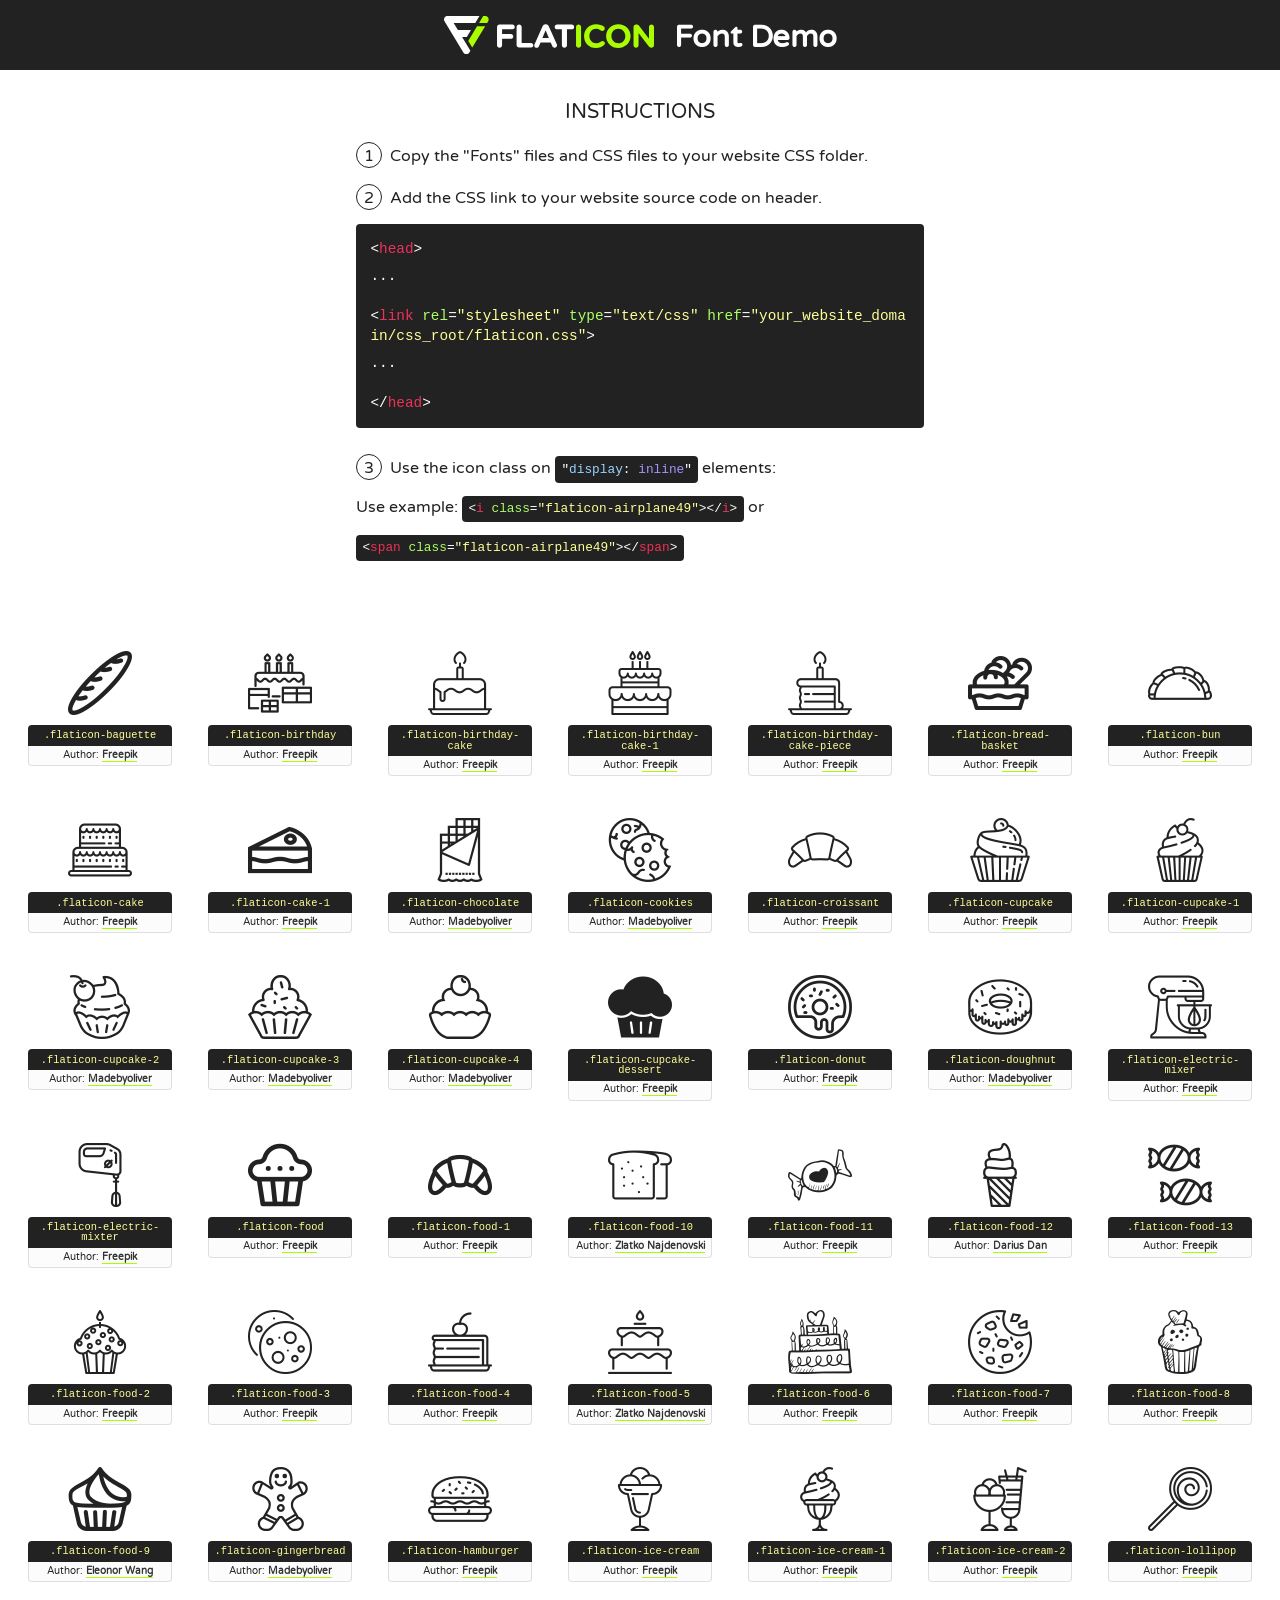
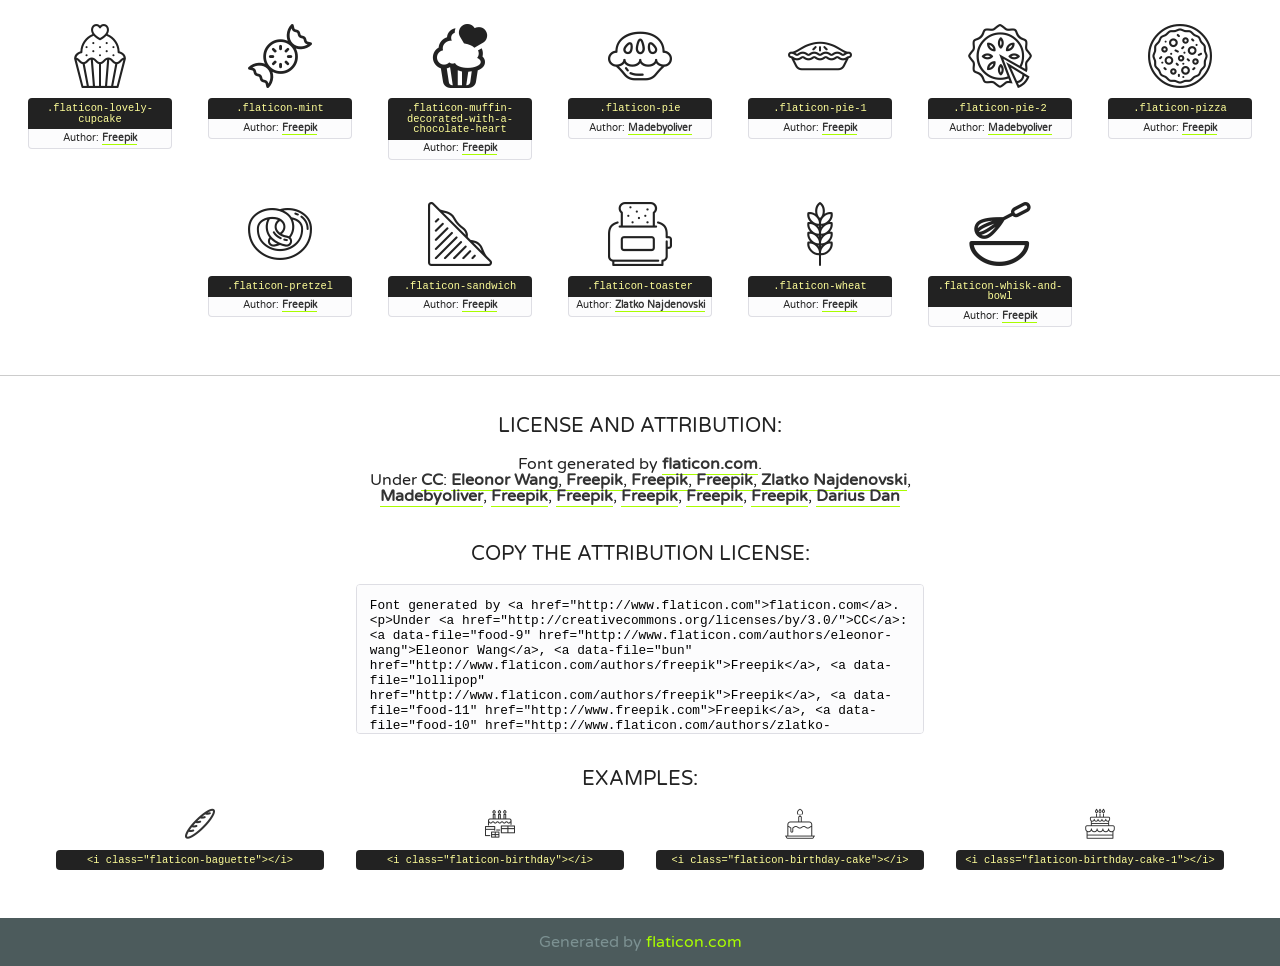
<file: CANDYSHOP/wwwroot/fonts/flaticons/flaticon.html>
<!DOCTYPE html>
<!--
  Flaticon icon font: Flaticon
-->
<html>
<!DOCTYPE html>
<html>

<head>
    <title>Flaticon WebFont</title>
    <link href="http://fonts.googleapis.com/css?family=Varela+Round" rel="stylesheet" type="text/css" />
    <link rel="stylesheet" type="text/css" href="flaticon.css">
    <meta charset="UTF-8">
    <style>
    html, body, div, span, applet, object, iframe,
    h1, h2, h3, h4, h5, h6, p, blockquote, pre,
    a, abbr, acronym, address, big, cite, code,
    del, dfn, em, img, ins, kbd, q, s, samp,
    small, strike, strong, sub, sup, tt, var,
    b, u, i, center,
    dl, dt, dd, ol, ul, li,
    fieldset, form, label, legend,
    table, caption, tbody, tfoot, thead, tr, th, td,
    article, aside, canvas, details, embed, 
    figure, figcaption, footer, header, hgroup, 
    menu, nav, output, ruby, section, summary,
    time, mark, audio, video {
        margin: 0;
        padding: 0;
        border: 0;
        font-size: 100%;
        font: inherit;
        vertical-align: baseline;
    }
    /* HTML5 display-role reset for older browsers */
    article, aside, details, figcaption, figure, 
    footer, header, hgroup, menu, nav, section {
        display: block;
    }
    body {
        line-height: 1;
    }
    ol, ul {
        list-style: none;
    }
    blockquote, q {
        quotes: none;
    }
    blockquote:before, blockquote:after,
    q:before, q:after {
        content: '';
        content: none;
    }
    table {
        border-collapse: collapse;
        border-spacing: 0;
    }
    body {
        font-family: 'Varela Round', Helvetica, Arial, sans-serif;
        font-size: 16px;
        color: #222;
    }
    a {
        color: #333;
        border-bottom: 1px solid #a9fd00;
        font-weight: bold;
        text-decoration: none;
    }
    * {
        -moz-box-sizing: border-box;
        -webkit-box-sizing: border-box;
        box-sizing: border-box;
        margin: 0;
        padding: 0;
    }
    [class^="flaticon-"]:before, [class*=" flaticon-"]:before, [class^="flaticon-"]:after, [class*=" flaticon-"]:after {
        font-family: Flaticon;
        font-size: 30px;
        font-style: normal;
        margin-left: 20px;
        color: #333;
    }
    .wrapper {
        max-width: 600px;
        margin: auto;
        padding: 0 1em;
    }
    .title {
        font-size: 1.25em;
        text-align: center;
        margin-bottom: 1em;
        text-transform: uppercase;
    }
    header {
        text-align: center;
        background-color: #222;
        color: #fff;
        padding: 1em;
    }
    header .logo {
        width: 210px;
        height: 38px;
        display: inline-block;
        vertical-align: middle;
        margin-right: 1em;
        border: none;
    }
    header strong {
        font-size: 1.95em;
        font-weight: bold;
        vertical-align: middle;
        margin-top: 5px;
        display: inline-block;
    }
    .demo {
        margin: 2em auto;
        line-height: 1.25em;
    }
    .demo ul li {
        margin-bottom: 1em;
    }
    .demo ul li .num {
        color: #222;
        border-radius: 20px;
        display: inline-block;
        width: 26px;
        padding: 3px;
        height: 26px;
        text-align: center;
        margin-right: 0.5em;
        border: 1px solid #222;
    }
    .demo ul li code {
        background-color: #222;
        border-radius: 4px;
        padding: 0.25em 0.5em;
        display: inline-block;
        color: #fff;
        font-family: Consolas,Monaco,Lucida Console,Liberation Mono,DejaVu Sans Mono,Bitstream Vera Sans Mono,Courier New, monospace;
        font-weight: lighter;
        margin-top: 1em;
        font-size: 0.8em;
        word-break: break-all;
    }
    .demo ul li code.big {
        padding: 1em;
        font-size: 0.9em;
    }
    .demo ul li code .red {
        color: #EF3159;
    }
    .demo ul li code .green {
        color: #ACFF65;
    }
    .demo ul li code .yellow {
        color: #FFFF99;
    }
    .demo ul li code .blue {
        color: #99D3FF;
    }
    .demo ul li code .purple {
        color: #A295FF;
    }
    .demo ul li code .dots {
        margin-top: 0.5em;
        display: block;
    }
    #glyphs {
        border-bottom: 1px solid #ccc;
        padding: 2em 0;
        text-align: center;
    }
    .glyph {
        display: inline-block;
        width: 9em;
        margin: 1em;
        text-align: center;
        vertical-align: top;
        background: #FFF;
    }
    .glyph .glyph-icon {
        padding: 10px;
        display: block;
        font-family:"Flaticon";
        font-size: 64px;
        line-height: 1;
    }
    .glyph .glyph-icon:before {
        font-size: 64px;
        color: #222;
        margin-left: 0;
    }
    .class-name {
        font-size: 0.65em;
        background-color: #222;
        color: #fff;
        border-radius: 4px 4px 0 0;
        padding: 0.5em;
        color: #FFFF99;
        font-family: Consolas,Monaco,Lucida Console,Liberation Mono,DejaVu Sans Mono,Bitstream Vera Sans Mono,Courier New, monospace;
    }
    .author-name {
        font-size: 0.6em;
        background-color: #fcfcfd;
        border: 1px solid #DEDEE4;
        border-top: 0;
        border-radius: 0 0 4px 4px;
        padding: 0.5em;
    }
    .class-name:last-child {
        font-size: 10px;
        color:#888;
    }
    .class-name:last-child a {
        font-size: 10px;
        color:#555;
    }
    .class-name:last-child a:hover {
        color:#a9fd00;
    }
    .glyph > input {
        display: block;
        width: 100px;
        margin: 5px auto;
        text-align: center;
        font-size: 12px;
        cursor: text;
    }
    .glyph > input.icon-input {
        font-family:"Flaticon";
        font-size: 16px;
        margin-bottom: 10px;
    }
    .attribution .title {
        margin-top: 2em;
    }
    .attribution textarea {
        background-color: #fcfcfd;
        padding: 1em;
        border: none;
        box-shadow: none;
        border: 1px solid #DEDEE4;
        border-radius: 4px;
        resize: none;
        width: 100%;
        height: 150px;
        font-size: 0.8em;
        font-family: Consolas,Monaco,Lucida Console,Liberation Mono,DejaVu Sans Mono,Bitstream Vera Sans Mono,Courier New, monospace;
        -webkit-appearance: none;
    }
    .iconsuse {
        margin: 2em auto;
        text-align: center;
        max-width: 1200px;
    }
    .iconsuse:after {
        content: '';
        display: table;
        clear: both;
    }
    .iconsuse .image {
        float: left;
        width: 25%;
        padding: 0 1em;
    }
    .iconsuse .image p {
        margin-bottom: 1em;
    }
    .iconsuse .image span {
        display: block;
        font-size: 0.65em;
        background-color: #222;
        color: #fff;
        border-radius: 4px;
        padding: 0.5em;
        color: #FFFF99;
        margin-top: 1em;
        font-family: Consolas,Monaco,Lucida Console,Liberation Mono,DejaVu Sans Mono,Bitstream Vera Sans Mono,Courier New, monospace;
    }
    #footer {
        text-align: center;
        background-color: #4C5B5C;
        color: #7c9192;
        padding: 1em;
    }
    #footer a {
        border: none;
        color: #a9fd00;
        font-weight: normal;
    }
    @media (max-width: 960px) {
        .iconsuse .image {
            width: 50%;
        }
    }
    @media (max-width: 560px) {
        .iconsuse .image {
            width: 100%;
        }
    }
    </style>
</head>

<body class="characters-off">

    <header>
        <a href="http://www.flaticon.com" target="_blank" class="logo">
            <svg version="1.1" xmlns="http://www.w3.org/2000/svg" xmlns:xlink="http://www.w3.org/1999/xlink" xmlns:a="http://ns.adobe.com/AdobeSVGViewerExtensions/3.0/" viewBox="0 0 560.875 102.036" enable-background="new 0 0 560.875 102.036" xml:space="preserve">
                <defs>
                </defs>
                <g>
                    <g class="letters">
                        <path fill="#ffffff" d="M141.596,29.675c0-3.777,2.985-6.767,6.764-6.767h34.438c3.426,0,6.15,2.728,6.15,6.15
                        c0,3.43-2.724,6.149-6.15,6.149h-27.674v13.091h23.719c3.429,0,6.151,2.724,6.151,6.15c0,3.43-2.723,6.149-6.151,6.149h-23.719
                        v17.574c0,3.773-2.986,6.761-6.764,6.761c-3.779,0-6.764-2.989-6.764-6.761V29.675z"></path>
                        <path fill="#ffffff" d="M193.844,29.149c0-3.781,2.985-6.767,6.764-6.767c3.776,0,6.763,2.985,6.763,6.767v42.957h25.039
                        c3.426,0,6.149,2.726,6.149,6.153c0,3.425-2.723,6.15-6.149,6.15h-31.802c-3.779,0-6.764-2.986-6.764-6.768V29.149z"></path>
                        <path fill="#ffffff" d="M241.891,75.71l21.438-48.407c1.492-3.341,4.215-5.357,7.906-5.357h0.792
                        c3.686,0,6.323,2.017,7.815,5.357l21.439,48.407c0.436,0.967,0.701,1.845,0.701,2.723c0,3.602-2.809,6.501-6.414,6.501
                        c-3.161,0-5.269-1.845-6.499-4.655l-4.132-9.661h-27.059l-4.301,10.102c-1.144,2.631-3.426,4.214-6.237,4.214
                        c-3.517,0-6.24-2.81-6.24-6.325C241.1,77.64,241.451,76.677,241.891,75.71z M279.932,58.666l-8.521-20.297l-8.526,20.297H279.932
                        z"></path>
                        <path fill="#ffffff" d="M314.864,35.387H301.86c-3.429,0-6.239-2.813-6.239-6.238c0-3.429,2.811-6.24,6.239-6.24h39.533
                        c3.426,0,6.237,2.811,6.237,6.24c0,3.425-2.811,6.238-6.237,6.238h-13.001v42.785c0,3.773-2.99,6.761-6.764,6.761
                        c-3.779,0-6.764-2.989-6.764-6.761V35.387z"></path>
                        <path fill="#A9FD00" d="M352.615,29.149c0-3.781,2.985-6.767,6.767-6.767c3.774,0,6.761,2.985,6.761,6.767v49.024
                        c0,3.773-2.987,6.761-6.761,6.761c-3.781,0-6.767-2.989-6.767-6.761V29.149z"></path>
                        <path fill="#A9FD00" d="M374.132,53.836v-0.179c0-17.481,13.178-31.801,32.065-31.801c9.22,0,15.459,2.458,20.557,6.238
                        c1.402,1.054,2.637,2.985,2.637,5.357c0,3.692-2.985,6.59-6.681,6.59c-1.845,0-3.071-0.702-4.044-1.319
                        c-3.776-2.813-7.729-4.393-12.562-4.393c-10.364,0-17.831,8.611-17.831,19.154v0.173c0,10.542,7.291,19.329,17.831,19.329
                        c5.715,0,9.492-1.756,13.359-4.834c1.049-0.874,2.458-1.491,4.039-1.491c3.429,0,6.325,2.813,6.325,6.236
                        c0,2.106-1.056,3.78-2.282,4.834c-5.539,4.834-12.036,7.733-21.878,7.733C387.572,85.464,374.132,71.493,374.132,53.836z"></path>
                        <path fill="#A9FD00" d="M433.009,53.836v-0.179c0-17.481,13.79-31.801,32.766-31.801c18.981,0,32.592,14.143,32.592,31.628v0.173
                        c0,17.483-13.785,31.807-32.769,31.807C446.625,85.464,433.009,71.32,433.009,53.836z M484.224,53.836v-0.179
                        c0-10.539-7.725-19.326-18.626-19.326c-10.893,0-18.449,8.611-18.449,19.154v0.173c0,10.542,7.73,19.329,18.626,19.329
                        C476.676,72.986,484.224,64.378,484.224,53.836z"></path>
                        <path fill="#A9FD00" d="M506.233,29.321c0-3.774,2.99-6.763,6.767-6.763h1.401c3.252,0,5.183,1.583,7.029,3.953l26.093,34.265
                        V29.059c0-3.692,2.99-6.677,6.681-6.677c3.683,0,6.671,2.985,6.671,6.677v48.934c0,3.78-2.987,6.765-6.764,6.765h-0.436
                        c-3.257,0-5.188-1.581-7.034-3.953l-27.056-35.492v32.944c0,3.687-2.985,6.676-6.678,6.676c-3.683,0-6.673-2.989-6.673-6.676
                        V29.321z"></path>
                    </g>
                    <g class="insignia">
                        <path fill="#ffffff" d="M48.372,56.137h12.517l11.156-18.537H37.186L25.688,18.539h57.825L94.668,0H9.271
                        C5.925,0,2.842,1.801,1.198,4.716c-1.644,2.907-1.593,6.482,0.134,9.343l50.38,83.501c1.678,2.781,4.689,4.476,7.938,4.476
                        c3.246,0,6.257-1.695,7.935-4.476l2.898-4.804L48.372,56.137z"></path>
                        <g class="i">
                            <path fill="#A9FD00" d="M93.575,18.539h0.031v0.004l21.652,0.004l2.705-4.488c1.727-2.861,1.778-6.436,0.133-9.343
                            C116.454,1.801,113.371,0,110.026,0h-5.294L93.575,18.539z"></path>
                            <polygon fill="#A9FD00" points="88.291,27.356 64.725,66.486 75.519,84.404 109.942,27.356"></polygon>
                        </g>
                    </g>
                </g>
            </svg>
        </a>
        <strong>Font Demo</strong>
    </header>


    <section class="demo wrapper">

        <p class="title">Instructions</p>

        <ul>
            <li>
                <span class="num">1</span>Copy the "Fonts" files and CSS files to your website CSS folder.
            </li>
            <li>
                <span class="num">2</span>Add the CSS link to your website source code on header.
                <code class="big">
                    &lt;<span class="red">head</span>&gt;
                    <br/><span class="dots">...</span>
                    <br/>&lt;<span class="red">link</span> <span class="green">rel</span>=<span class="yellow">"stylesheet"</span> <span class="green">type</span>=<span class="yellow">"text/css"</span> <span class="green">href</span>=<span class="yellow">"your_website_domain/css_root/flaticon.css"</span>&gt;
                    <br/><span class="dots">...</span>
                    <br/>&lt;/<span class="red">head</span>&gt;
                </code>
            </li>

            <li>
                <p>
                    <span class="num">3</span>Use the icon class on <code>"<span class="blue">display</span>:<span class="purple"> inline</span>"</code> elements:
                    <br />
                    Use example: <code>&lt;<span class="red">i</span> <span class="green">class</span>=<span class="yellow">&quot;flaticon-airplane49&quot;</span>&gt;&lt;/<span class="red">i</span>&gt;</code> or <code>&lt;<span class="red">span</span> <span class="green">class</span>=<span class="yellow">&quot;flaticon-airplane49&quot;</span>&gt;&lt;/<span class="red">span</span>&gt;</code>
            </li>
        </ul>

    </section>




   <section id="glyphs">          
    
      
        <div class="glyph"><div class="glyph-icon flaticon-baguette"></div>
            <div class="class-name">.flaticon-baguette</div>
            <div class="author-name">Author: <a data-file="baguette" href="http://www.flaticon.com/authors/freepik">Freepik</a> </div> 
        </div>        
        
        <div class="glyph"><div class="glyph-icon flaticon-birthday"></div>
            <div class="class-name">.flaticon-birthday</div>
            <div class="author-name">Author: <a data-file="birthday" href="http://www.flaticon.com/authors/freepik">Freepik</a> </div> 
        </div>        
        
        <div class="glyph"><div class="glyph-icon flaticon-birthday-cake"></div>
            <div class="class-name">.flaticon-birthday-cake</div>
            <div class="author-name">Author: <a data-file="birthday-cake" href="http://www.flaticon.com/authors/freepik">Freepik</a> </div> 
        </div>        
        
        <div class="glyph"><div class="glyph-icon flaticon-birthday-cake-1"></div>
            <div class="class-name">.flaticon-birthday-cake-1</div>
            <div class="author-name">Author: <a data-file="birthday-cake-1" href="http://www.flaticon.com/authors/freepik">Freepik</a> </div> 
        </div>        
        
        <div class="glyph"><div class="glyph-icon flaticon-birthday-cake-piece"></div>
            <div class="class-name">.flaticon-birthday-cake-piece</div>
            <div class="author-name">Author: <a data-file="birthday-cake-piece" href="http://www.flaticon.com/authors/freepik">Freepik</a> </div> 
        </div>        
        
        <div class="glyph"><div class="glyph-icon flaticon-bread-basket"></div>
            <div class="class-name">.flaticon-bread-basket</div>
            <div class="author-name">Author: <a data-file="bread-basket" href="http://www.flaticon.com/authors/freepik">Freepik</a> </div> 
        </div>        
        
        <div class="glyph"><div class="glyph-icon flaticon-bun"></div>
            <div class="class-name">.flaticon-bun</div>
            <div class="author-name">Author: <a data-file="bun" href="http://www.flaticon.com/authors/freepik">Freepik</a> </div> 
        </div>        
        
        <div class="glyph"><div class="glyph-icon flaticon-cake"></div>
            <div class="class-name">.flaticon-cake</div>
            <div class="author-name">Author: <a data-file="cake" href="http://www.flaticon.com/authors/freepik">Freepik</a> </div> 
        </div>        
        
        <div class="glyph"><div class="glyph-icon flaticon-cake-1"></div>
            <div class="class-name">.flaticon-cake-1</div>
            <div class="author-name">Author: <a data-file="cake-1" href="http://www.flaticon.com/authors/freepik">Freepik</a> </div> 
        </div>        
        
        <div class="glyph"><div class="glyph-icon flaticon-chocolate"></div>
            <div class="class-name">.flaticon-chocolate</div>
            <div class="author-name">Author: <a data-file="chocolate" href="http://www.flaticon.com/authors/madebyoliver">Madebyoliver</a> </div> 
        </div>        
        
        <div class="glyph"><div class="glyph-icon flaticon-cookies"></div>
            <div class="class-name">.flaticon-cookies</div>
            <div class="author-name">Author: <a data-file="cookies" href="http://www.flaticon.com/authors/madebyoliver">Madebyoliver</a> </div> 
        </div>        
        
        <div class="glyph"><div class="glyph-icon flaticon-croissant"></div>
            <div class="class-name">.flaticon-croissant</div>
            <div class="author-name">Author: <a data-file="croissant" href="http://www.flaticon.com/authors/freepik">Freepik</a> </div> 
        </div>        
        
        <div class="glyph"><div class="glyph-icon flaticon-cupcake"></div>
            <div class="class-name">.flaticon-cupcake</div>
            <div class="author-name">Author: <a data-file="cupcake" href="http://www.flaticon.com/authors/freepik">Freepik</a> </div> 
        </div>        
        
        <div class="glyph"><div class="glyph-icon flaticon-cupcake-1"></div>
            <div class="class-name">.flaticon-cupcake-1</div>
            <div class="author-name">Author: <a data-file="cupcake-1" href="http://www.flaticon.com/authors/freepik">Freepik</a> </div> 
        </div>        
        
        <div class="glyph"><div class="glyph-icon flaticon-cupcake-2"></div>
            <div class="class-name">.flaticon-cupcake-2</div>
            <div class="author-name">Author: <a data-file="cupcake-2" href="http://www.flaticon.com/authors/madebyoliver">Madebyoliver</a> </div> 
        </div>        
        
        <div class="glyph"><div class="glyph-icon flaticon-cupcake-3"></div>
            <div class="class-name">.flaticon-cupcake-3</div>
            <div class="author-name">Author: <a data-file="cupcake-3" href="http://www.flaticon.com/authors/madebyoliver">Madebyoliver</a> </div> 
        </div>        
        
        <div class="glyph"><div class="glyph-icon flaticon-cupcake-4"></div>
            <div class="class-name">.flaticon-cupcake-4</div>
            <div class="author-name">Author: <a data-file="cupcake-4" href="http://www.flaticon.com/authors/madebyoliver">Madebyoliver</a> </div> 
        </div>        
        
        <div class="glyph"><div class="glyph-icon flaticon-cupcake-dessert"></div>
            <div class="class-name">.flaticon-cupcake-dessert</div>
            <div class="author-name">Author: <a data-file="cupcake-dessert" href="http://www.freepik.com">Freepik</a> </div> 
        </div>        
        
        <div class="glyph"><div class="glyph-icon flaticon-donut"></div>
            <div class="class-name">.flaticon-donut</div>
            <div class="author-name">Author: <a data-file="donut" href="http://www.flaticon.com/authors/freepik">Freepik</a> </div> 
        </div>        
        
        <div class="glyph"><div class="glyph-icon flaticon-doughnut"></div>
            <div class="class-name">.flaticon-doughnut</div>
            <div class="author-name">Author: <a data-file="doughnut" href="http://www.flaticon.com/authors/madebyoliver">Madebyoliver</a> </div> 
        </div>        
        
        <div class="glyph"><div class="glyph-icon flaticon-electric-mixer"></div>
            <div class="class-name">.flaticon-electric-mixer</div>
            <div class="author-name">Author: <a data-file="electric-mixer" href="http://www.flaticon.com/authors/freepik">Freepik</a> </div> 
        </div>        
        
        <div class="glyph"><div class="glyph-icon flaticon-electric-mixter"></div>
            <div class="class-name">.flaticon-electric-mixter</div>
            <div class="author-name">Author: <a data-file="electric-mixter" href="http://www.flaticon.com/authors/freepik">Freepik</a> </div> 
        </div>        
        
        <div class="glyph"><div class="glyph-icon flaticon-food"></div>
            <div class="class-name">.flaticon-food</div>
            <div class="author-name">Author: <a data-file="food" href="http://www.flaticon.com/authors/freepik">Freepik</a> </div> 
        </div>        
        
        <div class="glyph"><div class="glyph-icon flaticon-food-1"></div>
            <div class="class-name">.flaticon-food-1</div>
            <div class="author-name">Author: <a data-file="food-1" href="http://www.flaticon.com/authors/freepik">Freepik</a> </div> 
        </div>        
        
        <div class="glyph"><div class="glyph-icon flaticon-food-10"></div>
            <div class="class-name">.flaticon-food-10</div>
            <div class="author-name">Author: <a data-file="food-10" href="http://www.flaticon.com/authors/zlatko-najdenovski">Zlatko Najdenovski</a> </div> 
        </div>        
        
        <div class="glyph"><div class="glyph-icon flaticon-food-11"></div>
            <div class="class-name">.flaticon-food-11</div>
            <div class="author-name">Author: <a data-file="food-11" href="http://www.freepik.com">Freepik</a> </div> 
        </div>        
        
        <div class="glyph"><div class="glyph-icon flaticon-food-12"></div>
            <div class="class-name">.flaticon-food-12</div>
            <div class="author-name">Author: <a data-file="food-12" href="http://www.flaticon.com/authors/darius-dan">Darius Dan</a> </div> 
        </div>        
        
        <div class="glyph"><div class="glyph-icon flaticon-food-13"></div>
            <div class="class-name">.flaticon-food-13</div>
            <div class="author-name">Author: <a data-file="food-13" href="http://www.flaticon.com/authors/freepik">Freepik</a> </div> 
        </div>        
        
        <div class="glyph"><div class="glyph-icon flaticon-food-2"></div>
            <div class="class-name">.flaticon-food-2</div>
            <div class="author-name">Author: <a data-file="food-2" href="http://www.flaticon.com/authors/freepik">Freepik</a> </div> 
        </div>        
        
        <div class="glyph"><div class="glyph-icon flaticon-food-3"></div>
            <div class="class-name">.flaticon-food-3</div>
            <div class="author-name">Author: <a data-file="food-3" href="http://www.flaticon.com/authors/freepik">Freepik</a> </div> 
        </div>        
        
        <div class="glyph"><div class="glyph-icon flaticon-food-4"></div>
            <div class="class-name">.flaticon-food-4</div>
            <div class="author-name">Author: <a data-file="food-4" href="http://www.flaticon.com/authors/freepik">Freepik</a> </div> 
        </div>        
        
        <div class="glyph"><div class="glyph-icon flaticon-food-5"></div>
            <div class="class-name">.flaticon-food-5</div>
            <div class="author-name">Author: <a data-file="food-5" href="http://www.flaticon.com/authors/zlatko-najdenovski">Zlatko Najdenovski</a> </div> 
        </div>        
        
        <div class="glyph"><div class="glyph-icon flaticon-food-6"></div>
            <div class="class-name">.flaticon-food-6</div>
            <div class="author-name">Author: <a data-file="food-6" href="http://www.freepik.com">Freepik</a> </div> 
        </div>        
        
        <div class="glyph"><div class="glyph-icon flaticon-food-7"></div>
            <div class="class-name">.flaticon-food-7</div>
            <div class="author-name">Author: <a data-file="food-7" href="http://www.flaticon.com/authors/freepik">Freepik</a> </div> 
        </div>        
        
        <div class="glyph"><div class="glyph-icon flaticon-food-8"></div>
            <div class="class-name">.flaticon-food-8</div>
            <div class="author-name">Author: <a data-file="food-8" href="http://www.freepik.com">Freepik</a> </div> 
        </div>        
        
        <div class="glyph"><div class="glyph-icon flaticon-food-9"></div>
            <div class="class-name">.flaticon-food-9</div>
            <div class="author-name">Author: <a data-file="food-9" href="http://www.flaticon.com/authors/eleonor-wang">Eleonor Wang</a> </div> 
        </div>        
        
        <div class="glyph"><div class="glyph-icon flaticon-gingerbread"></div>
            <div class="class-name">.flaticon-gingerbread</div>
            <div class="author-name">Author: <a data-file="gingerbread" href="http://www.flaticon.com/authors/madebyoliver">Madebyoliver</a> </div> 
        </div>        
        
        <div class="glyph"><div class="glyph-icon flaticon-hamburger"></div>
            <div class="class-name">.flaticon-hamburger</div>
            <div class="author-name">Author: <a data-file="hamburger" href="http://www.flaticon.com/authors/freepik">Freepik</a> </div> 
        </div>        
        
        <div class="glyph"><div class="glyph-icon flaticon-ice-cream"></div>
            <div class="class-name">.flaticon-ice-cream</div>
            <div class="author-name">Author: <a data-file="ice-cream" href="http://www.flaticon.com/authors/freepik">Freepik</a> </div> 
        </div>        
        
        <div class="glyph"><div class="glyph-icon flaticon-ice-cream-1"></div>
            <div class="class-name">.flaticon-ice-cream-1</div>
            <div class="author-name">Author: <a data-file="ice-cream-1" href="http://www.flaticon.com/authors/freepik">Freepik</a> </div> 
        </div>        
        
        <div class="glyph"><div class="glyph-icon flaticon-ice-cream-2"></div>
            <div class="class-name">.flaticon-ice-cream-2</div>
            <div class="author-name">Author: <a data-file="ice-cream-2" href="http://www.flaticon.com/authors/freepik">Freepik</a> </div> 
        </div>        
        
        <div class="glyph"><div class="glyph-icon flaticon-lollipop"></div>
            <div class="class-name">.flaticon-lollipop</div>
            <div class="author-name">Author: <a data-file="lollipop" href="http://www.flaticon.com/authors/freepik">Freepik</a> </div> 
        </div>        
        
        <div class="glyph"><div class="glyph-icon flaticon-lovely-cupcake"></div>
            <div class="class-name">.flaticon-lovely-cupcake</div>
            <div class="author-name">Author: <a data-file="lovely-cupcake" href="http://www.freepik.com">Freepik</a> </div> 
        </div>        
        
        <div class="glyph"><div class="glyph-icon flaticon-mint"></div>
            <div class="class-name">.flaticon-mint</div>
            <div class="author-name">Author: <a data-file="mint" href="http://www.flaticon.com/authors/freepik">Freepik</a> </div> 
        </div>        
        
        <div class="glyph"><div class="glyph-icon flaticon-muffin-decorated-with-a-chocolate-heart"></div>
            <div class="class-name">.flaticon-muffin-decorated-with-a-chocolate-heart</div>
            <div class="author-name">Author: <a data-file="muffin-decorated-with-a-chocolate-heart" href="http://www.freepik.com">Freepik</a> </div> 
        </div>        
        
        <div class="glyph"><div class="glyph-icon flaticon-pie"></div>
            <div class="class-name">.flaticon-pie</div>
            <div class="author-name">Author: <a data-file="pie" href="http://www.flaticon.com/authors/madebyoliver">Madebyoliver</a> </div> 
        </div>        
        
        <div class="glyph"><div class="glyph-icon flaticon-pie-1"></div>
            <div class="class-name">.flaticon-pie-1</div>
            <div class="author-name">Author: <a data-file="pie-1" href="http://www.flaticon.com/authors/freepik">Freepik</a> </div> 
        </div>        
        
        <div class="glyph"><div class="glyph-icon flaticon-pie-2"></div>
            <div class="class-name">.flaticon-pie-2</div>
            <div class="author-name">Author: <a data-file="pie-2" href="http://www.flaticon.com/authors/madebyoliver">Madebyoliver</a> </div> 
        </div>        
        
        <div class="glyph"><div class="glyph-icon flaticon-pizza"></div>
            <div class="class-name">.flaticon-pizza</div>
            <div class="author-name">Author: <a data-file="pizza" href="http://www.flaticon.com/authors/freepik">Freepik</a> </div> 
        </div>        
        
        <div class="glyph"><div class="glyph-icon flaticon-pretzel"></div>
            <div class="class-name">.flaticon-pretzel</div>
            <div class="author-name">Author: <a data-file="pretzel" href="http://www.flaticon.com/authors/freepik">Freepik</a> </div> 
        </div>        
        
        <div class="glyph"><div class="glyph-icon flaticon-sandwich"></div>
            <div class="class-name">.flaticon-sandwich</div>
            <div class="author-name">Author: <a data-file="sandwich" href="http://www.flaticon.com/authors/freepik">Freepik</a> </div> 
        </div>        
        
        <div class="glyph"><div class="glyph-icon flaticon-toaster"></div>
            <div class="class-name">.flaticon-toaster</div>
            <div class="author-name">Author: <a data-file="toaster" href="http://www.flaticon.com/authors/zlatko-najdenovski">Zlatko Najdenovski</a> </div> 
        </div>        
        
        <div class="glyph"><div class="glyph-icon flaticon-wheat"></div>
            <div class="class-name">.flaticon-wheat</div>
            <div class="author-name">Author: <a data-file="wheat" href="http://www.flaticon.com/authors/freepik">Freepik</a> </div> 
        </div>        
        
        <div class="glyph"><div class="glyph-icon flaticon-whisk-and-bowl"></div>
            <div class="class-name">.flaticon-whisk-and-bowl</div>
            <div class="author-name">Author: <a data-file="whisk-and-bowl" href="http://www.flaticon.com/authors/freepik">Freepik</a> </div> 
        </div>        
        

    </section>



    <section class="attribution wrapper"   style="text-align:center;">

      <div class="title">License and attribution:</div><div class="attrDiv">Font generated by <a href="http://www.flaticon.com">flaticon.com</a>. <div><p>Under <a href="http://creativecommons.org/licenses/by/3.0/">CC</a>: <a data-file="food-9" href="http://www.flaticon.com/authors/eleonor-wang">Eleonor Wang</a>, <a data-file="bun" href="http://www.flaticon.com/authors/freepik">Freepik</a>, <a data-file="lollipop" href="http://www.flaticon.com/authors/freepik">Freepik</a>, <a data-file="food-11" href="http://www.freepik.com">Freepik</a>, <a data-file="food-10" href="http://www.flaticon.com/authors/zlatko-najdenovski">Zlatko Najdenovski</a>, <a data-file="pie-2" href="http://www.flaticon.com/authors/madebyoliver">Madebyoliver</a>, <a data-file="food-2" href="http://www.flaticon.com/authors/freepik">Freepik</a>, <a data-file="food" href="http://www.flaticon.com/authors/freepik">Freepik</a>, <a data-file="cake-1" href="http://www.flaticon.com/authors/freepik">Freepik</a>, <a data-file="ice-cream-2" href="http://www.flaticon.com/authors/freepik">Freepik</a>, <a data-file="food-13" href="http://www.flaticon.com/authors/freepik">Freepik</a>, <a data-file="food-12" href="http://www.flaticon.com/authors/darius-dan">Darius Dan</a></p>  </div>
      </div>
      <div class="title">Copy the Attribution License:</div>

    <textarea onclick="this.focus();this.select();">Font generated by &lt;a href=&quot;http://www.flaticon.com&quot;&gt;flaticon.com&lt;/a&gt;. <p>Under <a href="http://creativecommons.org/licenses/by/3.0/">CC</a>: <a data-file="food-9" href="http://www.flaticon.com/authors/eleonor-wang">Eleonor Wang</a>, <a data-file="bun" href="http://www.flaticon.com/authors/freepik">Freepik</a>, <a data-file="lollipop" href="http://www.flaticon.com/authors/freepik">Freepik</a>, <a data-file="food-11" href="http://www.freepik.com">Freepik</a>, <a data-file="food-10" href="http://www.flaticon.com/authors/zlatko-najdenovski">Zlatko Najdenovski</a>, <a data-file="pie-2" href="http://www.flaticon.com/authors/madebyoliver">Madebyoliver</a>, <a data-file="food-2" href="http://www.flaticon.com/authors/freepik">Freepik</a>, <a data-file="food" href="http://www.flaticon.com/authors/freepik">Freepik</a>, <a data-file="cake-1" href="http://www.flaticon.com/authors/freepik">Freepik</a>, <a data-file="ice-cream-2" href="http://www.flaticon.com/authors/freepik">Freepik</a>, <a data-file="food-13" href="http://www.flaticon.com/authors/freepik">Freepik</a>, <a data-file="food-12" href="http://www.flaticon.com/authors/darius-dan">Darius Dan</a></p>  
     </textarea>

    </section>

    <section class="iconsuse">

          <div class="title">Examples:</div>            
             
            <div class="image">
                <p>
                    <i class="glyph-icon flaticon-baguette"></i> 
                    <span>&lt;i class=&quot;flaticon-baguette&quot;&gt;&lt;/i&gt;</span>
                </p>
            </div>
            
            <div class="image">
                <p>
                    <i class="glyph-icon flaticon-birthday"></i> 
                    <span>&lt;i class=&quot;flaticon-birthday&quot;&gt;&lt;/i&gt;</span>
                </p>
            </div>
            
            <div class="image">
                <p>
                    <i class="glyph-icon flaticon-birthday-cake"></i> 
                    <span>&lt;i class=&quot;flaticon-birthday-cake&quot;&gt;&lt;/i&gt;</span>
                </p>
            </div>
            
            <div class="image">
                <p>
                    <i class="glyph-icon flaticon-birthday-cake-1"></i> 
                    <span>&lt;i class=&quot;flaticon-birthday-cake-1&quot;&gt;&lt;/i&gt;</span>
                </p>
            </div>
                       
        </div>
                            
    </section>

<div id="footer">
    <div>Generated by <a href="http://www.flaticon.com">flaticon.com</a>
    </div>
</div>



</body>
</html>
</file>
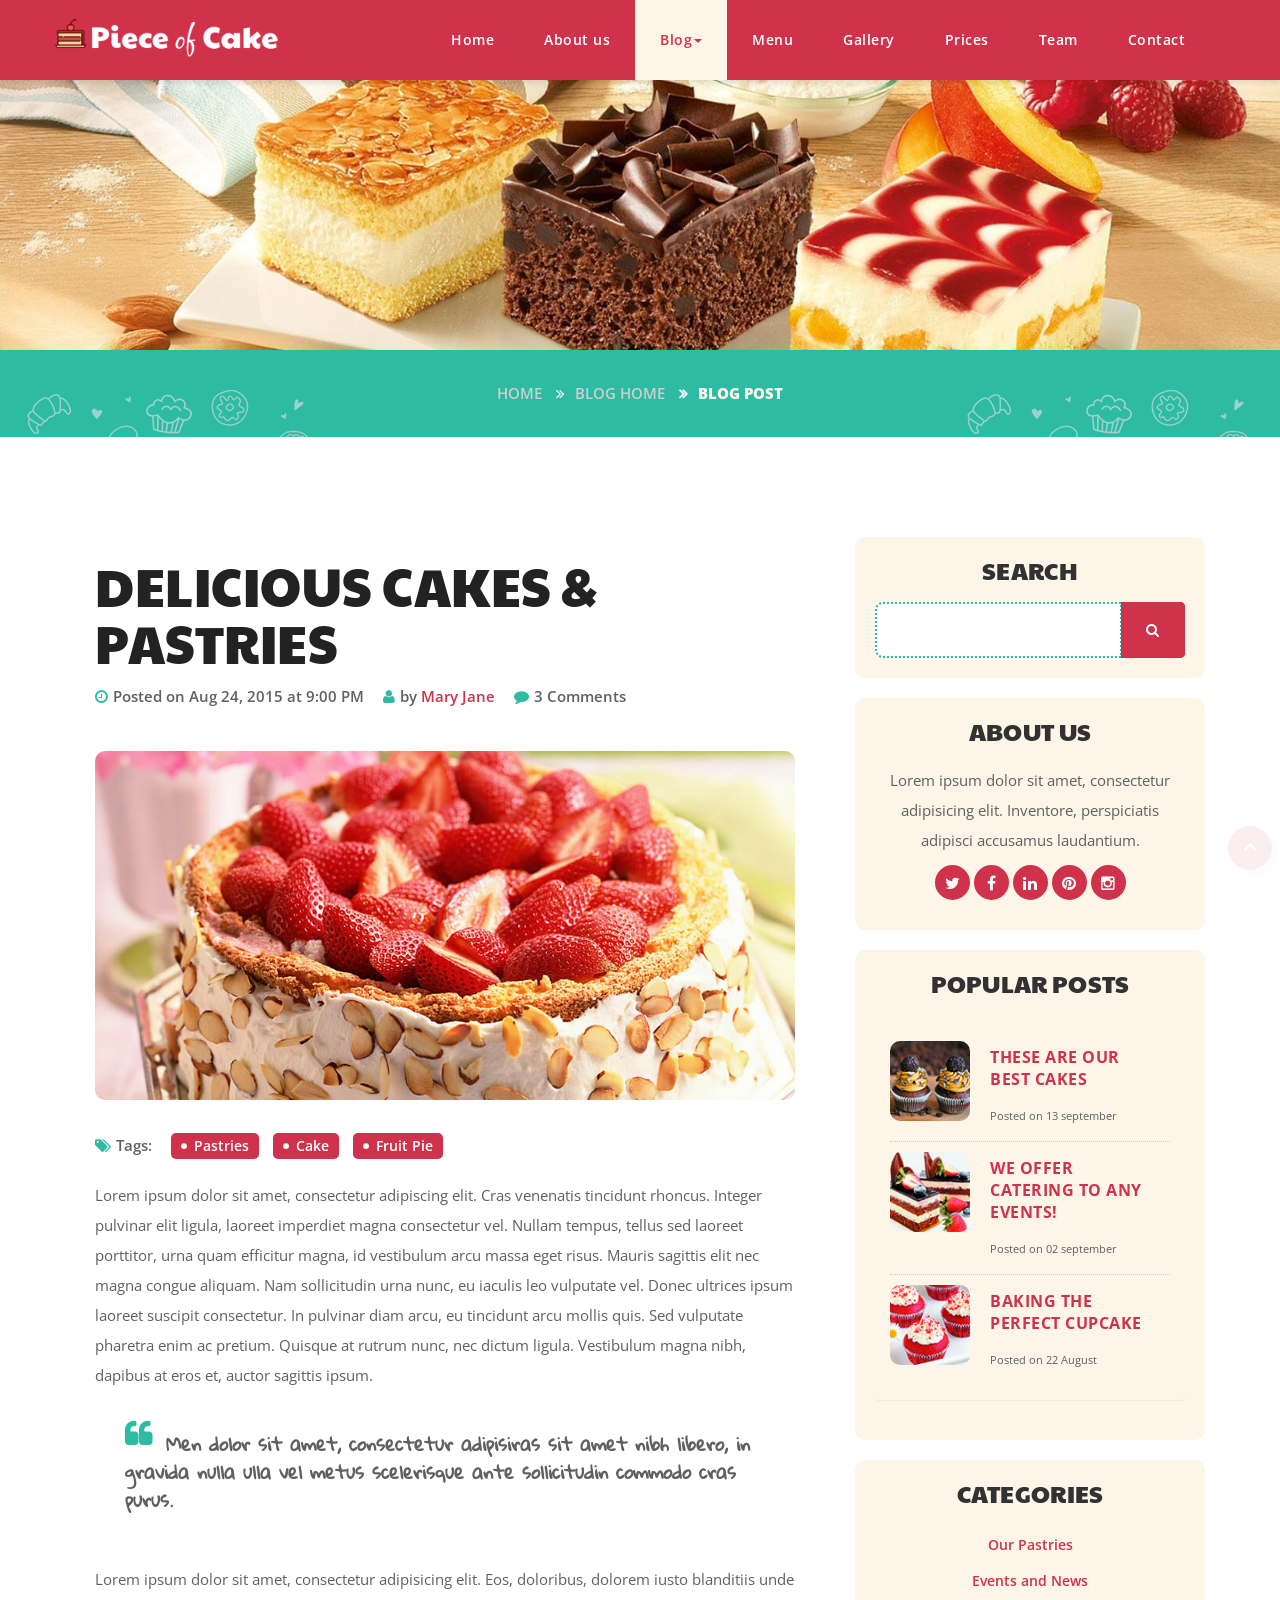
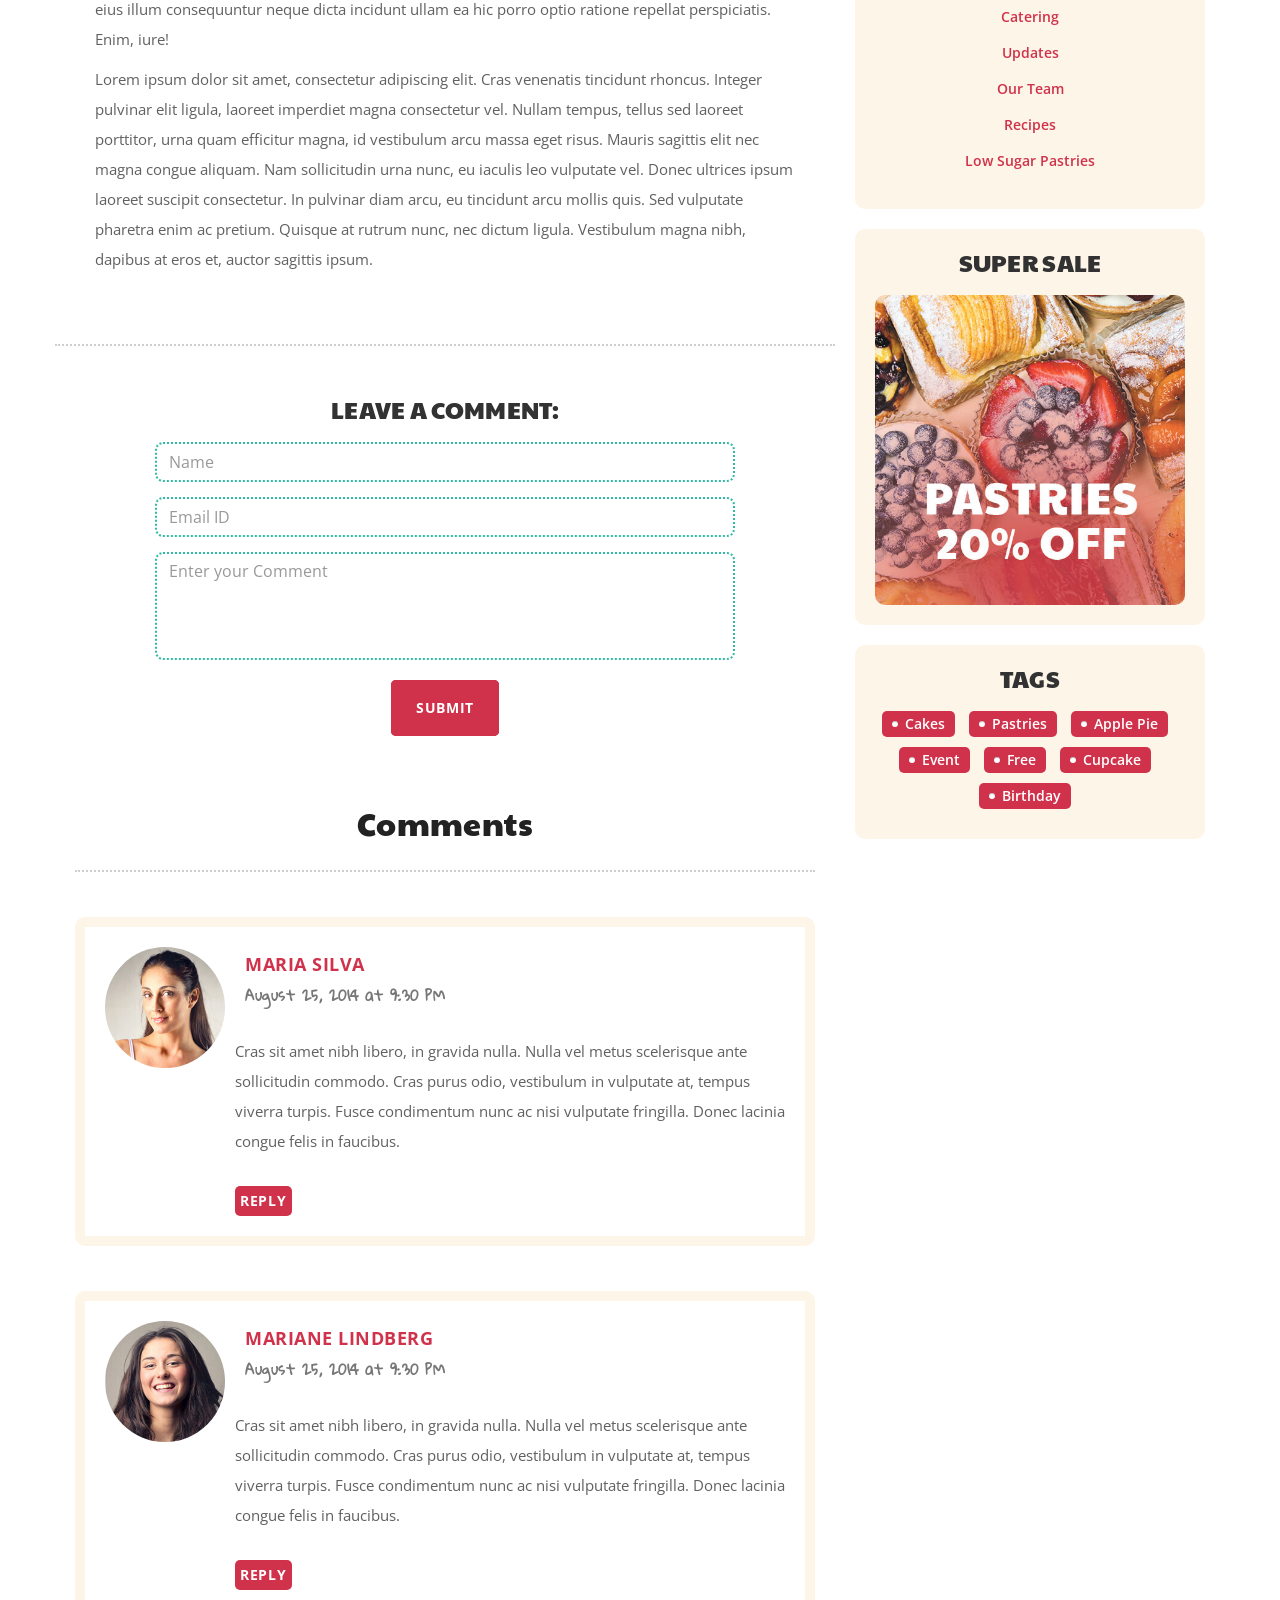
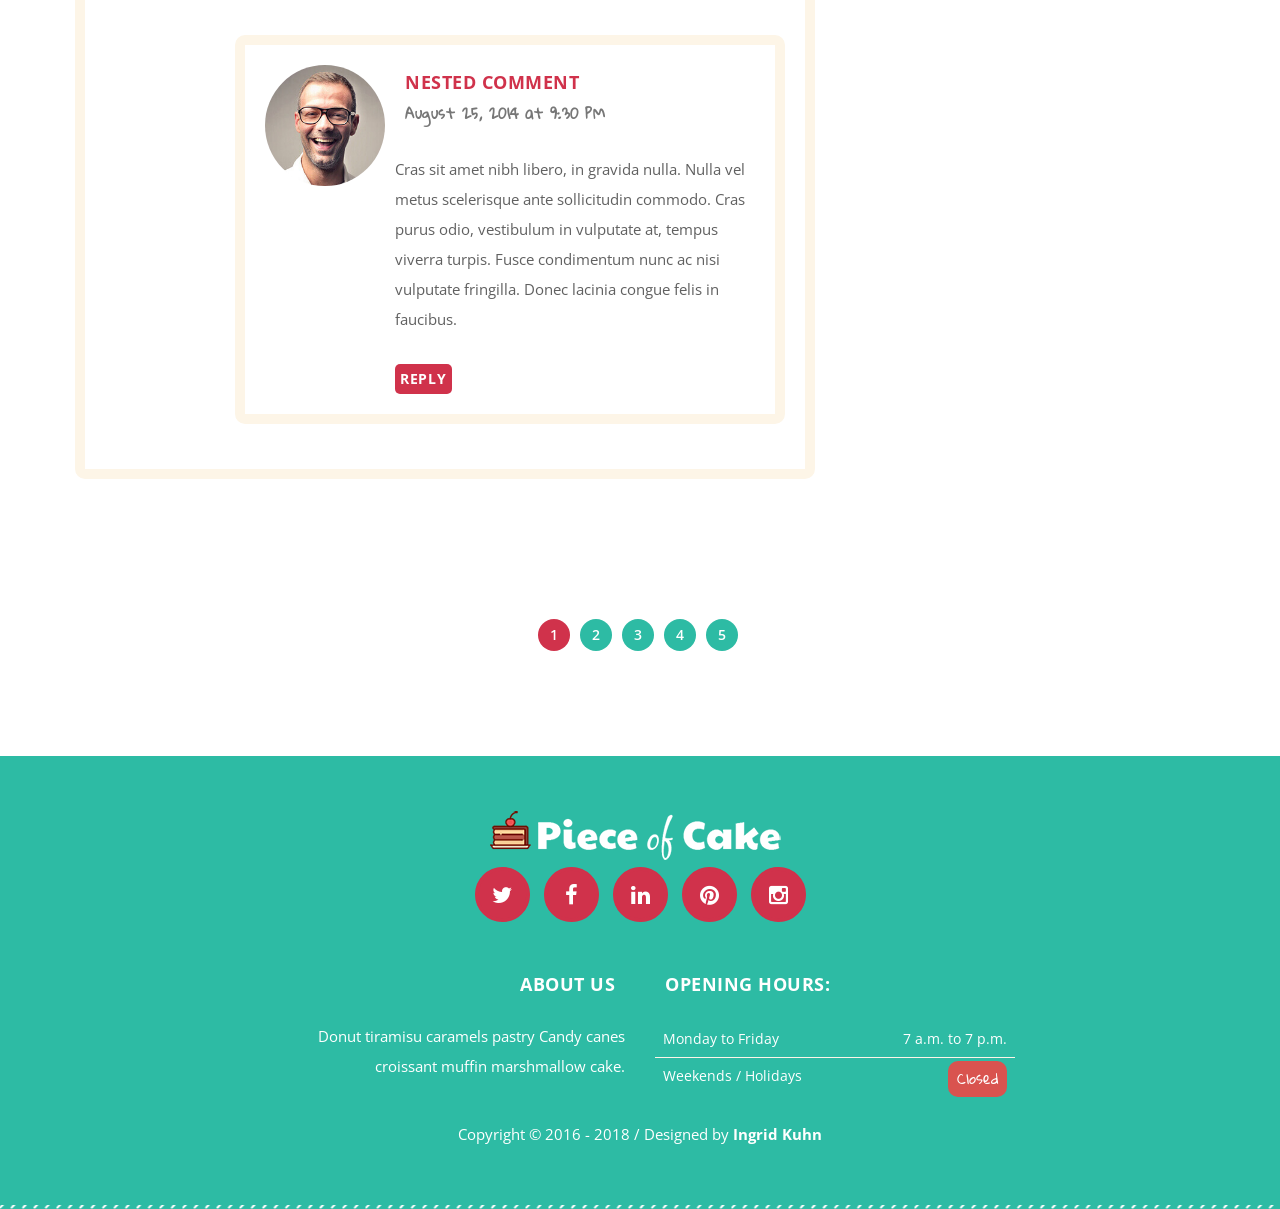
<file: CANDYSHOP/wwwroot/lib-candy/pieceofcake_html/blog-post.html>
<!DOCTYPE html>
<html lang="en">
   <head>
      <meta charset="utf-8">
      <!--[if IE]>
      <meta http-equiv="X-UA-Compatible" content="IE=edge">
      <![endif]-->
      <meta name="viewport" content="width=device-width, initial-scale=1, maximum-scale=1">
      <meta name="description" content="">
      <meta name="author" content="">
      <!-- Page title -->
      <title>Piece of Cake - HTML Theme</title>
      <!--[if lt IE 9]>
      <script src="js/respond.js"></script>
      <![endif]-->
      <!-- Bootstrap Core CSS -->
      <link href="css/bootstrap.css" rel="stylesheet" type="text/css">
      <!-- Icon fonts -->
      <link href="fonts/font-awesome/css/font-awesome.min.css" rel="stylesheet" type="text/css">
      <link href="fonts/flaticons/flaticon.css" rel="stylesheet" type="text/css">
      <link href="fonts/glyphicons/bootstrap-glyphicons.css" rel="stylesheet" type="text/css">
      <!-- Google fonts -->
      <link href="https://fonts.googleapis.com/css?family=Gloria+Hallelujah%7COpen+Sans:400,700%7CPaytone+One" rel="stylesheet">
      <!-- Style CSS -->
      <link href="css/style.css" rel="stylesheet">
      <!-- Color Style CSS -->
      <link href="styles/sweet.css" rel="stylesheet">
      <!-- CSS Plugins -->
      <link rel="stylesheet" href="css/plugins.css">
      <!-- Favicons-->
      <link rel="apple-touch-icon" sizes="72x72" href="apple-icon-72x72.png">
      <link rel="apple-touch-icon" sizes="114x114" href="apple-icon-114x114.png">
      <link rel="shortcut icon" href="favicon.ico" type="image/x-icon">
   </head>
   <body id="page-top" data-spy="scroll" data-target=".navbar-custom">
      <!-- Navbar -->
      <nav class="navbar navbar-custom navbar-fixed-top"  id="navbar-custom">
         <div class="container">
            <!-- Logo and toggle get grouped for better mobile display -->
            <div class="navbar-header">
               <button type="button" class="navbar-toggle" data-toggle="collapse" data-target="#navbar-brand">
               <i class="fa fa-bars"></i>
               </button>
               <!-- Logo -->
               <div class="navbar-brand page-scroll">
                  <a href="#page-top"><img src="img/logo.png"  alt=""></a>
               </div>
            </div>
            <!-- /.navbar-header -->
            <!-- Collect the nav links, forms, and other content for toggling -->
            <div class="collapse navbar-collapse" id="navbar-brand">
               <ul class="nav navbar-nav page-scroll navbar-right">
                  <li><a href="index.html">Home</a></li>
                  <li><a href="index.html#about">About us</a></li>
                  <li class="dropdown active">
                     <a class="dropdown-toggle" data-toggle="dropdown" href="#">Blog<b class="caret"></b></a>
                     <ul class="dropdown-menu">
                        <li><a href="index.html#blog-preview">Blog Preview</a></li>
                        <li><a href="blog.html">Blog Home</a></li>
                        <li><a href="blog-post.html">Blog Post</a></li>
                     </ul>
                  </li>
                  <li><a href="index.html#menu">Menu</a></li>
                  <li><a href="index.html#gallery">Gallery</a></li>
                  <li><a href="index.html#prices">Prices</a></li>
                  <li><a href="index.html#team">Team</a></li>
                  <li><a href="index.html#contact">Contact</a></li>
               </ul>
            </div>
            <!-- /.navbar-collapse -->
         </div>
         <!-- /container -->
      </nav>
      <!-- /nav -->
	  
      <!-- Preloader -->
      <div id="loading">
         <div id="loading-center">
            <div id="loading-center-absolute">
               <div class="object-load" id="object_one"></div>
               <div class="object-load" id="object_two"></div>
               <div class="object-load" id="object_three"></div>
            </div>
         </div>
      </div>
      <!-- /preloader -->
	  
      <!-- Section Blog -->
      <section id="blog-main">
         <div class="jumbotron"></div>
         <div class="page-title" data-0="background-position:98% 40px,2% 40px;" data-end="background-position:98% -1200px,2% -1200px">
            <!-- breadcrumb --> 
            <ul class="breadcrumb">
               <li><a href="index.html">Home</a> <span class="divider"></span></li>
               <li><a href="blog.html">Blog Home</a> <span class="divider"></span></li>
               <li class="active">Blog Post</li>
            </ul>
            <!-- /breadcrumb --> 
         </div>
         <div class="container">
            <div class="row">
               <!-- Blog Post -->
               <div class="col-md-8 blog-home">
                  <!-- Content Row -->
                  <div class="row">
                     <div class="blog-post post-main">
                        <h2>Delicious Cakes & Pastries</h2>
                        <!-- Post Info -->
                        <div class="post-info">
                           <p><i class="fa fa-clock-o"></i>Posted on Aug 24, 2015 at 9:00 PM</p>
                           <p><i class="fa fa-user"></i>by <a href="#">Mary Jane</a></p>
                           <!-- Post Comments -->
                           <p><i class="fa fa-comment"></i>3 Comments</p>
                        </div>
                        <!-- Image -->
                        <img class="img-responsive img-rounded" src="img/blogmain1.jpg" alt="">
                        <div class="post-info">
                           <!-- Tags -->
                           <div class="blog-tags">
                              <p><i class="fa fa-tags"></i>Tags:</p>
                              <a href="#">Pastries</a> <a href="#">Cake</a> <a href="#">Fruit Pie</a> 
                           </div>
                        </div>
                        <!-- /post-info -->	
                        <!-- Post Content -->
                        <p>Lorem ipsum dolor sit amet, consectetur adipiscing elit. Cras venenatis tincidunt rhoncus. Integer pulvinar elit ligula, laoreet imperdiet magna consectetur vel. Nullam tempus, tellus sed laoreet porttitor, urna quam efficitur magna, id vestibulum arcu massa eget risus. Mauris sagittis elit nec magna congue aliquam. Nam sollicitudin urna nunc, eu iaculis leo vulputate vel. Donec ultrices ipsum laoreet suscipit consectetur. In pulvinar diam arcu, eu tincidunt arcu mollis quis. Sed vulputate pharetra enim ac pretium. Quisque at rutrum nunc, nec dictum ligula. Vestibulum magna nibh, dapibus at eros et, auctor sagittis ipsum.</p>
                        <blockquote>Men dolor sit amet, consectetur adipisiras sit amet nibh libero, in gravida nulla ulla vel metus scelerisque ante sollicitudin commodo cras purus.</blockquote>
                        <p>Lorem ipsum dolor sit amet, consectetur adipisicing elit. Eos, doloribus, dolorem iusto blanditiis unde eius illum consequuntur neque dicta incidunt ullam ea hic porro optio ratione repellat perspiciatis. Enim, iure!</p>
                        <p>Lorem ipsum dolor sit amet, consectetur adipiscing elit. Cras venenatis tincidunt rhoncus. Integer pulvinar elit ligula, laoreet imperdiet magna consectetur vel. Nullam tempus, tellus sed laoreet porttitor, urna quam efficitur magna, id vestibulum arcu massa eget risus. Mauris sagittis elit nec magna congue aliquam. Nam sollicitudin urna nunc, eu iaculis leo vulputate vel. Donec ultrices ipsum laoreet suscipit consectetur. In pulvinar diam arcu, eu tincidunt arcu mollis quis. Sed vulputate pharetra enim ac pretium. Quisque at rutrum nunc, nec dictum ligula. Vestibulum magna nibh, dapibus at eros et, auctor sagittis ipsum.</p>
                     </div>
                     <!-- /blog-post -->
                     <hr>
                     <!-- Comments Form -->
                     <div class="col-md-10 col-centered text-center">
                        <div class="media comment-form">
                           <h5>Leave a Comment:</h5>
                           <!-- Form Starts -->
                           <div class="form-group">
                              <input type="text" name="name" class="form-control input-field" placeholder="Name">                    
                              <input type="email" name="email" class="form-control input-field" placeholder="Email ID" >           
                           </div>
                           <textarea name="message" id="message" class="textarea-field form-control" rows="4" placeholder="Enter your Comment"></textarea>
                           <a class="btn" href="blog-post.html">
                              <div class="btn-line"></div>
                              <div class="btn-line btn-line-shift"></div>
                              Submit
                           </a>
                        </div>
                     </div>
                     <!-- Posted Comments -->
                     <div class="comments-block">
                        <h4 class="text-center">Comments</h4>
                        <hr>
                        <!-- Comment -->
                        <div class="comment media">
                           <a href="#">
                           <img class="media-object  img-responsive img-circle" src="img/comment1.jpg" alt="">
                           </a>
                           <div class="media-body">
                              <a href="#">
                                 <h6 class="media-heading">Maria Silva
                                    <small>August 25, 2014 at 9:30 PM</small>
                                 </h6>
                              </a>
                              <p>Cras sit amet nibh libero, in gravida nulla. Nulla vel metus scelerisque ante sollicitudin commodo. Cras purus odio, vestibulum in vulputate at, tempus viverra turpis. Fusce condimentum nunc ac nisi vulputate fringilla. Donec lacinia congue felis in faucibus.
                              </p>
                              <!-- Reply Button -->
                              <a class="btn text-right">Reply</a>
                           </div>
                        </div>
                        <!-- /media -->
                        <!-- Comment -->
                        <div class="comment media">
                           <a href="#">
                           <img class="media-object  img-responsive img-circle" src="img/comment2.jpg" alt="">
                           </a>
                           <div class="media-body">
                              <a href="#">
                                 <h6 class="media-heading">Mariane Lindberg
                                    <small>August 25, 2014 at 9:30 PM</small>
                                 </h6>
                              </a>
                              <p>Cras sit amet nibh libero, in gravida nulla. Nulla vel metus scelerisque ante sollicitudin commodo. Cras purus odio, vestibulum in vulputate at, tempus viverra turpis. Fusce condimentum nunc ac nisi vulputate fringilla. Donec lacinia congue felis in faucibus.
                              </p>
                              <!-- Reply Button -->
                              <a class="btn text-right">Reply</a>
                              <!-- Nested Comment -->
                              <div class="comment media nested">
                                 <a href="#">
                                 <img class="media-object img-responsive img-circle" src="img/comment3.jpg" alt="">
                                 </a>
                                 <div class="media-body">
                                    <a href="#">
                                       <h6 class="media-heading">Nested Comment
                                          <small>August 25, 2014 at 9:30 PM</small>
                                       </h6>
                                    </a>
                                    <p>Cras sit amet nibh libero, in gravida nulla. Nulla vel metus scelerisque ante sollicitudin commodo. Cras purus odio, vestibulum in vulputate at, tempus viverra turpis. Fusce condimentum nunc ac nisi vulputate fringilla. Donec lacinia congue felis in faucibus.
                                    </p>
                                    <!-- Reply Button -->
                                    <a class="btn text-right">Reply</a>
                                 </div>
                              </div>
                              <!-- /media -->
                              <!-- End Nested Comment -->
                           </div>
                        </div>
                        <!-- /media -->
                     </div>
                     <!-- /comments block -->
                  </div>
                  <!-- /row -->
               </div>
               <!-- /blog-home -->
			   
               <!-- Sidebar Column -->
               <div class="sidebar col-md-4">
                  <!-- search -->
                  <div class="well">
                     <h5>Search</h5>
                     <div class="input-group">
                        <input class="form-control input-lg">
                        <div class="input-group-btn">
                           <div class="btn">
                              <div class="btn-line"></div>
                              <div class="btn-line btn-line-shift"></div>
                              <i class="fa fa-search"></i>
                           </div>
                        </div>
                     </div>
                     <!-- /.input-group -->
                  </div>
                  <!-- /well -->
                  <!-- About us Widget -->
                  <div class="well">
                     <h5>About Us</h5>
                     <p>Lorem ipsum dolor sit amet, consectetur adipisicing elit. Inventore, perspiciatis adipisci accusamus laudantium.</p>
                     <!-- Social Media icons -->
                     <div class="social-media smaller">
                        <a href="#" title=""><i class="fa fa-twitter"></i></a>
                        <a href="#" title=""><i class="fa fa-facebook"></i></a>
                        <a href="#" title=""><i class="fa fa-linkedin"></i></a>
                        <a href="#" title=""><i class="fa fa-pinterest"></i></a>
                        <a href="#" title=""><i class="fa fa-instagram"></i></a>
                     </div>
                  </div>
                  <!-- /well -->
				<!-- popular posts widget -->        
				  <div class="well">
				   <h5>Popular posts</h5>
					<div class="panel panel-default popular-posts">
					   <div class="panel-body">
						  <ul class="media-list">
							 <!-- popular post 1 -->   
							 <li class="media">
								<div class="media-left">
								   <img src="img/blogwidget1.jpg" class="img-responsive img-rounded" alt="">
								</div>
								<div class="media-body">
								   <a href="blog-post.html">
									  <h6 class="media-heading">
										 these are our Best Cakes
									  </h6>
								   </a>
								   <small>
								   Posted on 13 september
								   </small>
								</div>
							 </li>
							 <!-- /media -->
							 <!-- popular post 2 -->   
							 <li class="media">
								<div class="media-left">
								   <img src="img/blogwidget2.jpg" class="img-responsive img-rounded" alt="">
								</div>
								<div class="media-body">
								   <a href="blog-post.html">
									  <h6 class="media-heading">
										 We offer catering to any events!
									  </h6>
								   </a>
								   <small>
								   Posted on 02 september
								   </small>
								</div>
							 </li>
							 <!-- /media -->
							 <!-- popular post 3 -->   
							 <li class="media">
								<div class="media-left">
								   <img src="img/blogwidget3.jpg" class="img-responsive img-rounded" alt="">
								</div>
								<div class="media-body">
								   <a href="blog-post.html">
									  <h6 class="media-heading">
										 Baking the perfect Cupcake
									  </h6>
								   </a>
								   <small>
								   Posted on 22 August
								   </small>
								</div>
							 </li>
							 <!-- /media -->
						  </ul>
						  <!-- /media-list --> 
					   </div>
					   <!-- /panel-body --> 
					</div>
					<!-- /panel --> 
				 </div>
				 <!-- /well -->							  
                  <!-- Blog Categories -->
                  <div class="well">
                     <h5>Categories</h5>
                     <div class="row">
                        <ul class="list-unstyled">
                           <li><a href="#">Our Pastries</a>
                           </li>
                           <li><a href="#">Events and News</a>
                           </li>
                           <li><a href="#">Catering</a>
                           </li>
                           <li><a href="#">Updates</a>
                           </li>
                           <li><a href="#">Our Team</a>
                           </li>
                           <li><a href="#">Recipes</a>
                           </li>
                           <li><a href="#">Low Sugar Pastries</a>
                           </li>
                        </ul>
                     </div>
                  </div>
                  <!-- /well --> 
                  <!-- Image Widget -->
                  <div class="well">
                     <h5>Super Sale</h5>
                     <img src="img/bannerblog.jpg" class="img-rounded img-responsive" alt="">
                  </div>
                  <!-- /well -->				  
                  <!-- Tags Widget -->
                  <div class="well">
                     <h5>Tags</h5>
                     <div class="blog-tags">
                        <a href="#">Cakes</a> <a href="#">Pastries</a> <a href="#">Apple Pie</a> <a href="#">Event</a> <a href="#">Free</a> <a href="#">Cupcake</a> <a href="#">Birthday</a>
                     </div>
                  </div>
                  <!-- /well -->
               </div>
               <!-- /sidebar col-md-4 --> 
               <!-- Pagination -->
               <div class="text-center col-md-12">
                  <ul class="pagination">
                     <li  class="active"><a href="#">1</a></li>
                     <li><a href="#">2</a></li>
                     <li><a href="#">3</a></li>
                     <li><a href="#">4</a></li>
                     <li><a href="#">5</a></li>
                  </ul>
               </div>
               <!-- /text-center --> 
            </div>
            <!-- /row --> 
         </div>
         <!-- /container-->
      </section>
      <!-- /Section ends -->
	  
      <!-- Footer -->
      <footer class="color-section">
         <div class="container">
            <!-- social media and logo -->
            <div class="row">
               <a href="index.html"><img src="img/logo.png"  alt="" class="img-responsive center-block"></a>
               <!-- social-icons -->	
               <div class="social-media">
                  <a href="#" title=""><i class="fa fa-twitter"></i></a>
                  <a href="#" title=""><i class="fa fa-facebook"></i></a>
                  <a href="#" title=""><i class="fa fa-linkedin"></i></a>
                  <a href="#" title=""><i class="fa fa-pinterest"></i></a>
                  <a href="#" title=""><i class="fa fa-instagram"></i></a>
               </div>
            </div>
            <!-- /row -->
            <div class="row margin-footer">
               <!-- about -->
               <div class="col-lg-4 col-md-4 col-md-offset-2 col-lg-offset-2 text-right">
                  <h6>About us</h6>
                  <p>Donut tiramisu caramels pastry Candy canes croissant muffin marshmallow cake.</p>
               </div>
               <!-- /col-lg-4 -->  			
               <!-- Opening Hours -->
               <div class="col-lg-4 col-md-4 text-left timetable res-margin">
                  <!-- Sign-->
                  <h6>Opening Hours:</h6>
                  <!-- Table-->
                  <table class="table">
                     <tbody>
                        <tr>
                           <td class="text-left">Monday to Friday</td>
                           <td class="text-right">7 a.m. to 7 p.m.</td>
                        </tr>
                        <tr>
                           <td class="text-left">Weekends / Holidays</td>
                           <td class="text-right"><span class="label label-danger">Closed</span></td>
                        </tr>
                     </tbody>
                  </table>
               </div>
               <!-- /col-lg-4 -->
               <div class="col-md-12 text-center">
                  <p>Copyright © 2016 - 2018 / Designed by  <a href="http://www.ingridkuhn.com">Ingrid Kuhn</a></p>
                  <!-- /container -->
                  <!-- Go To Top Link -->
                  <div class="page-scroll hidden-sm hidden-xs">
                     <a href="#page-top" class="back-to-top"><i class="fa fa-angle-up"></i></a>
                  </div>
               </div>
               <!-- /col-md-12 -->
            </div>
            <!-- /row -->
         </div>
         <!-- /container -->
      </footer>
      <!-- /footer -->
	  
      <!-- Core JavaScript Files -->
      <script src="js/jquery.min.js"></script>
      <script src="js/bootstrap.min.js"></script>
      <!-- Main Js -->
      <script src="js/main.js"></script>
      <!--Other Plugins -->
      <script src="js/plugins.js"></script>
      <!-- Prefix free CSS -->
      <script src="js/prefixfree.js"></script>	  
   </body>
</html>
</file>
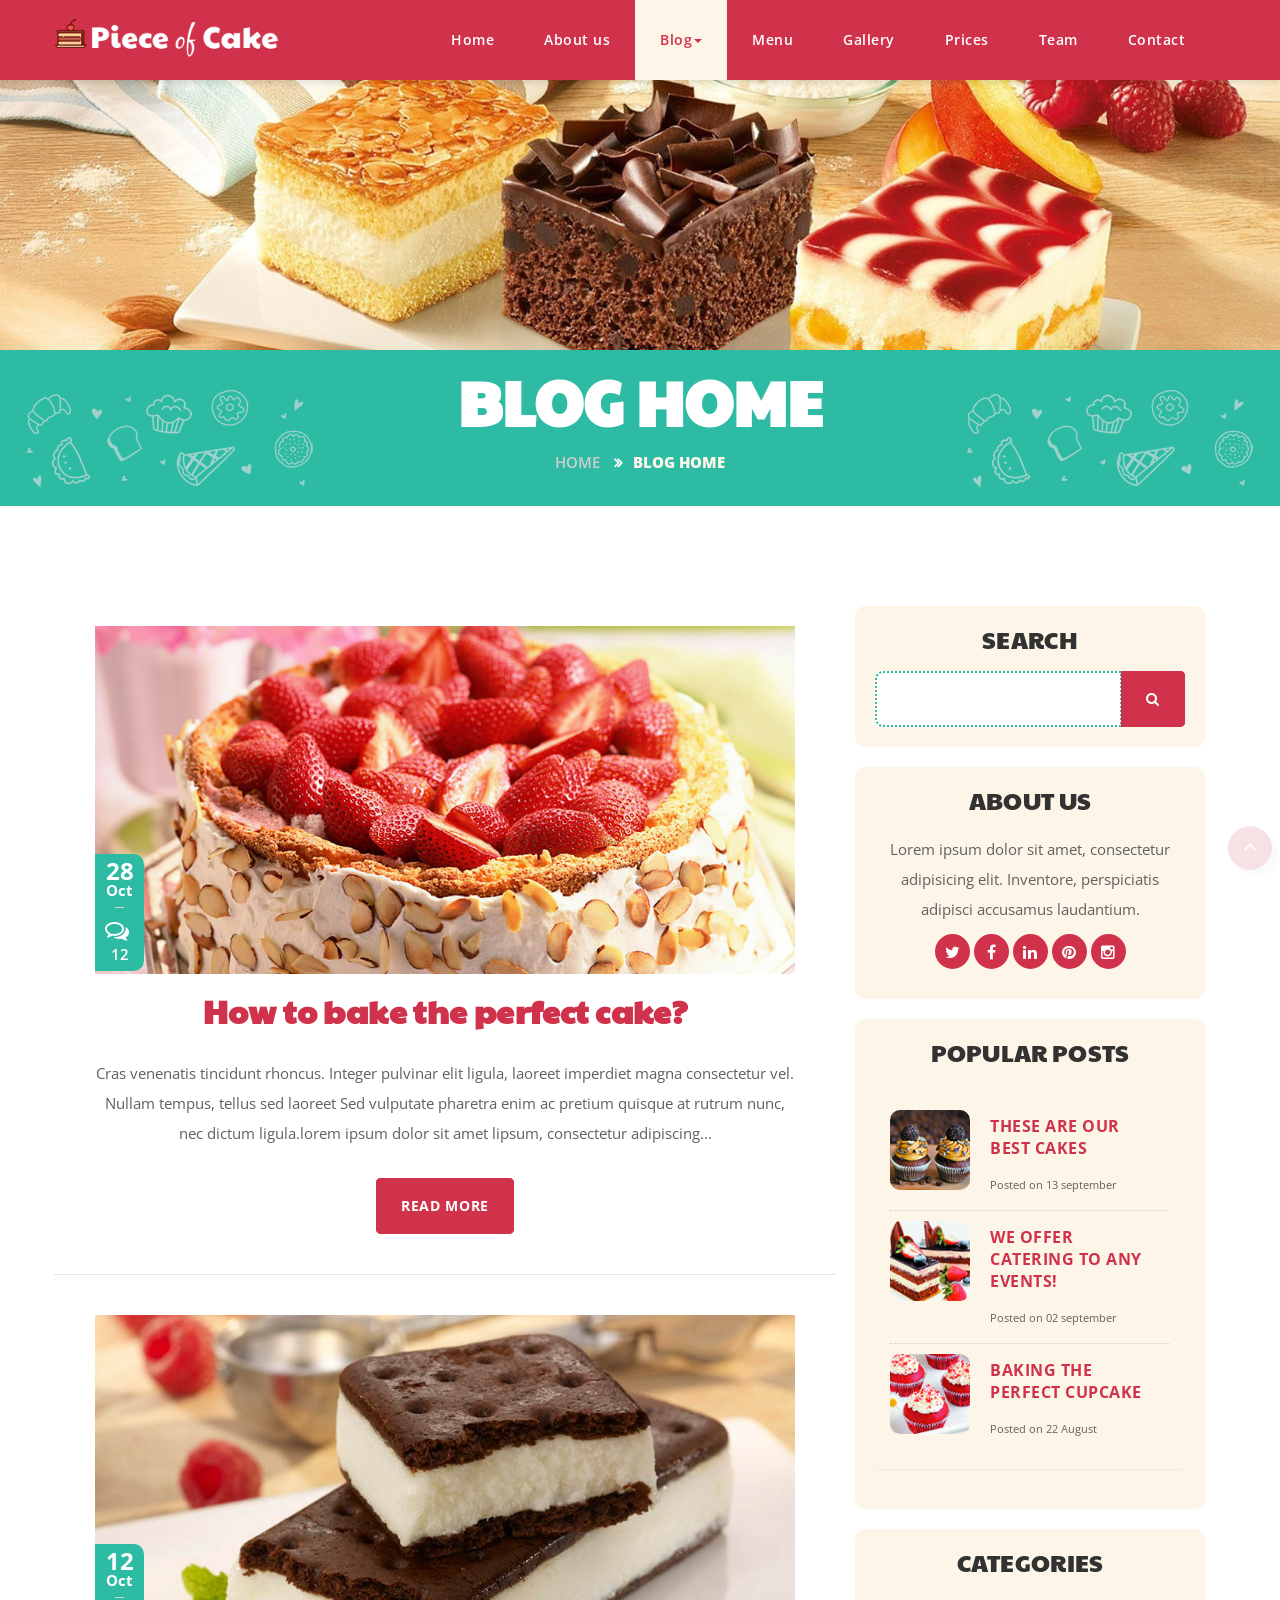
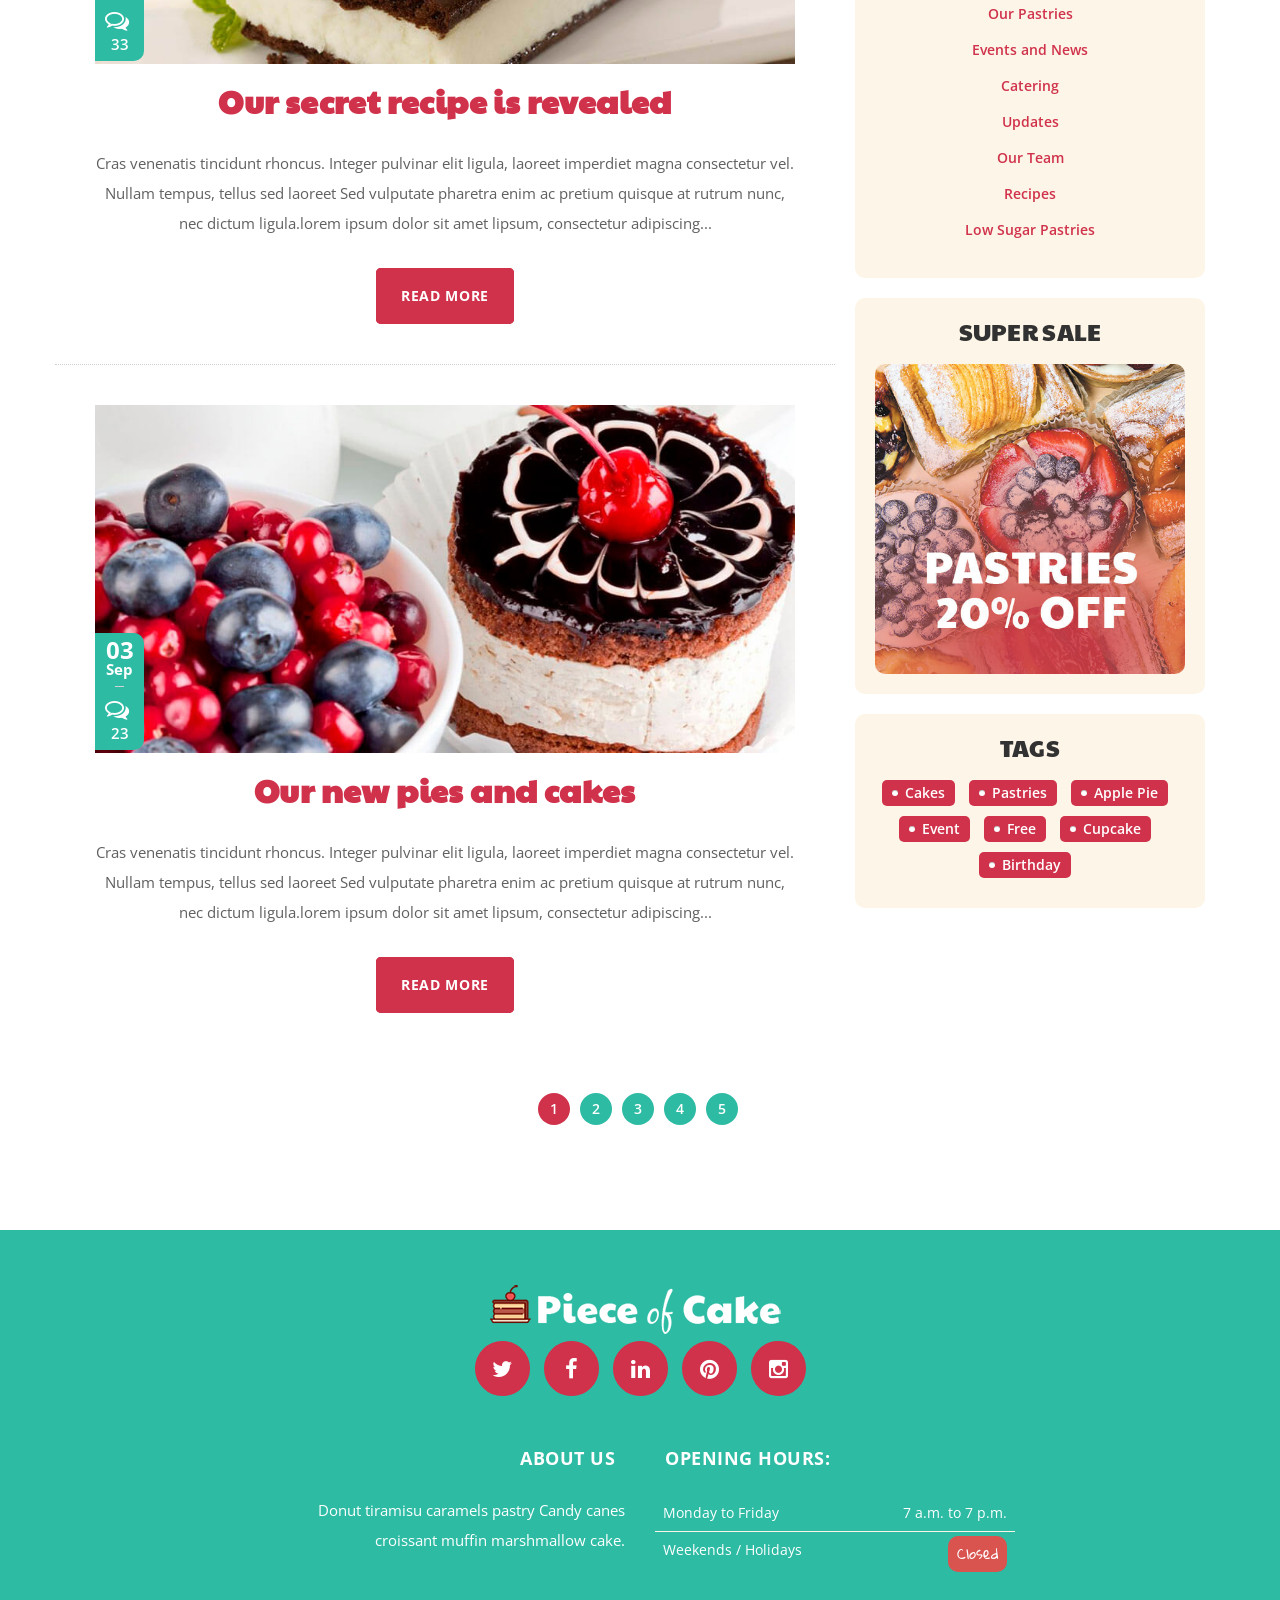
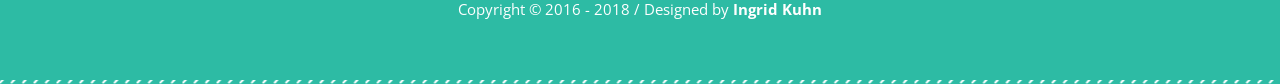
<file: CANDYSHOP/wwwroot/lib-candy/pieceofcake_html/blog.html>
<!DOCTYPE html>
<html lang="en">
   <head>
      <meta charset="utf-8">
      <!--[if IE]>
      <meta http-equiv="X-UA-Compatible" content="IE=edge">
      <![endif]-->
      <meta name="viewport" content="width=device-width, initial-scale=1, maximum-scale=1">
      <meta name="description" content="">
      <meta name="author" content="">
      <!-- Page title -->
      <title>Piece of Cake - HTML Theme</title>
      <!--[if lt IE 9]>
      <script src="js/respond.js"></script>
      <![endif]-->
      <!-- Bootstrap Core CSS -->
      <link href="css/bootstrap.css" rel="stylesheet" type="text/css">
      <!-- Icon fonts -->
      <link href="fonts/font-awesome/css/font-awesome.min.css" rel="stylesheet" type="text/css">
      <link href="fonts/flaticons/flaticon.css" rel="stylesheet" type="text/css">
      <link href="fonts/glyphicons/bootstrap-glyphicons.css" rel="stylesheet" type="text/css">
      <!-- Google fonts -->
      <link href="https://fonts.googleapis.com/css?family=Gloria+Hallelujah%7COpen+Sans:400,700%7CPaytone+One" rel="stylesheet">
      <!-- Style CSS -->
      <link href="css/style.css" rel="stylesheet">
      <!-- Color Style CSS -->
      <link href="styles/sweet.css" rel="stylesheet">
      <!-- CSS Plugins -->
      <link rel="stylesheet" href="css/plugins.css">
      <!-- Favicons-->
      <link rel="apple-touch-icon" sizes="72x72" href="apple-icon-72x72.png">
      <link rel="apple-touch-icon" sizes="114x114" href="apple-icon-114x114.png">
      <link rel="shortcut icon" href="favicon.ico" type="image/x-icon">
   </head>
   <body id="page-top" data-spy="scroll" data-target=".navbar-custom">
      <!-- Navbar -->
      <nav class="navbar navbar-custom navbar-fixed-top"  id="navbar-custom">
         <div class="container">
            <!-- Logo and toggle get grouped for better mobile display -->
            <div class="navbar-header">
               <button type="button" class="navbar-toggle" data-toggle="collapse" data-target="#navbar-brand">
               <i class="fa fa-bars"></i>
               </button>
               <!-- Logo -->
               <div class="navbar-brand page-scroll">
                  <a href="#page-top"><img src="img/logo.png"  alt=""></a>
               </div>
            </div>
            <!-- /.navbar-header -->
            <!-- Collect the nav links, forms, and other content for toggling -->
            <div class="collapse navbar-collapse" id="navbar-brand">
               <ul class="nav navbar-nav page-scroll navbar-right">
                  <li><a href="index.html">Home</a></li>
                  <li><a href="index.html#about">About us</a></li>
                  <li class="dropdown active">
                     <a class="dropdown-toggle" data-toggle="dropdown" href="#">Blog<b class="caret"></b></a>
                     <ul class="dropdown-menu">
                        <li><a href="index.html#blog-preview">Blog Preview</a></li>
                        <li><a href="blog.html">Blog Home</a></li>
                        <li><a href="blog-post.html">Blog Post</a></li>
                     </ul>
                  </li>
                  <li><a href="index.html#menu">Menu</a></li>
                  <li><a href="index.html#gallery">Gallery</a></li>
                  <li><a href="index.html#prices">Prices</a></li>
                  <li><a href="index.html#team">Team</a></li>
                  <li><a href="index.html#contact">Contact</a></li>
               </ul>
            </div>
            <!-- /.navbar-collapse -->
         </div>
         <!-- /container -->
      </nav>
      <!-- /nav -->
	  
      <!-- Preloader -->
      <div id="loading">
         <div id="loading-center">
            <div id="loading-center-absolute">
               <div class="object-load" id="object_one"></div>
               <div class="object-load" id="object_two"></div>
               <div class="object-load" id="object_three"></div>
            </div>
         </div>
      </div>
      <!-- /preloader -->
	  
      <!-- Section Blog -->
      <section id="blog-main">
         <div class="jumbotron"></div>
         <div class="page-title" data-0="background-position:98% 40px,2% 40px;" data-end="background-position:98% -400px,2% -400px">
            <h1>Blog home</h1>
            <!-- breadcrumb --> 
            <ul class="breadcrumb">
               <li><a href="index.html">Home</a> <span class="divider"></span></li>
               <li class="active">Blog Home</li>
            </ul>
            <!-- /breadcrumb --> 
         </div>
         <div class="container">
            <div class="row">
               <!-- Blog Home -->
               <div class="col-md-8">
                  <div class="row">
                     <!-- Blog Post 1 -->
                     <div class="blog-post col-md-12">
                        <!-- blog image -->
                        <div class="img-zoom">
                           <a href="blog-post.html">
                           <img class="img-responsive" src="img/blogmain1.jpg" alt="">
                           </a>
                        </div>
                        <!-- post info -->
                        <div class="post-review">
                           <!-- Comments -->
                           <ul class="post-comment">
                              <li>28<small>Oct</small></li>
                              <li><i class="fa fa-comments-o"></i><a href="#"><small>12</small></a></li>
                           </ul>
                           <!-- Title -->
                           <h4 class="post-title">
                              <a href="blog-post.html">How to bake the perfect cake?</a>
                           </h4>
                           <!-- Description -->
                           <p class="post-description">
                              Cras venenatis tincidunt rhoncus. Integer pulvinar elit ligula, laoreet imperdiet magna consectetur vel. Nullam tempus, tellus sed laoreet Sed vulputate pharetra enim ac pretium quisque at rutrum nunc, nec dictum ligula.lorem ipsum dolor sit amet lipsum, consectetur adipiscing...
                           </p>
                           <!-- Button -->
                           <div class="text-center page-scroll">
                              <a class="btn" href="blog-post.html">
                                 <div class="btn-line"></div>
                                 <div class="btn-line btn-line-shift"></div>
                                 Read More
                              </a>
                           </div>
                        </div>
                        <!-- /Post-review -->
                     </div>
                     <!-- /blog-post-->
					 
					<!-- Blog Post 2 -->
                     <div class="blog-post col-md-12">
                        <!-- blog image -->
                        <div class="img-zoom">
                           <a href="blog-post.html">
                           <img class="img-responsive" src="img/blogmain2.jpg" alt="">
                           </a>
                        </div>
                        <!-- post info -->
                        <div class="post-review">
                           <!-- Comments -->
                           <ul class="post-comment">
                              <li>12<small>Oct</small></li>
                              <li><i class="fa fa-comments-o"></i><a href="#"><small>33</small></a></li>
                           </ul>
                           <!-- Title -->
                           <h4 class="post-title">
                              <a href="blog-post.html">Our secret recipe is revealed</a>
                           </h4>
                           <!-- Description -->
                           <p class="post-description">
                              Cras venenatis tincidunt rhoncus. Integer pulvinar elit ligula, laoreet imperdiet magna consectetur vel. Nullam tempus, tellus sed laoreet Sed vulputate pharetra enim ac pretium quisque at rutrum nunc, nec dictum ligula.lorem ipsum dolor sit amet lipsum, consectetur adipiscing...
                           </p>
                           <!-- Button -->
                           <div class="text-center page-scroll">
                              <a class="btn" href="blog-post.html">
                                 <div class="btn-line"></div>
                                 <div class="btn-line btn-line-shift"></div>
                                 Read More
                              </a>
                           </div>
                        </div>
                        <!-- /Post-review -->
                     </div>
                     <!-- /blog-post-->
					 
					 <!-- Blog Post 3 -->
                     <div class="blog-post col-md-12">
                        <!-- blog image -->
                        <div class="img-zoom">
                           <a href="blog-post.html">
                           <img class="img-responsive" src="img/blogmain3.jpg" alt="">
                           </a>
                        </div>
                        <!-- post info -->
                        <div class="post-review">
                           <!-- Comments -->
                           <ul class="post-comment">
                              <li>03<small>Sep</small></li>
                              <li><i class="fa fa-comments-o"></i><a href="#"><small>23</small></a></li>
                           </ul>
                           <!-- Title -->
                           <h4 class="post-title">
                              <a href="blog-post.html">Our new pies and cakes</a>
                           </h4>
                           <!-- Description -->
                           <p class="post-description">
                              Cras venenatis tincidunt rhoncus. Integer pulvinar elit ligula, laoreet imperdiet magna consectetur vel. Nullam tempus, tellus sed laoreet Sed vulputate pharetra enim ac pretium quisque at rutrum nunc, nec dictum ligula.lorem ipsum dolor sit amet lipsum, consectetur adipiscing...
                           </p>
                           <!-- Button -->
                           <div class="text-center page-scroll">
                              <a class="btn" href="blog-post.html">
                                 <div class="btn-line"></div>
                                 <div class="btn-line btn-line-shift"></div>
                                 Read More
                              </a>
                           </div>
                        </div>
                        <!-- /Post-review -->
                     </div>
                     <!-- /blog-post-->
                  </div>
                  <!-- /row-->                  
               </div>
               <!-- /col-md-8 -->
			   
               <!-- Sidebar Column -->
               <div class="sidebar col-md-4">
                  <!-- search -->
                  <div class="well">
                     <h5>Search</h5>
                     <div class="input-group">
                        <input class="form-control input-lg">
                        <div class="input-group-btn">
                           <div class="btn">
                              <div class="btn-line"></div>
                              <div class="btn-line btn-line-shift"></div>
                              <i class="fa fa-search"></i>
                           </div>
                        </div>
                     </div>
                     <!-- /.input-group -->
                  </div>
                  <!-- /well -->				 	  
                  <!-- About us Widget -->
                  <div class="well">
                     <h5>About Us</h5>
                     <p>Lorem ipsum dolor sit amet, consectetur adipisicing elit. Inventore, perspiciatis adipisci accusamus laudantium.</p>
                     <!-- Social Media icons -->
                     <div class="social-media smaller">
                        <a href="#" title=""><i class="fa fa-twitter"></i></a>
                        <a href="#" title=""><i class="fa fa-facebook"></i></a>
                        <a href="#" title=""><i class="fa fa-linkedin"></i></a>
                        <a href="#" title=""><i class="fa fa-pinterest"></i></a>
                        <a href="#" title=""><i class="fa fa-instagram"></i></a>
                     </div>
                  </div>
                  <!-- /well -->
<!-- popular posts widget -->        
				  <div class="well">
				   <h5>Popular posts</h5>
					<div class="panel panel-default popular-posts">
					   <div class="panel-body">
						  <ul class="media-list">
							 <!-- popular post 1 -->   
							 <li class="media">
								<div class="media-left">
								   <img src="img/blogwidget1.jpg" class="img-responsive img-rounded" alt="">
								</div>
								<div class="media-body">
								   <a href="blog-post.html">
									  <h6 class="media-heading">
										 these are our Best Cakes
									  </h6>
								   </a>
								   <small>
								   Posted on 13 september
								   </small>
								</div>
							 </li>
							 <!-- /media -->
							 <!-- popular post 2 -->   
							 <li class="media">
								<div class="media-left">
								   <img src="img/blogwidget2.jpg" class="img-responsive img-rounded" alt="">
								</div>
								<div class="media-body">
								   <a href="blog-post.html">
									  <h6 class="media-heading">
										 We offer catering to any events!
									  </h6>
								   </a>
								   <small>
								   Posted on 02 september
								   </small>
								</div>
							 </li>
							 <!-- /media -->
							 <!-- popular post 3 -->   
							 <li class="media">
								<div class="media-left">
								   <img src="img/blogwidget3.jpg" class="img-responsive img-rounded" alt="">
								</div>
								<div class="media-body">
								   <a href="blog-post.html">
									  <h6 class="media-heading">
										 Baking the perfect Cupcake
									  </h6>
								   </a>
								   <small>
								   Posted on 22 August
								   </small>
								</div>
							 </li>
							 <!-- /media -->
						  </ul>
						  <!-- /media-list --> 
					   </div>
					   <!-- /panel-body --> 
					</div>
					<!-- /panel --> 
				 </div>
				 <!-- /well -->							  
                  <!-- Blog Categories -->
                  <div class="well">
                     <h5>Categories</h5>
                     <div class="row">
                        <ul class="list-unstyled">
                           <li><a href="#">Our Pastries</a>
                           </li>
                           <li><a href="#">Events and News</a>
                           </li>
                           <li><a href="#">Catering</a>
                           </li>
                           <li><a href="#">Updates</a>
                           </li>
                           <li><a href="#">Our Team</a>
                           </li>
                           <li><a href="#">Recipes</a>
                           </li>
                           <li><a href="#">Low Sugar Pastries</a>
                           </li>
                        </ul>
                     </div>
                  </div>
                  <!-- /well --> 
                  <!-- Image Widget -->
                  <div class="well">
                     <h5>Super Sale</h5>
                     <img src="img/bannerblog.jpg" class="img-rounded img-responsive" alt="">
                  </div>
                  <!-- /well -->				  
                  <!-- Tags Widget -->
                  <div class="well">
                     <h5>Tags</h5>
                     <div class="blog-tags">
                        <a href="#">Cakes</a> <a href="#">Pastries</a> <a href="#">Apple Pie</a> <a href="#">Event</a> <a href="#">Free</a> <a href="#">Cupcake</a> <a href="#">Birthday</a>
                     </div>
                  </div>
                  <!-- /well -->
               </div>
               <!-- /sidebar col-md-3 --> 
               <!-- Pagination -->
               <div class="text-center col-md-12">
                  <ul class="pagination">
                     <li  class="active"><a href="#">1</a></li>
                     <li><a href="#">2</a></li>
                     <li><a href="#">3</a></li>
                     <li><a href="#">4</a></li>
                     <li><a href="#">5</a></li>
                  </ul>
               </div>
               <!-- /text-center --> 
            </div>
            <!-- /row --> 
         </div>
         <!-- /container-->
      </section>
      <!-- /Section ends -->
	  
      <!-- Footer -->
      <footer class="color-section">
         <div class="container">
            <!-- social media and logo -->
            <div class="row">
               <a href="index.html"><img src="img/logo.png"  alt="" class="img-responsive center-block"></a>
               <!-- social-icons -->	
               <div class="social-media">
                  <a href="#" title=""><i class="fa fa-twitter"></i></a>
                  <a href="#" title=""><i class="fa fa-facebook"></i></a>
                  <a href="#" title=""><i class="fa fa-linkedin"></i></a>
                  <a href="#" title=""><i class="fa fa-pinterest"></i></a>
                  <a href="#" title=""><i class="fa fa-instagram"></i></a>
               </div>
            </div>
            <!-- /row -->
            <div class="row margin-footer">
               <!-- about -->
               <div class="col-lg-4 col-md-4 col-md-offset-2 col-lg-offset-2 text-right">
                  <h6>About us</h6>
                  <p>Donut tiramisu caramels pastry Candy canes croissant muffin marshmallow cake.</p>
               </div>
               <!-- /col-lg-4 -->  			
               <!-- Opening Hours -->
               <div class="col-lg-4 col-md-4 text-left timetable res-margin">
                  <!-- Sign-->
                  <h6>Opening Hours:</h6>
                  <!-- Table-->
                  <table class="table">
                     <tbody>
                        <tr>
                           <td class="text-left">Monday to Friday</td>
                           <td class="text-right">7 a.m. to 7 p.m.</td>
                        </tr>
                        <tr>
                           <td class="text-left">Weekends / Holidays</td>
                           <td class="text-right"><span class="label label-danger">Closed</span></td>
                        </tr>
                     </tbody>
                  </table>
               </div>
               <!-- /col-lg-4 -->
               <div class="col-md-12 text-center">
                  <p>Copyright © 2016 - 2018 / Designed by  <a href="http://www.ingridkuhn.com">Ingrid Kuhn</a></p>
                  <!-- /container -->
                  <!-- Go To Top Link -->
                  <div class="page-scroll hidden-sm hidden-xs">
                     <a href="#page-top" class="back-to-top"><i class="fa fa-angle-up"></i></a>
                  </div>
               </div>
               <!-- /col-md-12 -->
            </div>
            <!-- /row -->
         </div>
         <!-- /container -->
      </footer>
      <!-- /footer -->
	  
      <!-- Core JavaScript Files -->
      <script src="js/jquery.min.js"></script>
      <script src="js/bootstrap.min.js"></script>
      <!-- Main Js -->
      <script src="js/main.js"></script>
      <!--Other Plugins -->
      <script src="js/plugins.js"></script>
      <!-- Prefix free CSS -->
      <script src="js/prefixfree.js"></script>	  
   </body>
</html>
</file>
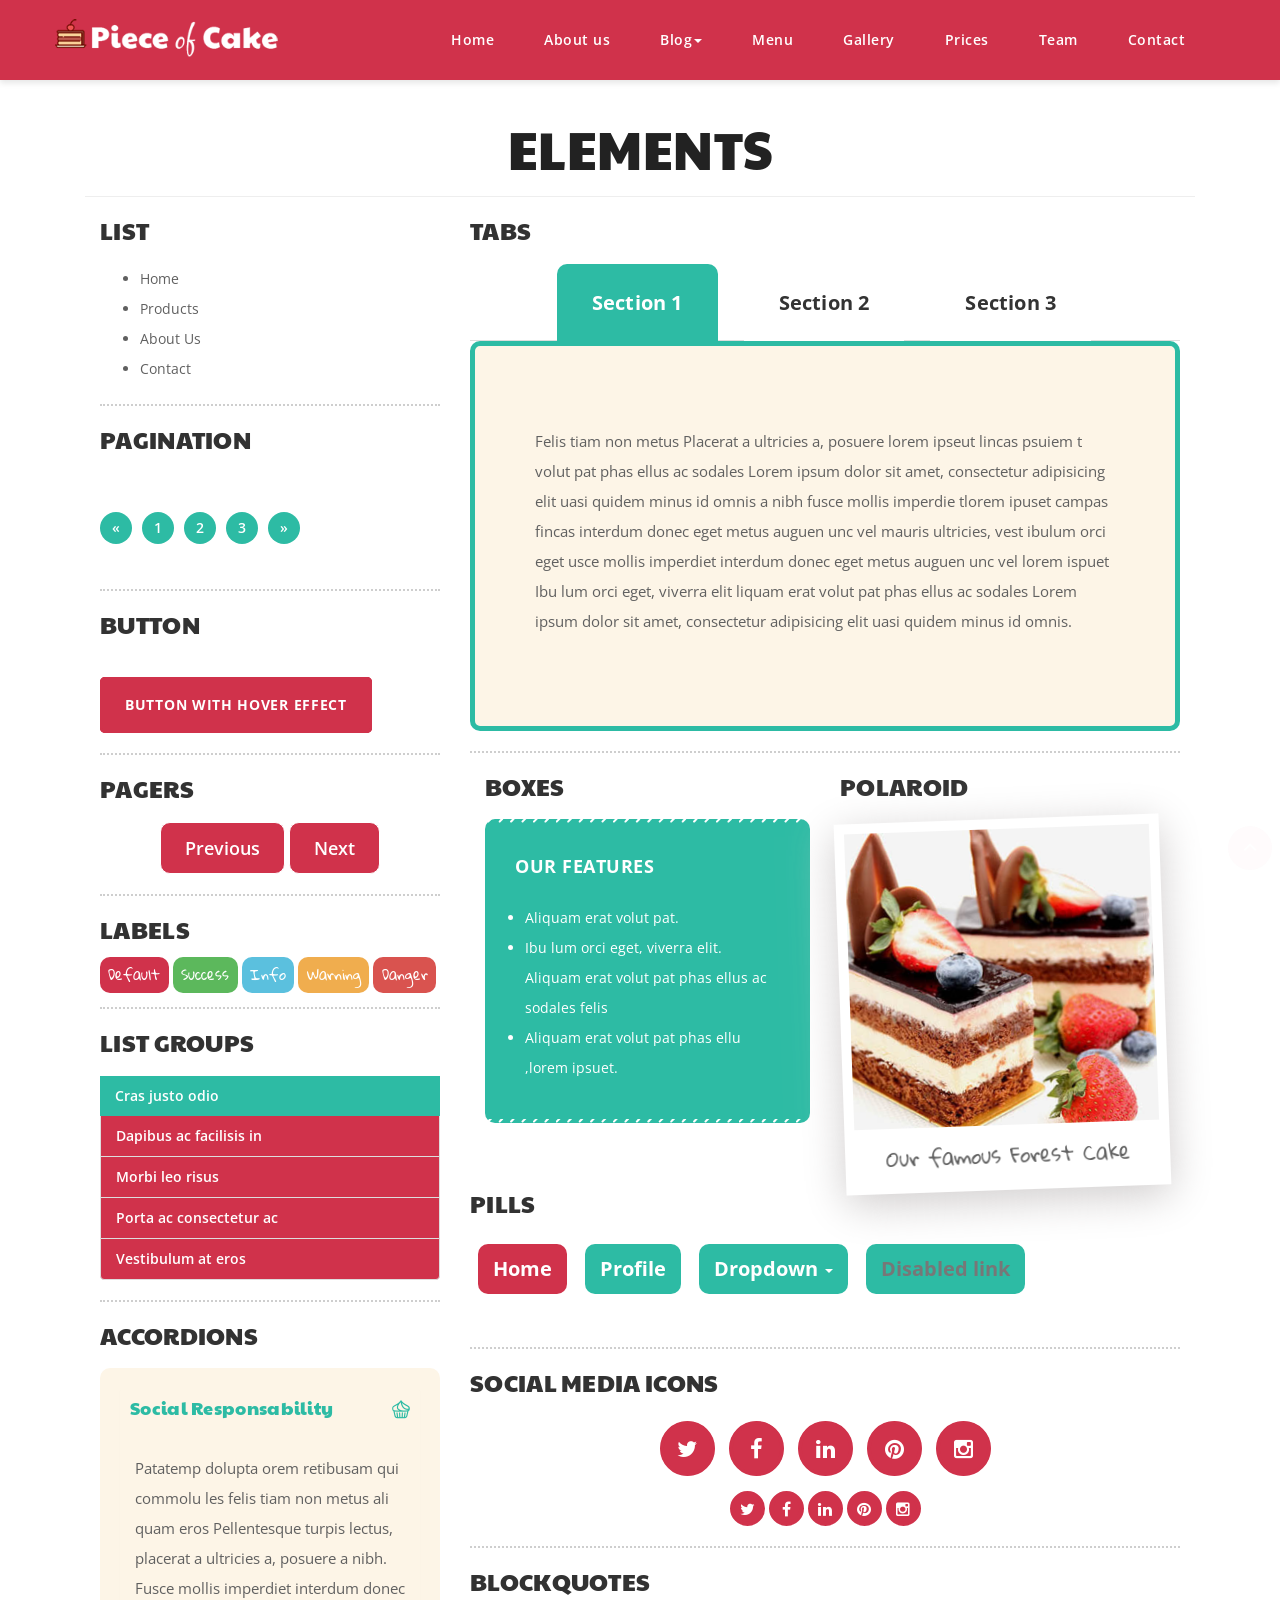
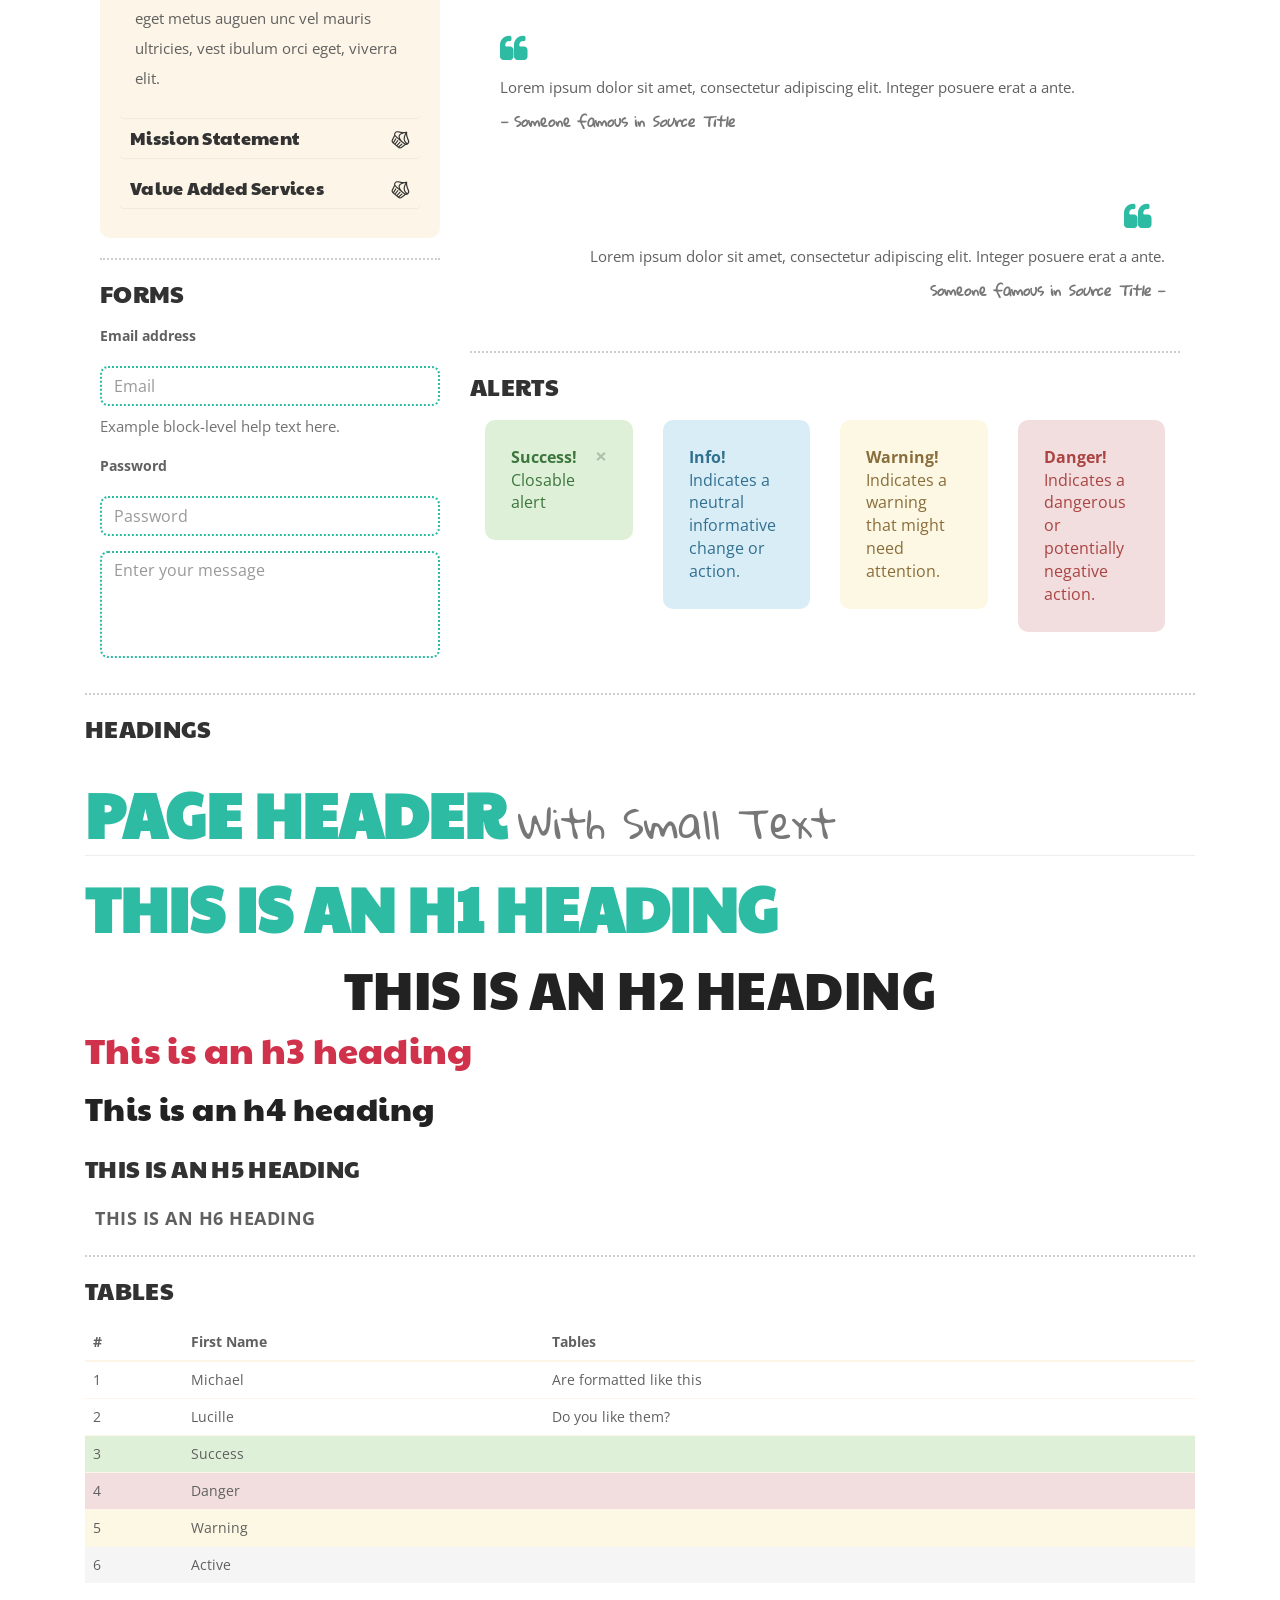
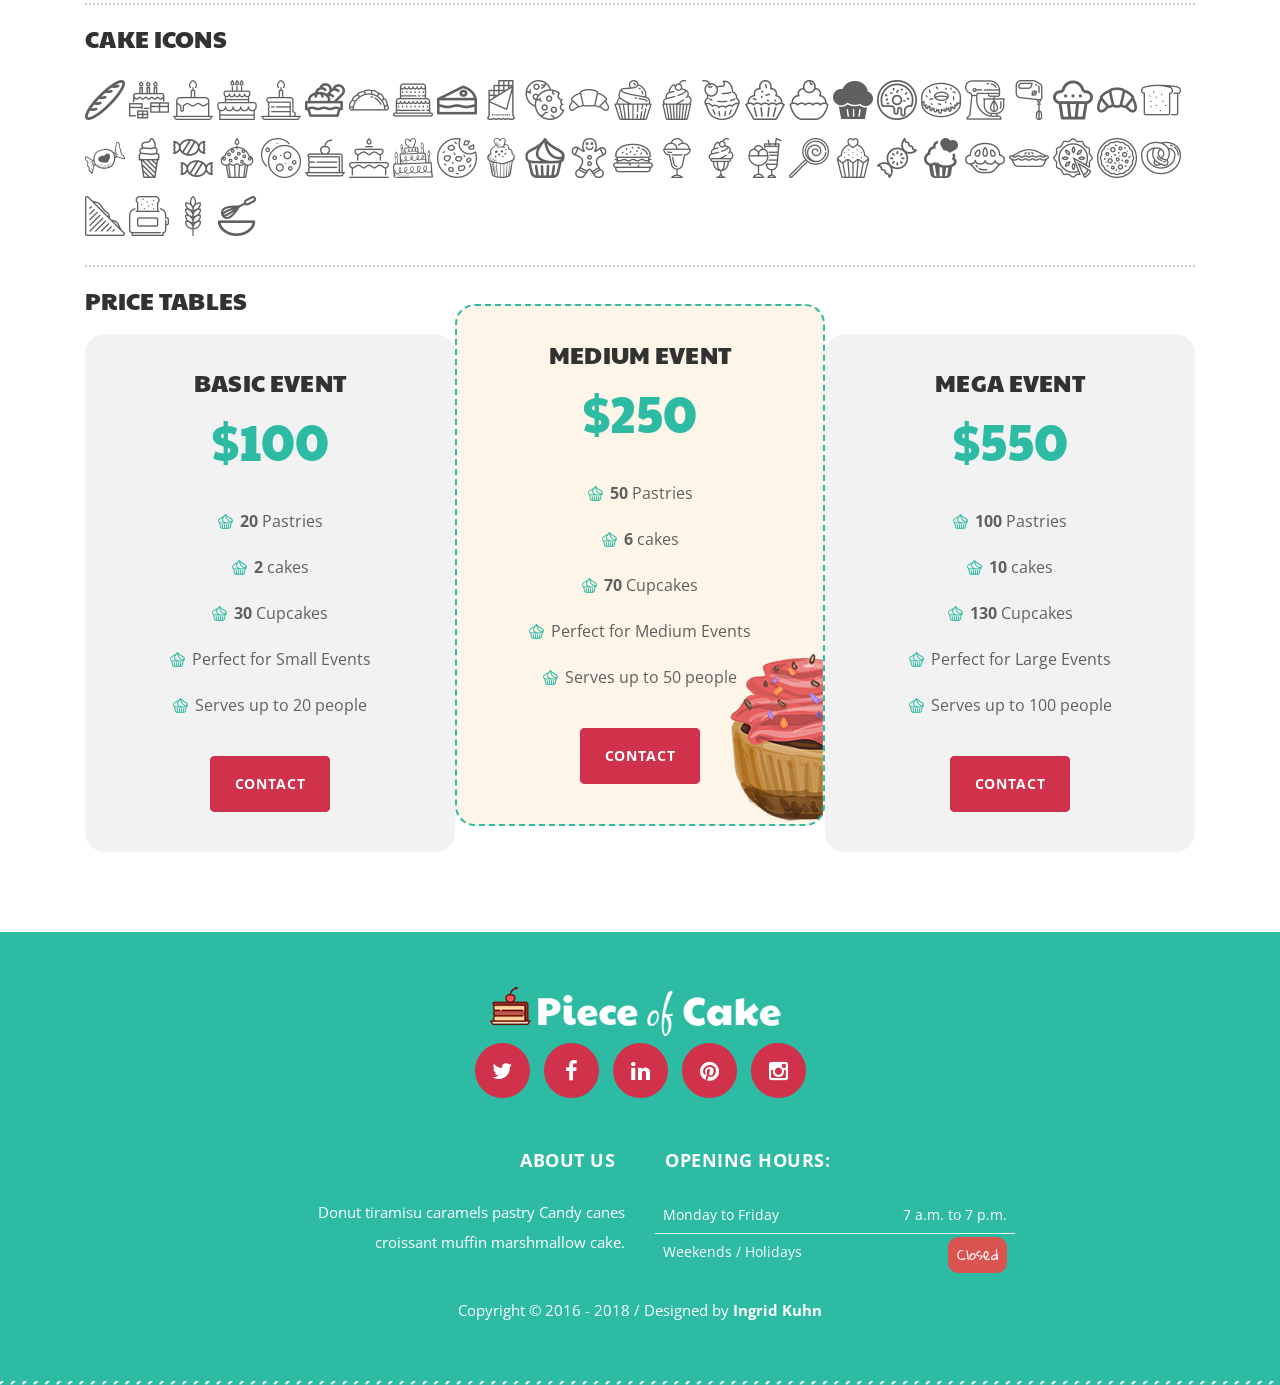
<file: CANDYSHOP/wwwroot/lib-candy/pieceofcake_html/elements.html>
<!DOCTYPE html>
<html lang="en">
   <head>
      <meta charset="utf-8">
      <!--[if IE]>
      <meta http-equiv="X-UA-Compatible" content="IE=edge">
      <![endif]-->
      <meta name="viewport" content="width=device-width, initial-scale=1, maximum-scale=1">
      <meta name="description" content="">
      <meta name="author" content="">
      <!-- Page title -->
      <title>Piece of Cake - HTML Theme</title>
      <!--[if lt IE 9]>
      <script src="js/respond.js"></script>
      <![endif]-->
      <!-- Bootstrap Core CSS -->
      <link href="css/bootstrap.css" rel="stylesheet" type="text/css">
      <!-- Icon fonts -->
      <link href="fonts/font-awesome/css/font-awesome.min.css" rel="stylesheet" type="text/css">
      <link href="fonts/flaticons/flaticon.css" rel="stylesheet" type="text/css">
      <link href="fonts/glyphicons/bootstrap-glyphicons.css" rel="stylesheet" type="text/css">
      <!-- Google fonts -->
      <link href="https://fonts.googleapis.com/css?family=Gloria+Hallelujah%7COpen+Sans:400,700%7CPaytone+One" rel="stylesheet">
      <!-- Style CSS -->
      <link href="css/style.css" rel="stylesheet">
      <!-- Color Style CSS -->
      <link href="styles/sweet.css" rel="stylesheet">
      <!-- CSS Plugins -->
      <link rel="stylesheet" href="css/plugins.css">
      <!-- Favicons-->
      <link rel="apple-touch-icon" sizes="72x72" href="apple-icon-72x72.png">
      <link rel="apple-touch-icon" sizes="114x114" href="apple-icon-114x114.png">
      <link rel="shortcut icon" href="favicon.ico" type="image/x-icon">
   </head>
   <body id="page-top" data-spy="scroll" data-target=".navbar-custom">
      <!-- Navbar -->
      <nav class="navbar navbar-custom navbar-fixed-top"  id="navbar-custom">
         <div class="container">
            <!-- Logo and toggle get grouped for better mobile display -->
            <div class="navbar-header">
               <button type="button" class="navbar-toggle" data-toggle="collapse" data-target="#navbar-brand">
               <i class="fa fa-bars"></i>
               </button>
               <!-- Logo -->
               <div class="navbar-brand page-scroll">
                  <a href="#page-top"><img src="img/logo.png"  alt=""></a>
               </div>
            </div>
            <!-- /.navbar-header -->
            <!-- Collect the nav links, forms, and other content for toggling -->
            <div class="collapse navbar-collapse" id="navbar-brand">
               <ul class="nav navbar-nav page-scroll navbar-right">
                  <li><a href="index.html#page-top">Home</a></li>
                  <li><a href="index.html#about">About us</a></li>
                  <li class="dropdown">
                     <a class="dropdown-toggle" data-toggle="dropdown" href="#">Blog<b class="caret"></b></a>
                     <ul class="dropdown-menu">
                        <li><a href="index.html#blog-preview">Blog Preview</a></li>
                        <li><a href="blog.html">Blog Home</a></li>
                        <li><a href="blog-post.html">Blog Post</a></li>
                     </ul>
                  </li>
                  <li><a href="index.html#menu">Menu</a></li>
                  <li><a href="index.html#gallery">Gallery</a></li>
                  <li><a href="index.html#prices">Prices</a></li>
                  <li><a href="index.html#team">Team</a></li>
                  <li><a href="index.html#contact">Contact</a></li>
               </ul>
            </div>
            <!-- /.navbar-collapse -->
         </div>
         <!-- /container -->
      </nav>
      <!-- /nav -->
      <!-- Preloader -->
      <div id="loading">
         <div id="loading-center">
            <div id="loading-center-absolute">
               <div class="object-load" id="object_one"></div>
               <div class="object-load" id="object_two"></div>
               <div class="object-load" id="object_three"></div>
            </div>
         </div>
      </div>
      <!-- /preloader -->
      <!-- Section Element -->
      <section class="elements">
         <div class="container">
            <!-- Extras -->
            <div class="col-lg-12">
               <div class="page-header text-center">
                  <h2>elements</h2>
               </div>
               <div class="col-lg-4">
                  <!--List -->
                  <h5>List</h5>
                  <ul>
                     <li>Home</li>
                     <li>Products
                     </li>
                     <li>About Us</li>
                     <li>Contact</li>
                  </ul>
                  <hr>
                  <!-- Pagination -->
                  <h5>Pagination</h5>
                  <ul class="pagination">
                     <li><a href="#">«</a></li>
                     <li><a href="#">1</a></li>
                     <li><a href="#">2</a></li>
                     <li><a href="#">3</a></li>
                     <li><a href="#">»</a></li>
                  </ul>
                  <hr>
                  <!-- Button -->
                  <h5>Button</h5>
                  <a class="btn" href="#">
                     <div class="btn-line"></div>
                     <div class="btn-line btn-line-shift"></div>
                     Button with Hover effect
                  </a>
                  <hr>
                  <!-- Pagers -->
                  <h5>Pagers</h5>
                  <ul class="pager">
                     <li><a href="#">Previous</a></li>
                     <li><a href="#">Next</a></li>
                  </ul>
                  <hr>
                  <!-- Labels -->
                  <h5>Labels</h5>
                  <span class="label label-default">Default</span>
                  <span class="label label-success">Success</span>
                  <span class="label label-info">Info</span>
                  <span class="label label-warning">Warning</span>
                  <span class="label label-danger">Danger</span>
                  <hr>
                  <!-- List groups -->
                  <h5>List Groups</h5>
                  <div class="list-group">
                     <a href="#" class="list-group-item active">Cras justo odio</a>
                     <a href="#" class="list-group-item">Dapibus ac facilisis in</a>
                     <a href="#" class="list-group-item">Morbi leo risus</a>
                     <a href="#" class="list-group-item">Porta ac consectetur ac</a>
                     <a href="#" class="list-group-item">Vestibulum at eros</a>
                  </div>
                  <hr>
                  <!-- Accordions -->
                  <h5>Accordions</h5>
                  <div class="panel-group" id="accordion">
                     <!-- Question 1 -->
                     <div class="panel">
                        <div class="panel-heading">
                           <h5 class="panel-title">
                              <a class="accordion-toggle" data-toggle="collapse" data-parent="#accordion" href="#collapseOne">Social Responsability</a>
                           </h5>
                        </div>
                        <div id="collapseOne" class="panel-collapse collapse in">
                           <div class="panel-body">
                              <p>Patatemp dolupta orem retibusam qui commolu 
                                 les felis tiam non metus ali quam eros Pellentesque turpis lectus, placerat a ultricies a, posuere a nibh. Fusce mollis imperdiet interdum donec eget metus auguen unc vel mauris ultricies, vest ibulum orci eget, viverra elit. 
                              </p>
                           </div>
                        </div>
                     </div>
                     <!-- Question 2 -->
                     <div class="panel">
                        <div class="panel-heading">
                           <h5 class="panel-title">
                              <a class="accordion-toggle collapsed" data-toggle="collapse" data-parent="#accordion" href="#collapseTwo">Mission Statement</a>
                           </h5>
                        </div>
                        <div id="collapseTwo" class="panel-collapse collapse">
                           <div class="panel-body">
                              <p>Patatemp dolupta orem retibusam qui commolu 
                                 les felis tiam non metus ali quam eros Pellentesque turpis lectus, placerat a ultricies a, posuere a nibh. Fusce mollis imperdiet interdum donec eget metus auguen unc vel mauris ultricies, vest ibulum orci eget, viverra elit. 
                              </p>
                           </div>
                        </div>
                     </div>
                     <!-- Question 3 -->
                     <div class="panel">
                        <div class="panel-heading">
                           <h5 class="panel-title">
                              <a class="accordion-toggle collapsed" data-toggle="collapse" data-parent="#accordion" href="#collapseThree">Value Added Services</a>
                           </h5>
                        </div>
                        <div id="collapseThree" class="panel-collapse collapse">
                           <div class="panel-body">
                              <p>Patatemp dolupta orem retibusam qui commolu 
                                 les felis tiam non metus ali quam eros Pellentesque turpis lectus, placerat a ultricies a, posuere a nibh. Fusce mollis imperdiet interdum donec eget metus auguen unc vel mauris ultricies, vest ibulum orci eget, viverra elit. 
                              </p>
                           </div>
                        </div>
                     </div>
                  </div>
                  <!-- /.accordion -->
                  <hr>
                  <!-- Forms -->
                  <h5>Forms</h5>
                  <form action="submit">
                     <div class="form-group">
                        <label for="exampleInputEmail1">Email address</label>
                        <input type="email" class="form-control" id="exampleInputEmail1" placeholder="Email">
                        <p class="help-block">Example block-level help text here.</p>
                     </div>
                     <div class="form-group">
                        <label for="exampleInputPassword1">Password</label>
                        <input type="password" class="form-control" id="exampleInputPassword1" placeholder="Password">
                     </div>
                     <div class="form-group">
                        <textarea name="message" id="message" class="textarea-field form-control" rows="4" placeholder="Enter your message" required=""></textarea>
                     </div>
                  </form>
               </div>
               <!-- /col-md-4 -->
               <div class="col-lg-8">
                  <!-- Tabs -->
                  <h5 id="tabs">Tabs</h5>
                  <ul class="nav nav-tabs">
                     <li class="active"><a href="#A" data-toggle="tab">Section 1</a></li>
                     <li><a href="#B" data-toggle="tab">Section 2</a></li>
                     <li><a href="#C" data-toggle="tab">Section 3</a></li>
                  </ul>
                  <div class="tabbable">
                     <div class="tab-content">
                        <div class="tab-pane active in fade" id="A">
                           <p>Felis tiam non metus Placerat a ultricies a, posuere lorem ipseut lincas psuiem t volut pat phas ellus ac 
                              sodales Lorem ipsum dolor sit amet, consectetur adipisicing elit uasi quidem minus id omnis a nibh fusce mollis 
                              imperdie tlorem ipuset campas fincas interdum donec eget metus auguen unc vel mauris ultricies, vest ibulum 
                              orci eget usce mollis imperdiet interdum donec eget metus auguen unc vel lorem ispuet Ibu lum orci eget, 
                              viverra elit liquam erat volut pat phas ellus ac sodales Lorem ipsum dolor sit amet, consectetur adipisicing
                              elit uasi quidem minus id omnis.
                           </p>
                        </div>
                        <div class="tab-pane fade" id="B">
                           <p>Felis tiam non metus Placerat a ultricies a, posuere lorem ipseut lincas psuiem t volut pat phas ellus ac 
                              sodales Lorem ipsum dolor sit amet, consectetur adipisicing elit uasi quidem minus id omnis a nibh fusce mollis 
                              imperdie tlorem ipuset campas fincas interdum donec eget metus auguen unc vel mauris ultricies, vest ibulum 
                              orci eget usce mollis imperdiet interdum donec eget metus auguen unc vel lorem ispuet Ibu lum orci eget, 
                              viverra elit liquam erat volut pat phas ellus ac sodales Lorem ipsum dolor sit amet, consectetur adipisicing
                              elit uasi quidem minus id omnis.
                           </p>
                        </div>
                        <div class="tab-pane fade" id="C">
                           <p>Felis tiam non metus Placerat a ultricies a, posuere lorem ipseut lincas psuiem t volut pat phas ellus ac 
                              sodales Lorem ipsum dolor sit amet, consectetur adipisicing elit uasi quidem minus id omnis a nibh fusce mollis 
                              imperdie tlorem ipuset campas fincas interdum donec eget metus auguen unc vel mauris ultricies, vest ibulum 
                              orci eget usce mollis imperdiet interdum donec eget metus auguen unc vel lorem ispuet Ibu lum orci eget, 
                              viverra elit liquam erat volut pat phas ellus ac sodales Lorem ipsum dolor sit amet, consectetur adipisicing
                              elit uasi quidem minus id omnis.
                           </p>
                        </div>
                     </div>
                  </div>
                  <!-- /tabbable -->
                  <hr>
                  <!-- /col-lg-8 -->
                  <div class="col-lg-6">
                     <h5>Boxes</h5>
                     <!-- box -->
                     <div class="box">
                        <h6>Our Features</h6>
                        <ul class="no-margin">
                           <li>Aliquam erat volut pat. </li>
                           <li>Ibu lum orci eget, viverra elit. Aliquam erat volut pat phas ellus ac
                              sodales felis
                           </li>
                           <li>Aliquam erat volut pat phas ellu ,lorem ipsuet. </li>
                        </ul>
                     </div>
                     <!-- /box -->
                  </div>
                  <!-- /col-lg-6 -->
                  <div class="col-lg-6">
				   <!-- Polaroid image -->
                     <h5>Polaroid</h5>
                     <div class="polaroid">
                        <p>Our famous Forest Cake</p>
                        <img src="img/menu1.jpg" alt="" class="img-responsive center-block" />
                     </div>
                  </div>
                  <!-- /col-lg-6 -->
                  <hr>
                  <!-- Pills -->
                  <h5>Pills</h5>
                  <ul class="nav nav-pills">
                     <li class="active"><a href="#">Home</a></li>
                     <li><a href="#">Profile</a></li>
                     <li class="dropdown">
                        <a class="dropdown-toggle" data-toggle="dropdown" href="#">Dropdown <b class="caret"></b></a>
                        <ul class="dropdown-menu">
                           <li><a href="#">Action</a></li>
                           <li><a href="#">Another action</a></li>
                           <li><a href="#">Something else here</a></li>
                           <li class="divider"></li>
                           <li><a href="#">Separated link</a></li>
                        </ul>
                     </li>
                     <li class="disabled"><a href="#">Disabled link</a></li>
                  </ul>
                  <hr>
                  <!-- Social Media icons -->
                  <h5>Social Media icons</h5>
                  <div class="social-media">
                     <a href="#" title=""><i class="fa fa-twitter"></i></a>
                     <a href="#" title=""><i class="fa fa-facebook"></i></a>
                     <a href="#" title=""><i class="fa fa-linkedin"></i></a>
                     <a href="#" title=""><i class="fa fa-pinterest"></i></a>
                     <a href="#" title=""><i class="fa fa-instagram"></i></a>
                  </div>
                  <!-- small social-icons -->	
                  <div class="social-media smaller">
                     <a href="#" title=""><i class="fa fa-twitter"></i></a>
                     <a href="#" title=""><i class="fa fa-facebook"></i></a>
                     <a href="#" title=""><i class="fa fa-linkedin"></i></a>
                     <a href="#" title=""><i class="fa fa-pinterest"></i></a>
                     <a href="#" title=""><i class="fa fa-instagram"></i></a>
                  </div>
                  <hr>
                  <!-- Blockquotes -->
                  <h5>Blockquotes</h5>
                  <!-- Blockquote left by default -->
                  <blockquote>
                     <p>Lorem ipsum dolor sit amet, consectetur adipiscing elit. Integer posuere erat a ante.</p>
                     <small>Someone famous in <cite title="Source Title">Source Title</cite></small>
                  </blockquote>
                  <!-- with the class blockquote-reverse to align right -->
                  <blockquote class="blockquote-reverse">
                     <p>Lorem ipsum dolor sit amet, consectetur adipiscing elit. Integer posuere erat a ante.</p>
                     <small>Someone famous in <cite title="Source Title">Source Title</cite></small>
                  </blockquote>
                  <hr>
                  <!--Alerts -->
                  <h5>Alerts</h5>
                  <div class="col-lg-3">
                     <!-- Closeable Alert -->
                     <div class="alert alert-success">
                        <a href="#" class="close" data-dismiss="alert" aria-label="close">&times;</a>
                        <strong>Success!</strong> Closable alert
                     </div>
                  </div>
                  <div class="col-lg-3">
                     <!-- Alert Info -->
                     <div class="alert alert-info">
                        <strong>Info!</strong> Indicates a neutral informative change or action.
                     </div>
                  </div>
                  <div class="col-lg-3">
                     <!-- Warning Alert -->
                     <div class="alert alert-warning">
                        <strong>Warning!</strong> Indicates a warning that might need attention.
                     </div>
                  </div>
                  <div class="col-lg-3">
                     <!-- Danger Alert -->
                     <div class="alert alert-danger">
                        <strong>Danger!</strong> Indicates a dangerous or potentially negative action.
                     </div>
                  </div>
               </div>
               <!--/col-md-8 -->
               <div class="row">
                  <div class="col-lg-12">
                     <hr>
                     <!--  Headings -->
                     <h5>Headings</h5>
                     <h1 class="page-header">Page Header <small>With Small Text</small></h1>
                     <h1>This is an h1 heading</h1>
                     <h2>This is an h2 heading</h2>
                     <h3>This is an h3 heading</h3>
                     <h4>This is an h4 heading</h4>
                     <h5>This is an h5 heading</h5>
                     <h6>This is an h6 heading</h6>
                     <hr>
                     <!--  Tables -->
                     <h5>Tables</h5>
                     <table class="table table-hover">
                        <thead>
                           <tr>
                              <th>#</th>
                              <th>First Name</th>
                              <th>Tables</th>
                           </tr>
                        </thead>
                        <tbody>
                           <tr>
                              <td>1</td>
                              <td>Michael</td>
                              <td>Are formatted like this</td>
                           </tr>
                           <tr>
                              <td>2</td>
                              <td>Lucille</td>
                              <td>Do you like them?</td>
                           </tr>
                           <tr class="success">
                              <td>3</td>
                              <td>Success</td>
                              <td></td>
                           </tr>
                           <tr class="danger">
                              <td>4</td>
                              <td>Danger</td>
                              <td></td>
                           </tr>
                           <tr class="warning">
                              <td>5</td>
                              <td>Warning</td>
                              <td></td>
                           </tr>
                           <tr class="active">
                              <td>6</td>
                              <td>Active</td>
                              <td></td>
                           </tr>
                        </tbody>
                     </table>
                     <hr>
                     <!--  Icons -->
                     <h5>Cake Icons</h5>
                     <div class="glyph">
                        <div class="glyph-icon flaticon-baguette"></div>
                     </div>
                     <div class="glyph">
                        <div class="glyph-icon flaticon-birthday"></div>
                     </div>
                     <div class="glyph">
                        <div class="glyph-icon flaticon-birthday-cake"></div>
                     </div>
                     <div class="glyph">
                        <div class="glyph-icon flaticon-birthday-cake-1"></div>
                     </div>
                     <div class="glyph">
                        <div class="glyph-icon flaticon-birthday-cake-piece"></div>
                     </div>
                     <div class="glyph">
                        <div class="glyph-icon flaticon-bread-basket"></div>
                     </div>
                     <div class="glyph">
                        <div class="glyph-icon flaticon-bun"></div>
                     </div>
                     <div class="glyph">
                        <div class="glyph-icon flaticon-cake"></div>
                     </div>
                     <div class="glyph">
                        <div class="glyph-icon flaticon-cake-1"></div>
                     </div>
                     <div class="glyph">
                        <div class="glyph-icon flaticon-chocolate"></div>
                     </div>
                     <div class="glyph">
                        <div class="glyph-icon flaticon-cookies"></div>
                     </div>
                     <div class="glyph">
                        <div class="glyph-icon flaticon-croissant"></div>
                     </div>
                     <div class="glyph">
                        <div class="glyph-icon flaticon-cupcake"></div>
                     </div>
                     <div class="glyph">
                        <div class="glyph-icon flaticon-cupcake-1"></div>
                     </div>
                     <div class="glyph">
                        <div class="glyph-icon flaticon-cupcake-2"></div>
                     </div>
                     <div class="glyph">
                        <div class="glyph-icon flaticon-cupcake-3"></div>
                     </div>
                     <div class="glyph">
                        <div class="glyph-icon flaticon-cupcake-4"></div>
                     </div>
                     <div class="glyph">
                        <div class="glyph-icon flaticon-cupcake-dessert"></div>
                     </div>
                     <div class="glyph">
                        <div class="glyph-icon flaticon-donut"></div>
                     </div>
                     <div class="glyph">
                        <div class="glyph-icon flaticon-doughnut"></div>
                     </div>
                     <div class="glyph">
                        <div class="glyph-icon flaticon-electric-mixer"></div>
                     </div>
                     <div class="glyph">
                        <div class="glyph-icon flaticon-electric-mixter"></div>
                     </div>
                     <div class="glyph">
                        <div class="glyph-icon flaticon-food"></div>
                     </div>
                     <div class="glyph">
                        <div class="glyph-icon flaticon-food-1"></div>
                     </div>
                     <div class="glyph">
                        <div class="glyph-icon flaticon-food-10"></div>
                     </div>
                     <div class="glyph">
                        <div class="glyph-icon flaticon-food-11"></div>
                     </div>
                     <div class="glyph">
                        <div class="glyph-icon flaticon-food-12"></div>
                     </div>
                     <div class="glyph">
                        <div class="glyph-icon flaticon-food-13"></div>
                     </div>
                     <div class="glyph">
                        <div class="glyph-icon flaticon-food-2"></div>
                     </div>
                     <div class="glyph">
                        <div class="glyph-icon flaticon-food-3"></div>
                     </div>
                     <div class="glyph">
                        <div class="glyph-icon flaticon-food-4"></div>
                     </div>
                     <div class="glyph">
                        <div class="glyph-icon flaticon-food-5"></div>
                     </div>
                     <div class="glyph">
                        <div class="glyph-icon flaticon-food-6"></div>
                     </div>
                     <div class="glyph">
                        <div class="glyph-icon flaticon-food-7"></div>
                     </div>
                     <div class="glyph">
                        <div class="glyph-icon flaticon-food-8"></div>
                     </div>
                     <div class="glyph">
                        <div class="glyph-icon flaticon-food-9"></div>
                     </div>
                     <div class="glyph">
                        <div class="glyph-icon flaticon-gingerbread"></div>
                     </div>
                     <div class="glyph">
                        <div class="glyph-icon flaticon-hamburger"></div>
                     </div>
                     <div class="glyph">
                        <div class="glyph-icon flaticon-ice-cream"></div>
                     </div>
                     <div class="glyph">
                        <div class="glyph-icon flaticon-ice-cream-1"></div>
                     </div>
                     <div class="glyph">
                        <div class="glyph-icon flaticon-ice-cream-2"></div>
                     </div>
                     <div class="glyph">
                        <div class="glyph-icon flaticon-lollipop"></div>
                     </div>
                     <div class="glyph">
                        <div class="glyph-icon flaticon-lovely-cupcake"></div>
                     </div>
                     <div class="glyph">
                        <div class="glyph-icon flaticon-mint"></div>
                     </div>
                     <div class="glyph">
                        <div class="glyph-icon flaticon-muffin-decorated-with-a-chocolate-heart"></div>
                     </div>
                     <div class="glyph">
                        <div class="glyph-icon flaticon-pie"></div>
                     </div>
                     <div class="glyph">
                        <div class="glyph-icon flaticon-pie-1"></div>
                     </div>
                     <div class="glyph">
                        <div class="glyph-icon flaticon-pie-2"></div>
                     </div>
                     <div class="glyph">
                        <div class="glyph-icon flaticon-pizza"></div>
                     </div>
                     <div class="glyph">
                        <div class="glyph-icon flaticon-pretzel"></div>
                     </div>
                     <div class="glyph">
                        <div class="glyph-icon flaticon-sandwich"></div>
                     </div>
                     <div class="glyph">
                        <div class="glyph-icon flaticon-toaster"></div>
                     </div>
                     <div class="glyph">
                        <div class="glyph-icon flaticon-wheat"></div>
                     </div>
                     <div class="glyph">
                        <div class="glyph-icon flaticon-whisk-and-bowl"></div>
                     </div>
                     <hr>
                     <!-- Price Tables -->
                     <h5>Price Tables</h5>
                     <div class='package col-md-4 col-sm-12'>
                        <div class='package-name'>
                           <h5>Basic Event</h5>
                        </div>
                        <div class='package-price'>$100</div>
                        <ul>
                           <li>
                              <strong>20</strong>
                              Pastries
                           </li>
                           <li>
                              <strong>2</strong>
                              cakes
                           </li>
                           <li>
                              <strong>30</strong>
                              Cupcakes
                           </li>
                           <li>
                              Perfect for Small Events
                           </li>
                           <li>
                              Serves up to 20 people
                           </li>
                        </ul>
                        <!-- Button -->
                        <div class="page-scroll">
                           <a class="btn" href="#contact">
                              <div class="btn-line"></div>
                              <div class="btn-line btn-line-shift"></div>
                              Contact
                           </a>
                        </div>
                     </div>
                     <div class='package featured-package col-md-4 col-sm-12 res-margin'>
                        <div class='package-name'>
                           <h5>Medium Event</h5>
                        </div>
                        <div class='package-price'>$250</div>
                        <ul>
                           <li>
                              <strong>50</strong>
                              Pastries
                           </li>
                           <li>
                              <strong>6</strong>
                              cakes
                           </li>
                           <li>
                              <strong>70</strong>
                              Cupcakes
                           </li>
                           <li>
                              Perfect for Medium Events
                           </li>
                           <li>
                              Serves up to 50 people
                           </li>
                        </ul>
                        <!-- Button -->
                        <div class="page-scroll">
                           <a class="btn" href="#contact">
                              <div class="btn-line"></div>
                              <div class="btn-line btn-line-shift"></div>
                              Contact
                           </a>
                        </div>
                     </div>
                     <div class='package col-md-4 col-sm-12 res-margin'>
                        <div class='package-name'>
                           <h5>Mega Event</h5>
                        </div>
                        <div class='package-price'>$550</div>
                        <ul>
                           <li>
                              <strong>100</strong>
                              Pastries
                           </li>
                           <li>
                              <strong>10</strong>
                              cakes
                           </li>
                           <li>
                              <strong>130</strong>
                              Cupcakes
                           </li>
                           <li>
                              Perfect for Large Events
                           </li>
                           <li>
                              Serves up to 100 people
                           </li>
                        </ul>
                        <!-- Button -->
                        <div class="page-scroll">
                           <a class="btn" href="#contact">
                              <div class="btn-line"></div>
                              <div class="btn-line btn-line-shift"></div>
                              Contact
                           </a>
                        </div>
                     </div>
                     <!-- /price tables end-->
                  </div>
                  <!-- /col-lg-12 -->
               </div>
               <!-- /row -->			   
            </div>
            <!-- /col-lg-12-->
         </div>
         <!-- /container-->
      </section>
      <!-- /Section ends -->
      <!-- Footer -->
      <footer class="color-section">
         <div class="container">
            <!-- social media and logo -->
            <div class="row">
               <a href="#page-top"><img src="img/logo.png"  alt="" class="img-responsive center-block"></a>
               <!-- social-icons -->	
               <div class="social-media">
                  <a href="#" title=""><i class="fa fa-twitter"></i></a>
                  <a href="#" title=""><i class="fa fa-facebook"></i></a>
                  <a href="#" title=""><i class="fa fa-linkedin"></i></a>
                  <a href="#" title=""><i class="fa fa-pinterest"></i></a>
                  <a href="#" title=""><i class="fa fa-instagram"></i></a>
               </div>
            </div>
            <!-- /row -->
            <div class="row margin-footer">
               <!-- about -->
               <div class="col-lg-4 col-md-4 col-md-offset-2 col-lg-offset-2 text-right">
                  <h6>About us</h6>
                  <p>Donut tiramisu caramels pastry Candy canes croissant muffin marshmallow cake.</p>
               </div>
               <!-- /col-lg-4 -->  			
               <!-- Opening Hours -->
               <div class="col-lg-4 col-md-4 text-left timetable res-margin">
                  <!-- Sign-->
                  <h6>Opening Hours:</h6>
                  <!-- Table-->
                  <table class="table">
                     <tbody>
                        <tr>
                           <td class="text-left">Monday to Friday</td>
                           <td class="text-right">7 a.m. to 7 p.m.</td>
                        </tr>
                        <tr>
                           <td class="text-left">Weekends / Holidays</td>
                           <td class="text-right"><span class="label label-danger">Closed</span></td>
                        </tr>
                     </tbody>
                  </table>
               </div>
               <!-- /col-lg-4 -->
               <div class="col-md-12 text-center">
                  <p>Copyright © 2016 - 2018 / Designed by  <a href="http://www.ingridkuhn.com">Ingrid Kuhn</a></p>
                  <!-- /container -->
                  <!-- Go To Top Link -->
                  <div class="page-scroll hidden-sm hidden-xs">
                     <a href="#page-top" class="back-to-top"><i class="fa fa-angle-up"></i></a>
                  </div>
               </div>
               <!-- /col-md-12 -->
            </div>
            <!-- /row -->
         </div>
         <!-- /container -->
      </footer>
      <!-- /footer -->
      <!-- Core JavaScript Files -->
      <script src="js/jquery.min.js"></script>
      <script src="js/bootstrap.min.js"></script>
      <!-- Main Js -->
      <script src="js/main.js"></script>
      <!--Other Plugins -->
      <script src="js/plugins.js"></script>
      <!-- Prefix free CSS -->
      <script src="js/prefixfree.js"></script>	  
   </body>
</html>
</file>
<file: CANDYSHOP/wwwroot/fonts/flaticons/flaticon.css>
/*
  	Flaticon icon font: Flaticon
  	*/

@font-face {
  font-family: "Flaticon";
  src: url("./Flaticon.eot");
  src: url("./Flaticon.eot?#iefix") format("embedded-opentype"),
       url("./Flaticon.woff") format("woff"),
       url("./Flaticon.ttf") format("truetype"),
       url("./Flaticon.svg#Flaticon") format("svg");
  font-weight: normal;
  font-style: normal;
}


[class^="flaticon-"]:before, [class*=" flaticon-"]:before,
[class^="flaticon-"]:after, [class*=" flaticon-"]:after {   
  font-family: Flaticon;
font-style: normal;
}

.flaticon-baguette:before { content: "\f100"; }
.flaticon-birthday:before { content: "\f101"; }
.flaticon-birthday-cake:before { content: "\f102"; }
.flaticon-birthday-cake-1:before { content: "\f103"; }
.flaticon-birthday-cake-piece:before { content: "\f104"; }
.flaticon-bread-basket:before { content: "\f105"; }
.flaticon-bun:before { content: "\f106"; }
.flaticon-cake:before { content: "\f107"; }
.flaticon-cake-1:before { content: "\f108"; }
.flaticon-chocolate:before { content: "\f109"; }
.flaticon-cookies:before { content: "\f10a"; }
.flaticon-croissant:before { content: "\f10b"; }
.flaticon-cupcake:before { content: "\f10c"; }
.flaticon-cupcake-1:before { content: "\f10d"; }
.flaticon-cupcake-2:before { content: "\f10e"; }
.flaticon-cupcake-3:before { content: "\f10f"; }
.flaticon-cupcake-4:before { content: "\f110"; }
.flaticon-cupcake-dessert:before { content: "\f111"; }
.flaticon-donut:before { content: "\f112"; }
.flaticon-doughnut:before { content: "\f113"; }
.flaticon-electric-mixer:before { content: "\f114"; }
.flaticon-electric-mixter:before { content: "\f115"; }
.flaticon-food:before { content: "\f116"; }
.flaticon-food-1:before { content: "\f117"; }
.flaticon-food-10:before { content: "\f118"; }
.flaticon-food-11:before { content: "\f119"; }
.flaticon-food-12:before { content: "\f11a"; }
.flaticon-food-13:before { content: "\f11b"; }
.flaticon-food-2:before { content: "\f11c"; }
.flaticon-food-3:before { content: "\f11d"; }
.flaticon-food-4:before { content: "\f11e"; }
.flaticon-food-5:before { content: "\f11f"; }
.flaticon-food-6:before { content: "\f120"; }
.flaticon-food-7:before { content: "\f121"; }
.flaticon-food-8:before { content: "\f122"; }
.flaticon-food-9:before { content: "\f123"; }
.flaticon-gingerbread:before { content: "\f124"; }
.flaticon-hamburger:before { content: "\f125"; }
.flaticon-ice-cream:before { content: "\f126"; }
.flaticon-ice-cream-1:before { content: "\f127"; }
.flaticon-ice-cream-2:before { content: "\f128"; }
.flaticon-lollipop:before { content: "\f129"; }
.flaticon-lovely-cupcake:before { content: "\f12a"; }
.flaticon-mint:before { content: "\f12b"; }
.flaticon-muffin-decorated-with-a-chocolate-heart:before { content: "\f12c"; }
.flaticon-pie:before { content: "\f12d"; }
.flaticon-pie-1:before { content: "\f12e"; }
.flaticon-pie-2:before { content: "\f12f"; }
.flaticon-pizza:before { content: "\f130"; }
.flaticon-pretzel:before { content: "\f131"; }
.flaticon-sandwich:before { content: "\f132"; }
.flaticon-toaster:before { content: "\f133"; }
.flaticon-wheat:before { content: "\f134"; }
.flaticon-whisk-and-bowl:before { content: "\f135"; }
</file>
<file: CANDYSHOP/wwwroot/lib-candy/pieceofcake_html/fonts/flaticons/flaticon.css>
/*
  	Flaticon icon font: Flaticon
  	*/

@font-face {
  font-family: "Flaticon";
  src: url("./Flaticon.eot");
  src: url("./Flaticon.eot?#iefix") format("embedded-opentype"),
       url("./Flaticon.woff") format("woff"),
       url("./Flaticon.ttf") format("truetype"),
       url("./Flaticon.svg#Flaticon") format("svg");
  font-weight: normal;
  font-style: normal;
}


[class^="flaticon-"]:before, [class*=" flaticon-"]:before,
[class^="flaticon-"]:after, [class*=" flaticon-"]:after {   
  font-family: Flaticon;
font-style: normal;
}

.flaticon-baguette:before { content: "\f100"; }
.flaticon-birthday:before { content: "\f101"; }
.flaticon-birthday-cake:before { content: "\f102"; }
.flaticon-birthday-cake-1:before { content: "\f103"; }
.flaticon-birthday-cake-piece:before { content: "\f104"; }
.flaticon-bread-basket:before { content: "\f105"; }
.flaticon-bun:before { content: "\f106"; }
.flaticon-cake:before { content: "\f107"; }
.flaticon-cake-1:before { content: "\f108"; }
.flaticon-chocolate:before { content: "\f109"; }
.flaticon-cookies:before { content: "\f10a"; }
.flaticon-croissant:before { content: "\f10b"; }
.flaticon-cupcake:before { content: "\f10c"; }
.flaticon-cupcake-1:before { content: "\f10d"; }
.flaticon-cupcake-2:before { content: "\f10e"; }
.flaticon-cupcake-3:before { content: "\f10f"; }
.flaticon-cupcake-4:before { content: "\f110"; }
.flaticon-cupcake-dessert:before { content: "\f111"; }
.flaticon-donut:before { content: "\f112"; }
.flaticon-doughnut:before { content: "\f113"; }
.flaticon-electric-mixer:before { content: "\f114"; }
.flaticon-electric-mixter:before { content: "\f115"; }
.flaticon-food:before { content: "\f116"; }
.flaticon-food-1:before { content: "\f117"; }
.flaticon-food-10:before { content: "\f118"; }
.flaticon-food-11:before { content: "\f119"; }
.flaticon-food-12:before { content: "\f11a"; }
.flaticon-food-13:before { content: "\f11b"; }
.flaticon-food-2:before { content: "\f11c"; }
.flaticon-food-3:before { content: "\f11d"; }
.flaticon-food-4:before { content: "\f11e"; }
.flaticon-food-5:before { content: "\f11f"; }
.flaticon-food-6:before { content: "\f120"; }
.flaticon-food-7:before { content: "\f121"; }
.flaticon-food-8:before { content: "\f122"; }
.flaticon-food-9:before { content: "\f123"; }
.flaticon-gingerbread:before { content: "\f124"; }
.flaticon-hamburger:before { content: "\f125"; }
.flaticon-ice-cream:before { content: "\f126"; }
.flaticon-ice-cream-1:before { content: "\f127"; }
.flaticon-ice-cream-2:before { content: "\f128"; }
.flaticon-lollipop:before { content: "\f129"; }
.flaticon-lovely-cupcake:before { content: "\f12a"; }
.flaticon-mint:before { content: "\f12b"; }
.flaticon-muffin-decorated-with-a-chocolate-heart:before { content: "\f12c"; }
.flaticon-pie:before { content: "\f12d"; }
.flaticon-pie-1:before { content: "\f12e"; }
.flaticon-pie-2:before { content: "\f12f"; }
.flaticon-pizza:before { content: "\f130"; }
.flaticon-pretzel:before { content: "\f131"; }
.flaticon-sandwich:before { content: "\f132"; }
.flaticon-toaster:before { content: "\f133"; }
.flaticon-wheat:before { content: "\f134"; }
.flaticon-whisk-and-bowl:before { content: "\f135"; }
</file>
<file: CANDYSHOP/wwwroot/lib-candy/pieceofcake_html/css/style.css>
/*
Template Name: Piece of Cake
Author: Ingrid Kuhn
Author URI: themeforest/user/ingridk
Version: 1.0
Last change:08 june 2018

	Table of Contents

	#General and Typography
	#Navigation
	#Logo
	#Main Slider
	#Section - Offer
	#Section - Services
	#Section - About
	#Section - Testimonials
	#Section - Blog
	#Section - Menu
	#Section - Callout
    #Section - Gallery
	#Section - Prices
	#Section - Promo
	#Section - Team
	#Section - Contact
	#Section - Map
    #Section - Footer
	#Miscellaneous
	#Media Queries

===========================
  General and Typography
============================ */

body{
	font-family: 'Open Sans',sans-serif;
	font-weight: 400;
	color:#606060;
	height:100%!important;
}

p{
    font-family: 'Open Sans';
	font-size: 15px;
	font-style: normal;
	font-weight: 400;
	line-height: 30px;
}

/* Headings */

h1 {
    font-size:62px;
    font-family: 'Paytone One';
    line-height: 64px;
	font-weight:700;
    text-transform: uppercase;
	margin-bottom: 20px;
    margin-top: 0px;	
}

h1 span{
	font-size:42px;
	line-height:46px;	
	font-weight:400;
	text-transform: none;
}

h2 {	
    font-size: 52px;
    font-family: 'Paytone One';
	text-transform: uppercase;
    text-align: center;
    margin-top: 0px;
	color:#222;
	letter-spacing:0.5px;
}

h3 {
	font-family: 'Paytone One',sans-serif;
	font-size: 36px;
	line-height:44px;
	letter-spacing: 0.2px;
	margin-top: 0px;
	position: relative;
	margin-bottom:20px;
}
	
h4 { 
	font-family: 'Paytone One',serif;
    font-size: 32px;
    color: #222;
	letter-spacing:0.4px;
    margin-bottom: 30px;
    line-height: 34px;
    margin-top:0px;
}

h5 {
	font-size: 24px;
    margin: 0;
    font-family: 'Paytone One',serif;
    margin-bottom: 20px;
    color: #323232;
    text-transform: uppercase;
    letter-spacing: 0.3px;
}

h6 {
	font-size: 18px;
    line-height:24px;	
	margin-bottom: 20px;
	text-transform: uppercase;
	font-family: 'Open Sans',sans-serif;
	font-weight: 700;
	letter-spacing:0.5px;
	padding: 5px 10px;
}

h1 small, h2 small, h3 small, h4 small, h5 small, h6 small {
	text-transform:none;
	font-family: 'Gloria Hallelujah',sans-serif;
}

/* Links */

a {font-weight:600;transition: color .2s ease-in-out;}

a:hover,
a:focus {text-decoration: none;}

/* Others */

.subtitle {
	font-size: 17px;
	line-height:26px;
}
 
.text-light {color: #fff;}

/*===========================
  Preloader
============================ */

#loading{
	height: 100%;
	width: 100%;
	position: fixed;
	z-index: 999999;
	margin-top: 0px;
	top: 0px;
}

#loading-center{
	width: 100%;
	height: 100%;
	position: relative;
}

#loading-center-absolute {
	position: absolute;
    left: 50%;
    top: 50%;
    width: 120px;
    margin-top: -75px;
    margin-left: -55px;
}

.object-load{
	width: 20px;
	height: 20px;
	float: left;
	margin-right: 20px;
	margin-top: 65px;
	border-radius: 50% 50% 50% 50%;
}

#object_one {	
	animation: object_one 1.5s infinite;
}

#object_two {
	animation: object_two 1.5s infinite;
    animation-delay: 0.25s;
}

#object_three {
	animation: object_three 1.5s infinite;
    animation-delay: 0.5s;	
}

@keyframes object_one {

  75% { 
    transform: scale(0);
  }

}

@keyframes object_two {
  75% { 
    transform: scale(0);
  }

}

@keyframes object_three {

  75% { 
    transform: scale(0);
  }
  
}

/*===========================
  Navigation
============================ */

.navbar {
	z-index:999;
	width:100%;
	border:0px;
	top: 0px;
	transition: all 0.7s ease-in-out;
	box-shadow: 0 3px 6px rgba(0,0,0,0.10);
}

.navbar-nav > li > a {padding: 10px 25px;}

.navbar-custom ul.nav li a {
    font-size: 14px;
    text-align: center;
    transition: all .2s ease-in-out;
    font-family: 'Open Sans',sans-serif;
    background: transparent;
    letter-spacing: 0.5px;
    display: block;
    line-height: 60px;
    font-weight: 600;
	color:#fff;
}

.navbar-custom ul.nav ul.dropdown-menu { 
	text-align: center;
	border: 0px;
	border-radius: 5px;
}

.navbar-custom ul.nav ul.dropdown-menu li:last-child {border-bottom: none;}

.navbar-custom ul.nav ul.dropdown-menu li a {
	margin: 5px;
    line-height: 40px;
	display:inline-block;
	border-radius: 5px;
}

/* Responsive navbar  */

.navbar-toggle:focus,
.navbar-toggle:active{outline: 0;}

.navbar-toggle{
	font-size: 35px;
	color: #fff;
	transition: all .2s ease-in-out;
	position: relative;
	float: right;
	border-radius: 50%;
	min-width: 70px;
}

.navbar-right {
	margin-right: 0px;
	height: 80px;
	line-height: 80px;
}

/*===========================
  Logo
============================ */

.navbar-brand {
    margin: auto;
    position: absolute;
    transition: all .2s ease-in-out;
}

.navbar-brand img {
	max-width: 230px;
    position: absolute;
    left: 0;
    right: 0;
}
 
/* ===========================
 Main Slider
============================ */

.slider-container {
	padding-top:68px;
	overflow: hidden;
	position: relative;
	cursor: all-scroll;	
}

.slider {
	z-index: 1;
	position: relative;
	height: 100%;
	min-height: 800px;
}

/*Controls */

.slider-control {
	z-index: 2;
	position: absolute;
	top: 0;
	width: 12%;
	height: 100%;
	transition: opacity 0.3s;
	opacity: 0;
}

.slider-control.inactive:hover {cursor: auto;}

.slider-control:not(.inactive):hover {
	opacity: 1;
	cursor: pointer;
}

.slider-control.left {
	left: 0;
	background: linear-gradient(to right, rgba(0, 0, 0, 0.18) 0%, rgba(0, 0, 0, 0) 100%);
}

.slider-control.right {
	right: 0;
	background: linear-gradient(to right, rgba(0, 0, 0, 0) 0%, rgba(0, 0, 0, 0.18) 100%);
}

/* Pagination */

ul.slider-pagi {padding-left:0px;}

.slider-pagi {
	position: absolute;
	z-index: 3;
	left: 50%;
	bottom: 2rem;
	transform: translateX(-50%);
	font-size: 0;
	list-style-type: none;
}

.slider-pagi__elem {
	border: 2px solid;
	position: relative;
	display: inline-block;
	vertical-align: top;
	width: 2rem;
	height: 2rem;
	margin: 0 0.5rem;
	border-radius: 50%;
	cursor: pointer;
}

.slider-pagi__elem:before {
	content: "";
	position: absolute;
	left: 50%;
	top: 50%;
	width: 1.2rem;
	height: 1.2rem;
	background: #fff;
	border-radius: 50%;
	transition: transform 0.3s;
	transform: translate(-50%, -50%) scale(0);
}

.slider-pagi__elem.active:before, .slider-pagi__elem:hover:before {
	transform: translate(-50%, -50%) scale(1);
}

/* Slider Animation */

.slider.animating {transition: transform 0.5s;}

.slider.animating .slide__bg {transition: transform 0.5s;}

.slide {
  position: absolute;
  top: 0;
  width: 100%;
  height: 100%;
  overflow: hidden; 
}

.slide.active .slide__overlay,
.slide.active .slide__text {
  opacity: 1;
  transform: translateX(0);
}

.slide__container {
  position: absolute;
  top: 0;
  left: 0;
  width: 100%;
  height: 100%;

}

.slide__bg {
  position: absolute;
  top: 0;
  left: -50%;
  width: 100%;
  height: 100%;
  background-size: cover;
  background-position:center center;
}

.slide__overlay {
    position: absolute;
    right: 0%;
    top: -33%;
    width: 750px;
    transition: transform 0.5s 0.5s, opacity 0.2s 0.5s;
    transform: translate3d(0%, -50%, 0);
    opacity: 1;
}

.slide__overlay path {
    fill:#fff;
	stroke:#fff;
	opacity: 1;
}

/* Slider Typography */

.slide__text {
	text-align: center;
    position: absolute;
    right: 130px;
    width: 500px;
	margin-top:50px;
    transition: transform 0.5s 0.8s, opacity 0.5s 0.8s;
    transform: translateY(-50%);
    opacity: 0;
}

/* slide1 */

.slide:nth-child(1) {left: 0;}

.slide:nth-child(1) .slide__bg {
  left: 0;
  background-image: url(../img/slide1.jpg);
}

/* slide2 */

.slide:nth-child(2) {
  left: 100%;
}

.slide:nth-child(2) .slide__bg {
  left: -50%;
  background-image: url(../img/slide2.jpg);
}

/* slide3 */

.slide:nth-child(3) {
  left: 200%;
}

.slide:nth-child(3) .slide__bg {
  left: -100%;
  background-image: url(../img/slide3.jpg);
}

/* slide4 */

.slide:nth-child(4) {
  left: 300%;
}

.slide:nth-child(4) .slide__bg {
  left: -150%;
  background-image: url(../img/slide4.jpg);
}

/*===========================
  Offer
============================ */

#offer {
	background-image:url(../img/bake_pattern.png);
	background-position:85%;
	background-repeat:no-repeat;
}

#offer .container{
	background-image:url(../img/offer.png);
	background-position:top left;
	background-repeat:no-repeat;
}

/*===========================
  Services
============================ */

/* Services boxes */

.box_icon > .icon {
    text-align: center;
    position: relative;
}

.box_icon > .icon > .image {
	position: relative;
	z-index: 2;
	margin: 0 auto !important;
	margin: 0px 60px;
	transition: all 0.3s;
	line-height: 100px;
	width: 150px;
	color:#fff;
	border-radius: 50%;
	box-shadow: 6px 6px 0px;
	border: 12px solid #fff;
}

.box_icon > .icon:hover > .image {transform: rotate(10deg);}

.box_icon > .icon > .info {
	margin-top: -64px;
	border-radius: 20px;
	padding: 95px 20px 40px;
	border: 6px solid #fff;
	transition: all 0.3s;
}

/* ===========================
--- About Us 
============================ */

/* Feature icons */

#about .media i{
	font-size:90px;
    margin: 20px;
    padding: 10px;
    vertical-align: middle; 
	transition: all 0.3s linear;
}  
 
.features-icon{margin: 20px 0 40px;}

/*===========================
 Testimonials
============================ */

.testimonial{margin: 20px 15px 0;}

.testimonial .testimonial-pic{
    width: 120px;
    height: 120px;
    border-radius: 50%;
    float: left;
    border: 5px solid #fff;
    position: relative;
}

.testimonial .testimonial-pic:after{
    content: "\f10d";
    font-family: fontawesome;
    width: 56px;
    height: 56px;
    line-height: 56px;
    border-radius: 50%;
    text-align: center;
    font-size: 26px;
    color: #fff;
    position: absolute;
    top: 65px;
    left: 0;
}

.testimonial .testimonial-content{
    padding: 10px;
    margin-left: 120px;
}

.testimonial .description{
    font-size: 16px;
    line-height: 28px;
}

.testimonial .testimonial-title{
    font-size: 24px;
    display: inline-block;
	font-family: 'Gloria Hallelujah', cursive;
}

.testimonial .post{
	margin-top: 10px;
    font-weight: 700;
    font-size: 14px;
}

/*===========================
 Blog
============================ */
/* Blog Preview */

#blog-preview {
	background-image:url(../img/cakepops_bg.png);
	background-position:bottom right;
	background-repeat:no-repeat;
}

/* Blog post style */

.post-review{margin-top: 20px;}

.post-comment{
    margin-top: -140px;
    padding: 10px 10px;
    line-height: 1;
    text-align: center;
    z-index: 99;
	color:#fff;
	border-radius:0px 10px 10px 0px;
    position: absolute;
}

.post-comment li{
    list-style:none;
    font-size:24px;
	line-height: 14px;
    font-weight:700;
}

.post-comment li small{
    display:block;
    margin-top:5px;
    font-size: 15px;
    text-transform: capitalize;
}

.post-comment li:after{
    content: "";
    border-bottom:1px solid lightgray;
    margin:10px;
    display: block;
}

.post-comment li:last-child:after{
    border-bottom: 0px none;
    margin: 0;
}
.post-comment a{color:#fff;}

/* Jumbotron */

#blog-main .jumbotron {
	background : url(../img/blogmain.jpg) no-repeat;
	background-size:cover !important;
}

/*Headers */

.blog-post h3 {    
   transition: all 0.2s ease-in-out;
    border-radius: 10px;
    margin-top: -20px;
	margin-bottom:20px;
	transition: all 0.2s ease-in-out;
}

.blog-post h3 a{
	color:#fff;
	text-align:center;
}

#blog-page h6 {margin-bottom :10px;}

/* Post info */

.post-info {margin-bottom: 10px;}

.post-info p {
	margin-right: 15px;
	display: inline-block;
	font-weight:600;
}
.post-info p + p {line-height: 0px !important;}

.post-info i {margin-right: 5px;}

/* blog post */

.blog-post {	
	transition: all 0.2s ease-in-out;
	padding:20px;
	text-align: center;
}
#blog-main .blog-post {
	padding: 40px;
    border-top: 1px dotted #cecece;
}
#blog-main .blog-post:first-child {border-top:0;}

.blog-post i {margin-right : 5px;}

.blog-post.post-main{text-align:left;}

.post-main img{margin: 30px 0px;}

.post-main h2{text-align:left;}

/* Blog tags */

.blog-tags a {
  border-radius: 5px;
  color: #fff;
  display: inline-block;
  height: 26px;
  line-height: 26px;
  padding: 0 10px 0 23px;
  position: relative;
  margin: 0 10px 10px 0;
  text-decoration: none;
  -webkit-transition: color 0.2s;
}

.blog-tags a::before {
  background: #fff;
  border-radius: 5px;
  box-shadow: inset 0 1px rgba(0, 0, 0, 0.25);
  content: '';
  height: 6px;
  left: 10px;
  position: absolute;
  width: 6px;
  top: 10px;
}

.post-info .blog-tags {margin-top:20px;}

/* popular posts */

.popular-posts .media{
	padding:0px; 
   text-align:left;
   border-bottom:1px dotted #cecece;
   padding:10px 0px;
   margin-top:0px;
}
.popular-posts .media:last-child{
   border-bottom:0px;
   padding-bottom:0px;
}
.popular-posts .media h6{
   font-size:16px; 
   line-height:22px;
}

.popular-posts .media img{max-width:80px;}

.popular-posts .media small{margin-left:10px;}


/* Comments */

.comment-form.media{margin-top:30px;}

.comments-block{
	padding:20px; 
	margin:30px 0px 60px 0px;
}

.comment.media-body {margin-right: 10px;}

.comments-block .btn{padding: 5px;}

.comments-block .media-object{
   max-width:120px;    
   float: left;
   margin-right:10px;
}

.comment {
  margin: 40px auto 20px;
  padding: 30px;
  position: relative;
}

.comment {
    border-radius:10px;
    border: 10px solid;
}
.nested {display: inline-block;}

/* ===========================
 Menu 
============================ */

#menu h3{
    text-align: center;
    display: inline-block;
    padding: 20px;
    color: #fff;
    margin: 0px;
    line-height: 36px;
    border-radius: 10px;
    left: -10%;
    z-index: 99;
}

/* Menu styling */

.menu-body {
  margin: 0 auto;
  padding-top:30px;
  display: block;
  color: rgb(92, 92, 92);
}

.menu-section-title {
  font-size: 50px;
  display: block;
  font-weight:normal;
  margin: 20px 0; 
  text-align: center;
}

.menu-item {
    margin: 25px 0;
    font-size: 18px;
    background: #fff;
    border-radius: 10px;
    padding: 20px;
	border:2px solid #fff;
	transition: all 0.2s ease-in-out;
}
.menu-item:hover{border:2px dotted #dadad7;}

/* menu Name */

.menu-item-name{
  text-align:left;
  font-size:18px;
  font-family: 'Gloria Hallelujah', cursive;
  border-bottom: 1px dotted rgb(213, 213, 213);
}

/* menu Description */

.menu-item-description {
  font-size: .8em;
  line-height: 1.5em;
  margin-top:10px;
  text-align:left;
}

/* menu Price */

.menu-item-price{
    float: right;
    margin-top: -32px;
    height: 60px;
	background: #fff;
	font-weight:800;
    line-height: 50px;
    font-size: 20px;
	transition: all 0.3s;
}

/* menu Polaroid */

#menu .polaroid {     
	margin-bottom: 55px;
	margin-top: -10px;
}

/* ===========================
  Call Out
============================ */

.feature {
	padding: 0px;
	position: relative;
}

.feature .image-container {
	position: absolute;
	height: 100%;
	padding: 0px;
	top: 0px;
}

.feature .image-container .background-image-holder {
	background: url("../img/callout.jpg") no-repeat center center;
	background-size: cover;
	height: 100%;
}

/* ===========================
--- Gallery
============================ */	

.portfolio-item{position:relative;}

/* Isotope */

.isotope-item { z-index: 2 }
.isotope-hidden.isotope-item { z-index: 1 }
.isotope,
.isotope .isotope-item {transition-duration: 0.8s;}

.isotope-item {
    margin-right: -1px;
    backface-visibility: hidden;
}

.isotope {transition-property: height, width;}

.isotope .isotope-item {transition-property: transform, opacity;}

/* Gallery */

.gallery-item.selected img {transition: opacity 1s ease-in-out;}

.gallery-thumb {
    display: block;
    position: relative;
    overflow: hidden;
	margin-bottom:30px;
	border-radius:20px;
}

/* thumbnail Overlay */

.gallery-thumb .overlay-mask {
    position: absolute;
    top: 0;
    left: 0;
    width: 100%;
    height: 100%;
    opacity: 0;
    z-index: 1;
    transition: opacity .3s ease-out;
	border-radius:20px;
}

.gallery-thumb:hover .overlay-mask {
   opacity:1;
   border:10px solid ;
}

/* ===========================
--- Prices
============================ */	

.package {
  border-radius: 20px;
  background:#F2F2F2;
  padding: 40px;
  text-align: center;
  transition: all 0.2s ease-in-out;
  position: relative;
}

.package-name h5 {
  margin-top: -5px;
  margin-bottom:10px;
}
.package-price {
  margin-top: 7px;
  font-size:50px;
  font-family:"Paytone One";
}

.package ul {
  list-style: none;
  padding: 0;
  margin-top: 29px;
}
.package li {
	margin-bottom: 15px;
	font-size: 16px;
}

.package li::before {
  font-family: "Flaticon";
  content: "\f123";
  font-size: 1.5rem;
  margin-right: 3px;
}

.featured-package {
    margin-top: -30px;
	border: 2px dashed;
	background-image: url("../img/pricetable1.png");
	background-position:bottom right;  
	background-repeat:no-repeat;
}

/*===========================
 Promo
============================ */

#promo{
	background-image: url(../img/bgpromo.jpg);
	background-size:cover;
	background-position:center;  
	background-repeat:no-repeat;
	padding: 30px 0px;
	background-attachment:fixed;
}

/*===========================
  Team
============================ */ 

.team-member {
  text-align: center;
  line-height: 1.4em;
  padding:5px;
}

.team-member .profile-image {
  display: inline-block;
  width: 220px;
  z-index: 1;
  position: relative;
  padding: 10px;
  border: 3px solid;
  border-radius:50%;
}

.team-member .profile-image img {
  max-width: 100%;
  vertical-align: top;
   border-radius:50%;
}

.team-member .team-caption {
  width: 100%;
  background-color: #F2F2F2;
  color: #555;
  padding: 125px 25px 25px;
  margin-top: -100px;
  display: inline-block;
  border-radius: 20px;
}

.team-member h4,
.team-member h6,
.team-member p {margin: 0 0 10px 0;}

/*===========================
 Newsletter
============================ */

#newsletter{
	background-image: url(../img/caketopbg.png);
	background-position:bottom; 
	background-repeat:repeat-x;
}
/* Mailchimp message */

#mce-error-response,
#mce-success-response{
	display:none;
    margin-top: 10px
}

/*===========================
  Contact
============================ */

#contact .container  {
	background-image: url(../img/contact_bg.png);
	background-position:right;  
	background-repeat:no-repeat;
}
 .contact-info {
	margin: 40px 0px 40px;
	padding: 0;
	list-style: none;
}

.contact-info i {
	margin-right: 7px;
	padding-right: 5px;
}

.contact-info li {
	display: inline-block;
	margin: 0 10px;
	font-size: 18px;
	font-weight: 700;
}

/*Map */

#map-canvas {
	max-width:100%;
	height: 400px;
}

/*===========================
  Footer
============================ */

footer {
	padding: 50px 10px;
	background-image:url(../img/border.png);
	background-position:bottom;
	background-repeat:repeat-x;
}

footer a{
	color:#fff;
    font-weight:700;
}

footer img{max-width: 280px;}

.margin-footer{margin-top:30px;}

/* Go to top icon */

.back-to-top {
    display: none;
    position: fixed;
    bottom: 30px;
    right: 8px;
	z-index:119;
}

.back-to-top i {
   display: block;
    width: 44px;
	border-radius:50%;
    height: 44px;
    line-height: 40px;
    font-size: 22px;
    color: #fff;
    text-align: center;
    transition: all 0.2s ease-in-out;
    box-shadow: 6px 6px 0px rgba(103, 102, 102, 0.2);
}

/*===========================
  Miscellaneous
============================ */

/* Parallax objects */

.parallax-object{
	position:absolute;
	z-index:99;
}

/* Diagonal divider */

.slanted-divider {
    z-index: 1;
    display: block;
    float: left;
    height: 100px;
    margin-top: -50px;
    width: 100%;
    background: inherit;
    transform: skew(0deg,3deg);
}

/* Owl-carousel */

.owl-carousel .owl-item {perspective: 1000px;}

.owl-prev,.owl-next{
    position: absolute;
    top: 50%;
    text-align: center;
	padding: 10px;
    width: 40px;
    height: 40px;
	border-radius:50px;
	box-shadow: 3px 3px 0px rgba(103, 102, 102, 0.2);
} 
.owl-prev{left: -10px;}

.owl-next {right: -10px;}

.owl-prev:hover, .owl-next:hover {transition: all .3s ease-in-out;}

.owl-prev i, .owl-next i {
	color:#fff;
    font-size: 14px;
	vertical-align:middle;
}

.owl-carousel.owl-loaded {
    display: block;
    clear: both; /* Important fix */
}

.owl-dots{
	text-align:center; 
	margin-top:20px;
} 

.owl-theme .owl-dots .owl-dot{display:inline-block;}

.owl-theme .owl-dots .owl-dot span{
	border: 3px solid #cecece;
	transition: all .3s ease-in-out;
	position: relative;
	display: inline-block;
	vertical-align: top;
	width: 1.5rem;
	height: 1.5rem;
	margin: 0 0.5rem;
	border-radius: 50%;
	cursor: pointer;
	color:#000;
}

/* Sections */

section .container,
section .container-fluid  {
	padding-top: 80px;
    padding-bottom: 80px;
}

section{background:#fff;}

.color-section,
.color-section h1,
.color-section h2,
.color-section h3,
.color-section h4,
.color-section h5,
.color-section h6{color:#fff;}

/* Sections heading */

.section-heading{
	text-align: center;
    z-index: 99;
    margin: 0px auto 100px;
}

/* Img Shapes */

.img-circle.border {border: 5px solid;}

.img-rounded {border-radius: 10px;}

.img-paragraph{margin: 0px 25px 10px 0px;}

.img-curved {border-radius: 30px 10px;}

/* Image zoom effect */

.img-zoom {overflow:hidden;}

.img-zoom img{transition: opacity 0.7s, transform 2.5s;}

.img-zoom:hover img {transform: scale3d(1.2,1.2,1);}

/* Box */

.box{
    padding: 20px;
	border-radius:10px;
	color:#fff;
	background-image:url(../img/border.png),url(../img/border.png);
	background-position:top,bottom;
	background-repeat:repeat-x;
}

/* Dropdown */

.dropdown-menu>li>a {
    display: block;
    padding: 3px 20px;
    clear: both;
    font-weight: 400;
    line-height: 1.42857143;
    color: #fff;
    white-space: nowrap;
    border-radius: 0px;
	transition: all .2s ease-in-out;
}

.dropdown-menu {
    font-size: 16px;
    border: 0px;
    border-radius: 10px;
}
.dropdown-menu>li>a:focus, .dropdown-menu>li>a:hover{transition: all .2s ease-in-out;}
/* Pagination */

.pagination>li>a, 
.pagination>li>span { 
	margin: 0 5px;
	border:0;
	margin-top:20px;
	font-weight:600;
	color:#fff;
	border-radius:50%!important;
	transition: all .2s ease-in-out;
}

.pagination>li>a:hover,
.pagination>li>a:focus {color:#fff;}

/* Alerts */

.alert {
	padding: 25px;
	margin-bottom: 20px;
	border: 1px solid transparent;
    border-radius:10px;
	font-size: 16px;
}

/* Breadcrumbs */

.breadcrumb {
    margin-bottom: 0px;
    list-style: none;
	margin: 0px 10px 0px 10px;
	background:none;
	text-align:center;
	display:inline-block;
	font-size: 15px;
    color: #fff;
	text-transform: uppercase;
}
.breadcrumb .active{font-weight:900;}

.breadcrumb a{color: #cecece;}

.breadcrumb>li+li:before {
    padding: 0 10px;
    color: #fff;
	font-family:Fontawesome;
    content: "\f101";
}

/* Labels */

.label {
    padding: .2em .6em .3em;
    font-size: 14px;
    font-weight: 400;
    line-height: 1.8;
    color: #fff;
    border-radius: 10px;
	font-family:'Gloria Hallelujah';
}

/* Progress bar */

.progress-bar {
	height:10px;
	box-shadow: 6px 6px 0px rgba(103, 102, 102, 0.2);
}

.progress {box-shadow: none;}

/* fade tab transition */

.fade {
	opacity: 0;
	transition: opacity 0.55s linear;
}

/* Pager */

.pager li > a, .pager li > span {
    display: inline-block;
    padding: 10px 24px;
    font-size: 18px;
    color: #fff;
    border: 1px solid;
	font-family: 'Open Sans',sans-serif;
    border-radius: 0px;
    border-radius: 10px;
	transition: all .2s ease-in-out;
}

.pager li > a:hover { color:#fff;}

/* tab container */

.tab-content {
	padding: 80px 60px;
	border-radius: 10px;
	border:5px solid;
}

.tab-content.small{padding: 20px;}

.tab-content.white {background:#fff;}

/* Nav-tabs */

.nav-tabs {text-align:center;}

.nav.nav-tabs > li.active > a:hover,
.nav.nav-tabs > li.active > a:focus,
.nav.nav-tabs > li >a:hover,
.nav.nav-tabs>li.active>a{color:#fff;}

.nav.nav-tabs > li {
    float:none;
    display:inline-block;
	padding: 0px 10px;
	border:0px;
}

.nav.nav-tabs > li > a {
	position: relative;
	display: block;
	letter-spacing:0.2px;
	min-height: 50px;
	line-height: 57px;
	border: 0px!important;
	color: #333;
	background:#fff;
	font-family:Open Sans;
	font-weight:700;
	padding: 10px 35px;
	font-size: 20px;
	border-radius: 10px 10px 0 0px;
	transition: all .2s ease-in-out;
}
.nav.nav-tabs.small > li {
    padding:0px
}
.nav.nav-tabs.small > li > a {
	letter-spacing:0px;
	display:block;
	min-height: 20px;
	line-height: 27px;
	padding:10px;
	font-size: 15px;
	border-radius: 10px 10px 0 0px;
	transition: all .2s ease-in-out;
}
/* Elements page*/

.glyph{
	font-size:40px; 
    display:inline-block;
}

/* No padding elements */

.no-padding{padding:0px;}

/* Panels */

.panel {border: 0; background: transparent;}

.panel-title {font-size: 18px;}

.panel-default > .panel-heading + .panel-collapse > .panel-body {border: 0;}

.panel-heading a {
	font-weight:normal;
	display: block; 
	text-transform:none;
    padding: 10px;
	border:0px;
	transition: all .2s ease-in-out;
	border-radius: 0px;
}
.panel-heading a.collapsed{	color: #333;}

.panel-group{
	padding: 20px;  
	border-radius:10px;
}

.panel-group .panel+.panel {margin-top: 0px;}

.panel-group .panel-heading+.panel-collapse>.panel-body {border-top: 0px;}

.panel-heading {    
    padding: 0px;
    margin-bottom: 10px;
}

.panel-heading [data-toggle="collapse"]:after {
	content: "\f123";
	font-family: Flaticon;
	float: right;
	font-size: 18px;
	line-height: 22px;
	transition: all .2s ease-in-out;	
}

.panel-heading [data-toggle="collapse"].collapsed:after {transform: rotate(40deg);}

/* Lists */

ul {line-height: 30px;}

ul.no-margin{
    margin: 20px;
    padding: 0;
}

/* Buttons */

.btn {
    padding: 0;
    position: relative;
    padding: 18px 25px;
    font-weight: 700;
    font-size: 14px;
    font-family: Open Sans;
    text-align: center;
	transition: all .2s ease-in-out;
    background: none;
    border: none;
    outline: none;
	border-radius:5px;
    cursor: pointer;
    letter-spacing: 0.7px;
    text-transform: uppercase;
    margin-top: 20px;
	color:#fff;
}

.btn-line {
  position: absolute;
  left: 0;
  top: 0;
  width: 100%;
  height: 100%;
  border: 2px solid;
  border-radius:5px;
  transition: 0.2s ease-in-out;
}

/*Button Line */

.btn:hover{	color:#fff;}
.btn:hover .btn-line {transform: translate(5px, 5px);}

.btn:hover .btn-line-shift {transform: translate(-5px, -5px);}

.btn-group.open .dropdown-toggle {box-shadow: none;}

/* Hr */

hr {border-top: 2px dotted #cecece;}

.hr{
	max-width: 150px;
    padding: 0;
    border-style: dotted;
    border-width: 1px 0 0 0;
    text-align: center;
    clear: left;
    display: block;
    height: 0;
    margin: 20px auto 0px auto;
    width: 100%;
}

.hr:before {
	content: "\f111";
	font-family: 'Flaticon';
	font-weight: normal;
	position: relative;
	top: -0.7em;
	font-size: 25px;
	padding: 0.4em  0.4em;
}

/* Forms */

.form-control {
   font-size: 16px;
    background: #fff;
    box-shadow: none;
    border-radius: 8px;
    margin-top: 15px;
    border: 2px dotted;
	height:40px;
}	

.input-group-btn:last-child>.btn {
    border-top-left-radius: 0;
    border-bottom-left-radius: 0;
}
.input-group-btn .btn{margin-top:-1px;}

.input-group-btn span,.btn span{color:#fff;}

.form-control.form-control.input-lg{
	margin-top: -1px;
    height: 56px;
}

.form-control:focus,.textarea-field:focus,.input-field:focus {
   outline:0 none; 
   border:2px solid;
}

textarea {
	height:150px;
	resize:none;
}

textarea.form-control:focus{outline:0 none;}

/* BIG Social Media Icons */

.social-media {
	width:100%;
	text-align: center;
}

.social-media i{
  font-size: 22px;
  border: 3px solid;
  color: #ffffff;
  width: 55px;
  margin: 5px; 
  height: 55px;
  line-height: 50px;
  display: inline-block;
  text-align: center;
  border-radius: 50%;
  transition: all 0.5s;
}

.social-media i:after {
  position: absolute;
  top: 0;
  left: 0;
  height: 100%;
  width: 100%;
  content: '';
  z-index: -1;
  border-radius: 50%;
  transition: all 0.5s;
  transform: scale(1.1);
  border: 3px solid;
}

.social-media i:hover:after {
  transform: scale(0);
  opacity: 0;
}

/* Small Social Media Icons */

.smaller.social-media  i {
    font-size: 16px;
    transition: .3s;
	margin:0px;
    width: 35px;
	line-height:30px;
	height: 35px;
    border-radius: 50%;
	padding:0;
	color:#fff;
}

.smaller.social-media {
	margin-top:10px;
	margin-bottom:10px;
}
/* Centered columns */

.col-centered{
    float: none;
    margin: 0 auto;
}

/* Blockquote */

 blockquote {
    padding: 30px;
    margin: 0 0 20px;
    font-size: 18px;
	line-height:28px;
    border-left: 0;
	font-weight: 700;
	border-radius:20px;
	font-family:'Gloria Hallelujah';
}

 blockquote:before {
 content: "\f10d";
  font-family: 'Fontawesome';
  font-size: 1.6em;
  line-height: 0.1em;
  margin-right: 0.5em;
  vertical-align: 0.2em;
}

.blockquote-reverse, blockquote.pull-right {border-right: 0;}

/* Polaroid image*/

.polaroid {
  position: relative;
  width: 100%;
  transform: rotate(-2deg);
}

.polaroid img {
  border: 10px solid #fff;
  border-bottom: 65px solid #fff;
  box-shadow: 0px 10px 40px 0px #d0cdcd;
  -webkit-backface-visibility: hidden; /* chrome fix */
}

.polaroid p {
  position: absolute;
  text-align: center;
  width: 100%;
  font-size:20px;
  bottom: 10px;
  font-family:'Gloria Hallelujah', cursive;
}

/* Nav-pills */

.nav-pills{ 
	display: inline-block;
	margin-bottom:20px;
}

.nav-pills>li>a { 	
	transition: all .2s ease-in-out;
	border-radius: 10px;
}

.nav-pills > li.active > a,
.nav-pills > li.active > a:hover,
.nav-pills > li.active > a:focus,
.nav-pills>li>a:hover,
.nav-pills>li>a,
.nav-pills .nav > li > a:hover{
	color: #fff;
	font-size:20px;
	font-weight:700;
	margin: 8px;
    padding: 10px 15px;
    font-family: Open Sans;
}

/* Tables */

.table>tbody>tr>td, .table>tbody>tr>th, .table>tfoot>tr>td, .table>tfoot>tr>th, .table>thead>tr>td, .table>thead>tr>th {
    padding: 8px;
    line-height: 1.42857143;
    vertical-align: top;
}

.table > tbody > tr:first-child > td {border: none;}

/* Wells */

.well{
	border-radius: 10px;
    padding: 40px;
	box-shadow: 6px 6px 0px rgba(103, 102, 102, 0.2);
}

.well .list-unstyled {
    list-style: none;
    line-height: 36px;
	font-weight:400;
	font-family: 'Open Sans',sans-serif;
}

/* Media */

.media {
	margin-top: 45px;
    padding:20px;
}

.media-heading small {
    font-weight: 700;
    display: block;
    margin: 10px 0 20px;
	line-height: 20px;
}

/* Margins */

.margin1 {margin-top: 80px;}

/* Jumbotron */

.jumbotron {
	background-size:cover !important;
	background-position:center center !important;
	height:300px;
	color:#fff;
	margin-top:5em;
}

/* page title*/

.page-title {
	background-image:url(../img/caketopbg.png),url(../img/caketopbg.png);
	background-position:right,left;
	background-repeat:no-repeat;
    color: #fff;
    padding: 20px 30px;
    bottom: 0px;
	text-align: center;
	margin-top:-50px;
}
.page-title h1{
	color:#fff;    
    margin-bottom: 5px;
}

/* Sidebar */

.sidebar{
    padding: 20px;
    border-radius: 10px;
	text-align:center;
}

.sidebar .well{
	border-radius: 10px;
    padding: 20px;
	box-shadow:none;
	border:none;
}

/* List group */

.list-group-item {
    position: relative;
    display: block;
    padding: 10px 15px;
    margin-bottom: -1px;
	transition: all 0.6s;
}
.list-group-item:first-child {
   border-top-left-radius: 0px; 
   border-top-right-radius: 0px; 
   border:0px;
}
a.list-group-item, button.list-group-item {color: #fff;}

a.list-group-item:focus, a.list-group-item:hover, button.list-group-item:focus, button.list-group-item:hover {
    color: #fff;
    text-decoration: none;
}

/*===========================
  Media Queries
============================ */

/************ min width 1400px *************/

@media (min-width: 1400px) {

	#offer {background-position:70%;}
}


/************ max width 1199px *************/

@media (max-width: 1199px) {
		
	/* Main Slider */
	
	.slider {min-height: 700px;}
		
	.slider-pagi{display:none;}
	
	.slide .slide__text{background-color: rgba(253, 253, 253, 0.76);}

	.slide__text {
		left: 0;
		bottom: 0;
		margin-top: 0px;
		width: 100%;
		text-align: center;
    }
	.slide__overlay {display: none;}
	
	/*navbar */
			
	.navbar-nav > li > a {padding: 10px 20px;}	

}	


/************ max width 991px *************/

@media (max-width: 991px) {
			
	/* Services */

	.services-row{text-align: center;}
	
	/* Responsive margin*/

	.res-margin  {margin-top: 30px;}
	
	/* navbar */
		
	.nav>li {text-align: center; font-size:20px;}
	
    /* navbar collapse at 991px */
    
    .navbar-header {
        float: none;
        margin-top: -2px;
    }
    .navbar-toggle {
        display: block;
    }
    .navbar-collapse.collapse {
        display: none!important;
    }
	.navbar-fixed-bottom .navbar-collapse, .navbar-fixed-top .navbar-collapse {
		max-height: 200px;
    }
    .navbar-collapse.collapse.in {
        display: block!important;
        padding-bottom: 40px;
        max-height: 200px!important;
        overflow-y: scroll!important;
        overflow-x: hidden!important;
    }
    .navbar-collapse::-webkit-scrollbar {
        width: 20px;
    }
    .navbar-collapse::-webkit-scrollbar-track {
        background-color: lightgray;
    }
    .navbar-collapse::-webkit-scrollbar-thumb {
        background-color: darkgray;
    }
    .navbar-nav {
        margin: 0;
        float: none !important;
        height: 100%;
    }
    .navbar-right {
        line-height: 0px;
    }
    .navbar-nav li {
        float: none;
    }
    .navbar-nav li > .dropdown-menu {
        border: 0;
        float: none;
        width: auto;
        position: static;
        box-shadow: none;
        background: inherit;
    }
    .navbar-brand-centered img {
        position: relative;
        top: 0%;
        bottom: 7px;
    }
	
	.navbar-brand img {margin-top: 5px;}
	
	/* Space between sections */
	
	.section-heading {margin-bottom: 60px;}
	 	
	/* Nav tabs */

	.nav-tabs > li {margin-bottom: 10px;}
		
	.nav.nav-tabs > li > a {border-radius: 10px;}
	
	/* miscelaneous */
	
	.margin1{margin-top:30px;}

	.social-media a {margin-top: 30px;}
	
	.owl-nav,.back-to-top{display:none;}
		
	#offer,#offer .container,#contact .container{background-image:none;}
	
	#promo{background-attachment: scroll;}
	
	.timetable{border-left:0px;}
	
	footer .text-left, footer .text-right{text-align:center;}
	
	#menu h3 {
      display: block;
      left: 0%; 
	  margin: 20px;
   }
   .menu-body {padding-top: 0px;}
				
}

/************ max width 767px *************/

@media (max-width: 767px) {
	
	.navbar-fixed-bottom .navbar-collapse, .navbar-fixed-top .navbar-collapse { max-height: 200px; }
	
	.navbar-brand img {left: 20px;}
	
	/* slider */

	.slider {min-height: 480px;}
		
	/* testimonial */
	
	.testimonial .testimonial-pic {
		width: 200px;
		height: 200px;
		float: none;
		margin: 0 auto;
    }
	.testimonial .testimonial-content {
		margin-left: 0px;
		text-align:center;
	}	
	/* Price table */

	.package {margin: 20px;}
	
	/* Papeg Title */
	
	.page-title { 
	   background-image:none;
	    padding: 10px;
	}
}


/************ max width 480px *************/
@media (max-width: 480px) {
	
	/* slider */

	.slider {min-height: 280px;}
		
	/* menu */

	.tab-content {
		padding: 10px;
	    border:0px;
	}
	
	.menu-item-price {margin-top: 0px;}
		
	/* navbar */
	
    .navbar-brand {
		background:none;
		height:50px;
		width:60px;
	}

	.navbar-brand img {
		max-width: 140px;
		position: absolute;
		right: 0;
		top: 42%;
		margin: auto;
	}
	
	.navbar-toggle {
		font-size: 25px;
		color: #fff;
		transition: all .2s ease-in-out;
		position: relative;
		float: right;
		border-radius: 50%;
		min-width: 55px;
    }	

	/* section */
	
	section .container {
		padding-top: 30px;
		padding-bottom: 30px;
	}
	.section-heading h2{
		border: 0;
		line-height: 32px;
		letter-spacing: 0px;
		font-size: 29px;
    }			
	.section-heading {margin-bottom: 3rem;}	
	
	/* titles*/
	
	h1,h1 span {    
		font-size: 28px!important;
		line-height: 32px;
		margin:5px;
	}
	
    h2 {font-size: 26px;}
	
	h3 { 
		font-size:25px;
		line-height:34px;
		text-align:center;
	}
	h4{ 
		font-size: 22px;
		line-height: 24px;
	}

	h5{font-size:18px;}
	
	h6{font-size:16px;}

    /* diagonal divider */
	
	.slanted-divider{display:none;}
	
	/* Miscellaneous */
	
	.input-group-btn:last-child>.btn,.input-group .form-control:first-child{
		border-radius:10px; 
		margin-top:10px;
	}
	
	.input-group .form-control,  .input-group-btn {
		display: inherit;   
		margin: 0 auto;
	}
	.comments-block .media-object {
		float: none;
		margin: 0 auto;
    }
	.comment {text-align: center;}
	
	.breadcrumb {line-height: 20px;}
	
	.panel-heading [data-toggle="collapse"]:after {display:none;}
	
	.section-heading{margin-bottom:3em;}
		
	.navbar.navbar-custom.navbar-fixed-top {margin-bottom: 30px;}

	.nav-pills> li.active:after, .nav-pills> li.active:before {top: -45%;}
		
	.nav-pills > li {float: none;}
			
	.tab-pane h3 {margin-top:10px;}
			
	.jumbotron {
		padding: 10px;
		height:150px;
	}
	.testimonial .testimonial-pic {
		width: 100%;
		height: 100%;
    }
	
	.polaroid p {
		font-size: 14px;
	   line-height: 18px;
	}
	
	.featured-package {background-image: none;}

    .testimonial {margin: 0; }
	
	.btn {font-size: 12px;}
	
	#newsletter{background-image:none;}

}

/************ max width 300px *************/
@media (max-width: 300px) {
		
	/* Miscellaneous */
	
	.post-slide .post-title,
	.post-slide .post-description {
		padding: 0;
		text-align:center;
    }
	
	.post-comment{display:none;}

    .well{padding: 30px 10px;}

	.team-member .profile-image {width: 120px;}	
	
	.team-member .team-caption {padding: 125px 5px 25px;}
	
	.label,.table {font-size: 14px;}
		
	.table table, 
	.table thead, 
	.tabletbody, 
	.table th, 
	.table td, 
	.table tr { display: block;} 
	
	td.text-left,td.text-right{text-align:center;}
	
	.owl-prev i, .owl-next i{display:none;}

	/* Nav-tabs */

	.nav.nav-tabs > li > a {
	    min-height: 30px;
		font-size: 16px;
		padding: 15px 15px;
		line-height: 15px;
	}

}
</file>
<file: CANDYSHOP/wwwroot/lib-candy/pieceofcake_html/styles/sweet.css>
/*
Template Name: Piece of Cake
Color style: Sweet
*/

/*________ Pink ________  */

.loader span,
.btn,
.btn-primary,
.navbar-custom ul.nav ul.dropdown-menu,
.label-default,
.list-group-item,
.owl-prev:hover, .owl-next:hover,
.owl-theme .owl-dots .owl-dot.active span,
.owl-theme .owl-dots .owl-dot:hover span,
.pager li > a, .pager li > span,
.pagination>li>a:hover,
.pagination>li>a:focus,
.pagination>.active>a, .pagination>.active>a:focus,
.pagination>.active>a:hover, .pagination>.active>span,
.pagination>.active>span:focus, .pagination>.active>span:hover,
.testimonial .testimonial-pic:after,
.nav-pills > li.active > a,
.nav-pills>li>a:hover,
.nav-pills>li.active>a, .nav-pills>li.active>a:focus, .nav-pills>li.active>a:hover,.nav-pills.nav>li>a:focus,
.navbar,
.social-media i:after,
.back-to-top i,
#menu h3,
.object-load,
.blog-tags a
{background-color:#D0324B;}
 
a,
#contact i,
.btn-line,
#about .media i,
.social-media i:hover,
.social-media i:after,
.back-to-top i:hover,
.menu-item-name,
.post-comment a:hover,
.navbar-custom ul.nav li a:hover,
.navbar-custom .nav > .active > a ,
h3
{color:#D0324B;}

.gallery-thumb:hover .overlay-mask,
.img-circle.border,
.section-heading,
.box_icon:hover .icon > .info,
.social-media i,
.color-section .form-control,
.featured-package:hover
{border-color:#D0324B;}

/*________  Green ________  */

a.list-group-item:focus, a.list-group-item:hover, button.list-group-item:focus, button.list-group-item:hover,
.navbar-toggle,
.nav-pills>li>a,
.nav.nav-tabs > li.active > a:hover,
.nav.nav-tabs > li.active > a:focus,
.nav.nav-tabs > li >a:hover,
.nav.nav-tabs>li.active>a,
.open>.dropdown-toggle.btn-primary:focus,
.open>.dropdown-toggle.btn-primary:hover,
.navbar-custom ul.nav ul.dropdown-menu li a,
.nav-pills .nav > li > a:focus ,
.btn:hover,.btn:focus,
.pager li > a:hover,
.pager li > a:focus,
.btn-primary:hover,
.btn-primary:focus,
.page-title,
.pagination>li>a,.pagination>li>span,
.color-section,
.owl-prev,.owl-next,
.box,
.nav .open>a, .nav .open>a:focus, .nav .open>a:hover,
.table-striped,
.dropdown-menu,
.tab-content,
.nav.nav-tabs>li>a:hover,
.nav.nav-tabs > li.active > a:hover,
.nav.nav-tabs > li.active > a:focus,
.nav.nav-tabs>li.active>a,
.post-comment,
.list-group-item.active, .list-group-item.active:focus, .list-group-item.active:hover
{background-color:#2dbba4;}

h1,
#about .media i:hover,
footer i,
.post-info i,
.gallery-thumb i:hover,
a:hover, a:focus,
h6:before,
.hr:before,
.hr,
.post-slide .post-title > a:hover,
.package li::before,
.package-price,
ul.social-list li a,
blockquote:before,
.box_icon > .icon > .image,
.panel-heading a:hover,
.panel-heading a:focus,
.panel-heading a.active,
.panel-heading a
{color:#2dbba4;}

.team-member .profile-image,
.btn:hover,.btn:focus,
.header-text,
.navbar,
.open>.dropdown-toggle.btn-default:focus, .open>.dropdown-toggle.btn-default:hover,
.form-control,
.form-control:focus,.textarea-field:focus,.input-field:focus,
.featured-package,
.slider-pagi__elem,
.navbar-custom ul.nav li a:hover,
.navbar-custom .nav > .active > a,
.color-section h2,
.tab-content
{border-color:#2dbba4;}

/*________  Light Yellow ________  */

.color-section2,
.tab-content,
.panel-group,
.post-slide,
.navbar-custom ul.nav li a:hover,
.navbar-custom .nav > .active > a,
.navbar-custom ul.nav ul.dropdown-menu li a:hover,
.textarea-field:focus,.input-field:focus,
.back-to-top i:hover,
.well,
.featured-package,
.package:hover,
.box_icon > .icon > .info,
#loading
{background-color:#FDF5E7;}

.breadcrumb>.active,
.breadcrumb a:hover,
.breadcrumb a:focus,
.color-section .hr,
.color-section .hr:before,
.testimonial .testimonial-title,
.color-section a:hover
{color: #FDF5E7;}

h2,
.well,
.table>tbody>tr>td, .table>tbody>tr>th,
.table>tfoot>tr>td, .table>tfoot>tr>th,
.table>thead>tr>td, .table>thead>tr>th,
.comment
{border-color: #FDF5E7;}
</file>
<file: CANDYSHOP/wwwroot/lib-candy/pieceofcake_html/css/plugins.css>
/*_________ Plugins CSS_________*/


/* Pretty photo*/
div.pp_default .pp_top,div.pp_default .pp_top .pp_middle,div.pp_default .pp_top .pp_left,div.pp_default .pp_top .pp_right,div.pp_default .pp_bottom,div.pp_default .pp_bottom .pp_left,div.pp_default .pp_bottom .pp_middle,div.pp_default .pp_bottom .pp_right{height:13px}
div.pp_default .pp_top .pp_left{background:url(../img/prettyPhoto/default/sprite.png) -78px -93px no-repeat}
div.pp_default .pp_top .pp_middle{background:url(../img/prettyPhoto/default/sprite_x.png) top left repeat-x}
div.pp_default .pp_top .pp_right{background:url(../img/prettyPhoto/default/sprite.png) -112px -93px no-repeat}
div.pp_default .pp_content .ppt{color:#f8f8f8}
div.pp_default .pp_content_container .pp_left{background:url(../img/prettyPhoto/default/sprite_y.png) -7px 0 repeat-y;padding-left:13px}
div.pp_default .pp_content_container .pp_right{background:url(../img/prettyPhoto/default/sprite_y.png) top right repeat-y;padding-right:13px}
div.pp_default .pp_next:hover{background:url(../img/prettyPhoto/default/sprite_next.png) center right no-repeat;cursor:pointer}
div.pp_default .pp_previous:hover{background:url(../img/prettyPhoto/default/sprite_prev.png) center left no-repeat;cursor:pointer}
div.pp_default .pp_expand{background:url(../img/prettyPhoto/default/sprite.png) 0 -29px no-repeat;cursor:pointer;width:28px;height:28px}
div.pp_default .pp_expand:hover{background:url(../img/prettyPhoto/default/sprite.png) 0 -56px no-repeat;cursor:pointer}
div.pp_default .pp_contract{background:url(../img/prettyPhoto/default/sprite.png) 0 -84px no-repeat;cursor:pointer;width:28px;height:28px}
div.pp_default .pp_contract:hover{background:url(../img/prettyPhoto/default/sprite.png) 0 -113px no-repeat;cursor:pointer}
div.pp_default .pp_close{width:30px;height:30px;background:url(../img/prettyPhoto/default/sprite.png) 2px 1px no-repeat;cursor:pointer}
div.pp_default .pp_gallery ul li a{background:url(../img/prettyPhoto/default/default_thumb.png) center center #f8f8f8;border:1px solid #aaa}
div.pp_default .pp_social{margin-top:7px}
div.pp_default .pp_gallery a.pp_arrow_previous,div.pp_default .pp_gallery a.pp_arrow_next{position:static;left:auto}
div.pp_default .pp_nav .pp_play,div.pp_default .pp_nav .pp_pause{background:url(../img/prettyPhoto/default/sprite.png) -51px 1px no-repeat;height:30px;width:30px}
div.pp_default .pp_nav .pp_pause{background-position:-51px -29px}
div.pp_default a.pp_arrow_previous,div.pp_default a.pp_arrow_next{background:url(../img/prettyPhoto/default/sprite.png) -31px -3px no-repeat;height:20px;width:20px;margin:4px 0 0}
div.pp_default a.pp_arrow_next{left:52px;background-position:-82px -3px}
div.pp_default .pp_content_container .pp_details{margin-top:5px}
div.pp_default .pp_nav{clear:none;height:30px;width:110px;position:relative}
div.pp_default .pp_nav .currentTextHolder{font-family:Georgia;font-style:italic;color:#999;font-size:11px;left:75px;line-height:25px;position:absolute;top:2px;margin:0;padding:0 0 0 10px}
div.pp_default .pp_close:hover,div.pp_default .pp_nav .pp_play:hover,div.pp_default .pp_nav .pp_pause:hover,div.pp_default .pp_arrow_next:hover,div.pp_default .pp_arrow_previous:hover{opacity:0.7}
div.pp_default .pp_description{font-size:11px;font-weight:700;line-height:14px;margin:5px 50px 5px 0}
div.pp_default .pp_bottom .pp_left{background:url(../img/prettyPhoto/default/sprite.png) -78px -127px no-repeat}
div.pp_default .pp_bottom .pp_middle{background:url(../img/prettyPhoto/default/sprite_x.png) bottom left repeat-x}
div.pp_default .pp_bottom .pp_right{background:url(../img/prettyPhoto/default/sprite.png) -112px -127px no-repeat}
div.pp_default .pp_loaderIcon{background:url(../img/prettyPhoto/default/loader.gif) center center no-repeat}
div.light_rounded .pp_top .pp_left{background:url(../img/prettyPhoto/light_rounded/sprite.png) -88px -53px no-repeat}
div.light_rounded .pp_top .pp_right{background:url(../img/prettyPhoto/light_rounded/sprite.png) -110px -53px no-repeat}
div.light_rounded .pp_next:hover{background:url(../img/prettyPhoto/light_rounded/btnNext.png) center right no-repeat;cursor:pointer}
div.light_rounded .pp_previous:hover{background:url(../img/prettyPhoto/light_rounded/btnPrevious.png) center left no-repeat;cursor:pointer}
div.light_rounded .pp_expand{background:url(../img/prettyPhoto/light_rounded/sprite.png) -31px -26px no-repeat;cursor:pointer}
div.light_rounded .pp_expand:hover{background:url(../img/prettyPhoto/light_rounded/sprite.png) -31px -47px no-repeat;cursor:pointer}
div.light_rounded .pp_contract{background:url(../img/prettyPhoto/light_rounded/sprite.png) 0 -26px no-repeat;cursor:pointer}
div.light_rounded .pp_contract:hover{background:url(../img/prettyPhoto/light_rounded/sprite.png) 0 -47px no-repeat;cursor:pointer}
div.light_rounded .pp_close{width:75px;height:22px;background:url(../img/prettyPhoto/light_rounded/sprite.png) -1px -1px no-repeat;cursor:pointer}
div.light_rounded .pp_nav .pp_play{background:url(../img/prettyPhoto/light_rounded/sprite.png) -1px -100px no-repeat;height:15px;width:14px}
div.light_rounded .pp_nav .pp_pause{background:url(../img/prettyPhoto/light_rounded/sprite.png) -24px -100px no-repeat;height:15px;width:14px}
div.light_rounded .pp_arrow_previous{background:url(../img/prettyPhoto/light_rounded/sprite.png) 0 -71px no-repeat}
div.light_rounded .pp_arrow_next{background:url(../img/prettyPhoto/light_rounded/sprite.png) -22px -71px no-repeat}
div.light_rounded .pp_bottom .pp_left{background:url(../img/prettyPhoto/light_rounded/sprite.png) -88px -80px no-repeat}
div.light_rounded .pp_bottom .pp_right{background:url(../img/prettyPhoto/light_rounded/sprite.png) -110px -80px no-repeat}
div.dark_rounded .pp_top .pp_left{background:url(../img/prettyPhoto/dark_rounded/sprite.png) -88px -53px no-repeat}
div.dark_rounded .pp_top .pp_right{background:url(../img/prettyPhoto/dark_rounded/sprite.png) -110px -53px no-repeat}
div.dark_rounded .pp_content_container .pp_left{background:url(../img/prettyPhoto/dark_rounded/contentPattern.png) top left repeat-y}
div.dark_rounded .pp_content_container .pp_right{background:url(../img/prettyPhoto/dark_rounded/contentPattern.png) top right repeat-y}
div.dark_rounded .pp_next:hover{background:url(../img/prettyPhoto/dark_rounded/btnNext.png) center right no-repeat;cursor:pointer}
div.dark_rounded .pp_previous:hover{background:url(../img/prettyPhoto/dark_rounded/btnPrevious.png) center left no-repeat;cursor:pointer}
div.dark_rounded .pp_expand{background:url(../img/prettyPhoto/dark_rounded/sprite.png) -31px -26px no-repeat;cursor:pointer}
div.dark_rounded .pp_expand:hover{background:url(../img/prettyPhoto/dark_rounded/sprite.png) -31px -47px no-repeat;cursor:pointer}
div.dark_rounded .pp_contract{background:url(../img/prettyPhoto/dark_rounded/sprite.png) 0 -26px no-repeat;cursor:pointer}
div.dark_rounded .pp_contract:hover{background:url(../img/prettyPhoto/dark_rounded/sprite.png) 0 -47px no-repeat;cursor:pointer}
div.dark_rounded .pp_close{width:75px;height:22px;background:url(../img/prettyPhoto/dark_rounded/sprite.png) -1px -1px no-repeat;cursor:pointer}
div.dark_rounded .pp_description{margin-right:85px;color:#fff}
div.dark_rounded .pp_nav .pp_play{background:url(../img/prettyPhoto/dark_rounded/sprite.png) -1px -100px no-repeat;height:15px;width:14px}
div.dark_rounded .pp_nav .pp_pause{background:url(../img/prettyPhoto/dark_rounded/sprite.png) -24px -100px no-repeat;height:15px;width:14px}
div.dark_rounded .pp_arrow_previous{background:url(../img/prettyPhoto/dark_rounded/sprite.png) 0 -71px no-repeat}
div.dark_rounded .pp_arrow_next{background:url(../img/prettyPhoto/dark_rounded/sprite.png) -22px -71px no-repeat}
div.dark_rounded .pp_bottom .pp_left{background:url(../img/prettyPhoto/dark_rounded/sprite.png) -88px -80px no-repeat}
div.dark_rounded .pp_bottom .pp_right{background:url(../img/prettyPhoto/dark_rounded/sprite.png) -110px -80px no-repeat}
div.dark_rounded .pp_loaderIcon{background:url(../img/prettyPhoto/dark_rounded/loader.gif) center center no-repeat}
div.dark_square .pp_left,div.dark_square .pp_middle,div.dark_square .pp_right,div.dark_square .pp_content{background:#000}
div.dark_square .pp_description{color:#fff;margin:0 85px 0 0}
div.dark_square .pp_loaderIcon{background:url(../img/prettyPhoto/dark_square/loader.gif) center center no-repeat}
div.dark_square .pp_expand{background:url(../img/prettyPhoto/dark_square/sprite.png) -31px -26px no-repeat;cursor:pointer}
div.dark_square .pp_expand:hover{background:url(../img/prettyPhoto/dark_square/sprite.png) -31px -47px no-repeat;cursor:pointer}
div.dark_square .pp_contract{background:url(../img/prettyPhoto/dark_square/sprite.png) 0 -26px no-repeat;cursor:pointer}
div.dark_square .pp_contract:hover{background:url(../img/prettyPhoto/dark_square/sprite.png) 0 -47px no-repeat;cursor:pointer}
div.dark_square .pp_close{width:75px;height:22px;background:url(../img/prettyPhoto/dark_square/sprite.png) -1px -1px no-repeat;cursor:pointer}
div.dark_square .pp_nav{clear:none}
div.dark_square .pp_nav .pp_play{background:url(../img/prettyPhoto/dark_square/sprite.png) -1px -100px no-repeat;height:15px;width:14px}
div.dark_square .pp_nav .pp_pause{background:url(../img/prettyPhoto/dark_square/sprite.png) -24px -100px no-repeat;height:15px;width:14px}
div.dark_square .pp_arrow_previous{background:url(../img/prettyPhoto/dark_square/sprite.png) 0 -71px no-repeat}
div.dark_square .pp_arrow_next{background:url(../img/prettyPhoto/dark_square/sprite.png) -22px -71px no-repeat}
div.dark_square .pp_next:hover{background:url(../img/prettyPhoto/dark_square/btnNext.png) center right no-repeat;cursor:pointer}
div.dark_square .pp_previous:hover{background:url(../img/prettyPhoto/dark_square/btnPrevious.png) center left no-repeat;cursor:pointer}
div.light_square .pp_expand{background:url(../img/prettyPhoto/light_square/sprite.png) -31px -26px no-repeat;cursor:pointer}
div.light_square .pp_expand:hover{background:url(../img/prettyPhoto/light_square/sprite.png) -31px -47px no-repeat;cursor:pointer}
div.light_square .pp_contract{background:url(../img/prettyPhoto/light_square/sprite.png) 0 -26px no-repeat;cursor:pointer}
div.light_square .pp_contract:hover{background:url(../img/prettyPhoto/light_square/sprite.png) 0 -47px no-repeat;cursor:pointer}
div.light_square .pp_close{width:75px;height:22px;background:url(../img/prettyPhoto/light_square/sprite.png) -1px -1px no-repeat;cursor:pointer}
div.light_square .pp_nav .pp_play{background:url(../img/prettyPhoto/light_square/sprite.png) -1px -100px no-repeat;height:15px;width:14px}
div.light_square .pp_nav .pp_pause{background:url(../img/prettyPhoto/light_square/sprite.png) -24px -100px no-repeat;height:15px;width:14px}
div.light_square .pp_arrow_previous{background:url(../img/prettyPhoto/light_square/sprite.png) 0 -71px no-repeat}
div.light_square .pp_arrow_next{background:url(../img/prettyPhoto/light_square/sprite.png) -22px -71px no-repeat}
div.light_square .pp_next:hover{background:url(../img/prettyPhoto/light_square/btnNext.png) center right no-repeat;cursor:pointer}
div.light_square .pp_previous:hover{background:url(../img/prettyPhoto/light_square/btnPrevious.png) center left no-repeat;cursor:pointer}
div.facebook .pp_top .pp_left{background:url(../img/prettyPhoto/facebook/sprite.png) -88px -53px no-repeat}
div.facebook .pp_top .pp_middle{background:url(../img/prettyPhoto/facebook/contentPatternTop.png) top left repeat-x}
div.facebook .pp_top .pp_right{background:url(../img/prettyPhoto/facebook/sprite.png) -110px -53px no-repeat}
div.facebook .pp_content_container .pp_left{background:url(../img/prettyPhoto/facebook/contentPatternLeft.png) top left repeat-y}
div.facebook .pp_content_container .pp_right{background:url(../img/prettyPhoto/facebook/contentPatternRight.png) top right repeat-y}
div.facebook .pp_expand{background:url(../img/prettyPhoto/facebook/sprite.png) -31px -26px no-repeat;cursor:pointer}
div.facebook .pp_expand:hover{background:url(../img/prettyPhoto/facebook/sprite.png) -31px -47px no-repeat;cursor:pointer}
div.facebook .pp_contract{background:url(../img/prettyPhoto/facebook/sprite.png) 0 -26px no-repeat;cursor:pointer}
div.facebook .pp_contract:hover{background:url(../img/prettyPhoto/facebook/sprite.png) 0 -47px no-repeat;cursor:pointer}
div.facebook .pp_close{width:22px;height:22px;background:url(../img/prettyPhoto/facebook/sprite.png) -1px -1px no-repeat;cursor:pointer}
div.facebook .pp_description{margin:0 37px 0 0}
div.facebook .pp_loaderIcon{background:url(../img/prettyPhoto/facebook/loader.gif) center center no-repeat}
div.facebook .pp_arrow_previous{background:url(../img/prettyPhoto/facebook/sprite.png) 0 -71px no-repeat;height:22px;margin-top:0;width:22px}
div.facebook .pp_arrow_previous.disabled{background-position:0 -96px;cursor:default}
div.facebook .pp_arrow_next{background:url(../img/prettyPhoto/facebook/sprite.png) -32px -71px no-repeat;height:22px;margin-top:0;width:22px}
div.facebook .pp_arrow_next.disabled{background-position:-32px -96px;cursor:default}
div.facebook .pp_nav{margin-top:0}
div.facebook .pp_nav p{font-size:15px;padding:0 3px 0 4px}
div.facebook .pp_nav .pp_play{background:url(../img/prettyPhoto/facebook/sprite.png) -1px -123px no-repeat;height:22px;width:22px}
div.facebook .pp_nav .pp_pause{background:url(../img/prettyPhoto/facebook/sprite.png) -32px -123px no-repeat;height:22px;width:22px}
div.facebook .pp_next:hover{background:url(../img/prettyPhoto/facebook/btnNext.png) center right no-repeat;cursor:pointer}
div.facebook .pp_previous:hover{background:url(../img/prettyPhoto/facebook/btnPrevious.png) center left no-repeat;cursor:pointer}
div.facebook .pp_bottom .pp_left{background:url(../img/prettyPhoto/facebook/sprite.png) -88px -80px no-repeat}
div.facebook .pp_bottom .pp_middle{background:url(../img/prettyPhoto/facebook/contentPatternBottom.png) top left repeat-x}
div.facebook .pp_bottom .pp_right{background:url(../img/prettyPhoto/facebook/sprite.png) -110px -80px no-repeat}
div.pp_pic_holder a:focus{outline:none}
div.pp_overlay{background:#000;display:none;left:0;position:absolute;top:0;width:100%;z-index:9500}
div.pp_pic_holder{display:none;position:absolute;width:100px;z-index:10000}
.pp_content{height:40px;min-width:40px}
* html .pp_content{width:40px}
.pp_content_container{position:relative;text-align:left;width:100%}
.pp_content_container .pp_left{padding-left:20px}
.pp_content_container .pp_right{padding-right:20px}
.pp_content_container .pp_details{float:left;margin:10px 0 2px}
.pp_description{display:none;margin:0}
.pp_social{float:left;margin:0}
.pp_social .facebook{float:left;margin-left:5px;width:55px;overflow:hidden}
.pp_social .twitter{float:left}
.pp_nav{clear:right;float:left;margin:3px 10px 0 0}
.pp_nav p{float:left;white-space:nowrap;margin:2px 4px}
.pp_nav .pp_play,.pp_nav .pp_pause{float:left;margin-right:4px;text-indent:-10000px}
a.pp_arrow_previous,a.pp_arrow_next{display:block;float:left;height:15px;margin-top:3px;overflow:hidden;text-indent:-10000px;width:14px}
.pp_hoverContainer{position:absolute;top:0;width:100%;z-index:2000}
.pp_gallery{display:none;left:50%;margin-top:-50px;position:absolute;z-index:10000}
.pp_gallery div{float:left;overflow:hidden;position:relative}
.pp_gallery ul{float:left;height:35px;position:relative;white-space:nowrap;margin:0 0 0 5px;padding:0}
.pp_gallery ul a{border:1px rgba(0,0,0,0.5) solid;display:block;float:left;height:33px;overflow:hidden}
.pp_gallery ul a img{border:0}
.pp_gallery li{display:block;float:left;margin:0 5px 0 0;padding:0}
.pp_gallery li.default a{background:url(../img/prettyPhoto/facebook/default_thumbnail.gif) 0 0 no-repeat;display:block;height:33px;width:50px}
.pp_gallery .pp_arrow_previous,.pp_gallery .pp_arrow_next{margin-top:7px!important}
a.pp_next{background:url(../img/prettyPhoto/light_rounded/btnNext.png) 10000px 10000px no-repeat;display:block;float:right;height:100%;text-indent:-10000px;width:49%}
a.pp_previous{background:url(../img/prettyPhoto/light_rounded/btnNext.png) 10000px 10000px no-repeat;display:block;float:left;height:100%;text-indent:-10000px;width:49%}
a.pp_expand,a.pp_contract{cursor:pointer;display:none;height:20px;position:absolute;right:30px;text-indent:-10000px;top:10px;width:20px;z-index:20000}
a.pp_close{position:absolute;right:0;top:0;display:block;line-height:22px;text-indent:-10000px}
.pp_loaderIcon{display:block;height:24px;left:50%;position:absolute;top:50%;width:24px;margin:-12px 0 0 -12px}
#pp_full_res{line-height:1!important}
#pp_full_res .pp_inline{text-align:left}
#pp_full_res .pp_inline p{margin:0 0 15px}
div.ppt{color:#fff;display:none;font-size:17px;z-index:9999;margin:0 0 5px 15px}
div.pp_default .pp_content,div.light_rounded .pp_content{background-color:#fff}
div.pp_default #pp_full_res .pp_inline,div.light_rounded .pp_content .ppt,div.light_rounded #pp_full_res .pp_inline,div.light_square .pp_content .ppt,div.light_square #pp_full_res .pp_inline,div.facebook .pp_content .ppt,div.facebook #pp_full_res .pp_inline{color:#000}
div.pp_default .pp_gallery ul li a:hover,div.pp_default .pp_gallery ul li.selected a,.pp_gallery ul a:hover,.pp_gallery li.selected a{border-color:#fff}
div.pp_default .pp_details,div.light_rounded .pp_details,div.dark_rounded .pp_details,div.dark_square .pp_details,div.light_square .pp_details,div.facebook .pp_details{position:relative}
div.light_rounded .pp_top .pp_middle,div.light_rounded .pp_content_container .pp_left,div.light_rounded .pp_content_container .pp_right,div.light_rounded .pp_bottom .pp_middle,div.light_square .pp_left,div.light_square .pp_middle,div.light_square .pp_right,div.light_square .pp_content,div.facebook .pp_content{background:#fff}
div.light_rounded .pp_description,div.light_square .pp_description{margin-right:85px; margin-bottom: 20px;}
div.light_rounded .pp_gallery a.pp_arrow_previous,div.light_rounded .pp_gallery a.pp_arrow_next,div.dark_rounded .pp_gallery a.pp_arrow_previous,div.dark_rounded .pp_gallery a.pp_arrow_next,div.dark_square .pp_gallery a.pp_arrow_previous,div.dark_square .pp_gallery a.pp_arrow_next,div.light_square .pp_gallery a.pp_arrow_previous,div.light_square .pp_gallery a.pp_arrow_next{margin-top:12px!important}
div.light_rounded .pp_arrow_previous.disabled,div.dark_rounded .pp_arrow_previous.disabled,div.dark_square .pp_arrow_previous.disabled,div.light_square .pp_arrow_previous.disabled{background-position:0 -87px;cursor:default}
div.light_rounded .pp_arrow_next.disabled,div.dark_rounded .pp_arrow_next.disabled,div.dark_square .pp_arrow_next.disabled,div.light_square .pp_arrow_next.disabled{background-position:-22px -87px;cursor:default}
div.light_rounded .pp_loaderIcon,div.light_square .pp_loaderIcon{background:url(../img/prettyPhoto/light_rounded/loader.gif) center center no-repeat}
div.dark_rounded .pp_top .pp_middle,div.dark_rounded .pp_content,div.dark_rounded .pp_bottom .pp_middle{background:url(../img/prettyPhoto/dark_rounded/contentPattern.png) top left repeat}
div.dark_rounded .currentTextHolder,div.dark_square .currentTextHolder{color:#c4c4c4}
div.dark_rounded #pp_full_res .pp_inline,div.dark_square #pp_full_res .pp_inline{color:#fff}
.pp_top,.pp_bottom{height:20px;position:relative}
* html .pp_top,* html .pp_bottom{padding:0 20px}
.pp_top .pp_left,.pp_bottom .pp_left{height:20px;left:0;position:absolute;width:20px}
.pp_top .pp_middle,.pp_bottom .pp_middle{height:20px;left:20px;position:absolute;right:20px}
* html .pp_top .pp_middle,* html .pp_bottom .pp_middle{left:0;position:static}
.pp_top .pp_right,.pp_bottom .pp_right{height:20px;left:auto;position:absolute;right:0;top:0;width:20px}
.pp_fade,.pp_gallery li.default a img{display:none}

/* Owl carousel */
/* 
 *  Owl Carousel - Animate Plugin
 */
.owl-carousel .animated {
  -webkit-animation-duration: 1000ms;
  animation-duration: 1000ms;
  -webkit-animation-fill-mode: both;
  animation-fill-mode: both;
}
.owl-carousel .owl-animated-in {
  z-index: 0;
}
.owl-carousel .owl-animated-out {
  z-index: 1;
}
.owl-carousel .fadeOut {
  -webkit-animation-name: fadeOut;
  animation-name: fadeOut;
}

@-webkit-keyframes fadeOut {
  0% {
    opacity: 1;
  }

  100% {
    opacity: 0;
  }
}
@keyframes fadeOut {
  0% {
    opacity: 1;
  }

  100% {
    opacity: 0;
  }
}

/* 
 * 	Owl Carousel - Auto Height Plugin
 */
.owl-height {
  -webkit-transition: height 500ms ease-in-out;
  -moz-transition: height 500ms ease-in-out;
  -ms-transition: height 500ms ease-in-out;
  -o-transition: height 500ms ease-in-out;
  transition: height 500ms ease-in-out;
}

/* 
 *  Core Owl Carousel CSS File
 */
.owl-carousel {
  display: none;
  width: 100%;
  -webkit-tap-highlight-color: transparent;
  /* position relative and z-index fix webkit rendering fonts issue */
  position: relative;
  z-index: 1;
}
.owl-carousel .owl-stage {
  position: relative;
  -ms-touch-action: pan-Y;
}
.owl-carousel .owl-stage:after {
  content: ".";
  display: block;
  clear: both;
  visibility: hidden;
  line-height: 0;
  height: 0;
}
.owl-carousel .owl-stage-outer {
  position: relative;
  overflow: hidden;
  /* fix for flashing background */
  -webkit-transform: translate3d(0px, 0px, 0px);
}
.owl-carousel .owl-controls .owl-nav .owl-prev,
.owl-carousel .owl-controls .owl-nav .owl-next,
.owl-carousel .owl-controls .owl-dot {
  cursor: pointer;
  cursor: hand;
  -webkit-user-select: none;
  -khtml-user-select: none;
  -moz-user-select: none;
  -ms-user-select: none;
  user-select: none;
}
.owl-carousel.owl-loaded {
  display: block;
}
.owl-carousel.owl-loading {
  opacity: 0;
  display: block;
}
.owl-carousel.owl-hidden {
  opacity: 0;
}
.owl-carousel .owl-refresh .owl-item {
  display: none;
}
.owl-carousel .owl-item {
  position: relative;
  min-height: 1px;
  float: left;
  -webkit-backface-visibility: hidden;
  -webkit-tap-highlight-color: transparent;
  -webkit-touch-callout: none;
  -webkit-user-select: none;
  -moz-user-select: none;
  -ms-user-select: none;
  user-select: none;
}
.owl-carousel .owl-item img {
  display: block;
  width: 100%;
  -webkit-transform-style: preserve-3d;
}
.owl-carousel.owl-text-select-on .owl-item {
  -webkit-user-select: auto;
  -moz-user-select: auto;
  -ms-user-select: auto;
  user-select: auto;
}
.owl-carousel .owl-grab {
  cursor: move;
  cursor: -webkit-grab;
  cursor: -o-grab;
  cursor: -ms-grab;
  cursor: grab;
}
.owl-carousel.owl-rtl {
  direction: rtl;
}
.owl-carousel.owl-rtl .owl-item {
  float: right;
}

/* No Js */
.no-js .owl-carousel {
  display: block;
}

/* 
 * 	Owl Carousel - Lazy Load Plugin
 */
.owl-carousel .owl-item .owl-lazy {
  opacity: 0;
  -webkit-transition: opacity 400ms ease;
  -moz-transition: opacity 400ms ease;
  -ms-transition: opacity 400ms ease;
  -o-transition: opacity 400ms ease;
  transition: opacity 400ms ease;
}
.owl-carousel .owl-item img {
  transform-style: preserve-3d;
}

/* 
 * 	Owl Carousel - Video Plugin
 */
.owl-carousel .owl-video-wrapper {
  position: relative;
  height: 100%;
  background: #000;
}
.owl-carousel .owl-video-play-icon {
  position: absolute;
  height: 80px;
  width: 80px;
  left: 50%;
  top: 50%;
  margin-left: -40px;
  margin-top: -40px;
  background: url("owl.video.play.png") no-repeat;
  cursor: pointer;
  z-index: 1;
  -webkit-backface-visibility: hidden;
  -webkit-transition: scale 100ms ease;
  -moz-transition: scale 100ms ease;
  -ms-transition: scale 100ms ease;
  -o-transition: scale 100ms ease;
  transition: scale 100ms ease;
}
.owl-carousel .owl-video-play-icon:hover {
  -webkit-transition: scale(1.3, 1.3);
  -moz-transition: scale(1.3, 1.3);
  -ms-transition: scale(1.3, 1.3);
  -o-transition: scale(1.3, 1.3);
  transition: scale(1.3, 1.3);
}
.owl-carousel .owl-video-playing .owl-video-tn,
.owl-carousel .owl-video-playing .owl-video-play-icon {
  display: none;
}
.owl-carousel .owl-video-tn {
  opacity: 0;
  height: 100%;
  background-position: center center;
  background-repeat: no-repeat;
  -webkit-background-size: contain;
  -moz-background-size: contain;
  -o-background-size: contain;
  background-size: contain;
  -webkit-transition: opacity 400ms ease;
  -moz-transition: opacity 400ms ease;
  -ms-transition: opacity 400ms ease;
  -o-transition: opacity 400ms ease;
  transition: opacity 400ms ease;
}
.owl-carousel .owl-video-frame {
  position: relative;
  z-index: 1;
}
	
	/* Leaflet styles */

.leaflet-pane,
.leaflet-tile,
.leaflet-marker-icon,
.leaflet-marker-shadow,
.leaflet-tile-container,
.leaflet-pane > svg,
.leaflet-pane > canvas,
.leaflet-zoom-box,
.leaflet-image-layer,
.leaflet-layer {
	position: absolute;
	left: 0;
	top: 0;
	}
.leaflet-container {
	overflow: hidden;
	}
.leaflet-tile,
.leaflet-marker-icon,
.leaflet-marker-shadow {
	-webkit-user-select: none;
	   -moz-user-select: none;
	        user-select: none;
	  -webkit-user-drag: none;
	}
/* Safari renders non-retina tile on retina better with this, but Chrome is worse */
.leaflet-safari .leaflet-tile {
	image-rendering: -webkit-optimize-contrast;
	}
/* hack that prevents hw layers "stretching" when loading new tiles */
.leaflet-safari .leaflet-tile-container {
	width: 1600px;
	height: 1600px;
	-webkit-transform-origin: 0 0;
	}
.leaflet-marker-icon,
.leaflet-marker-shadow {
	display: block;
	}
/* .leaflet-container svg: reset svg max-width decleration shipped in Joomla! (joomla.org) 3.x */
/* .leaflet-container img: map is broken in FF if you have max-width: 100% on tiles */
.leaflet-container .leaflet-overlay-pane svg,
.leaflet-container .leaflet-marker-pane img,
.leaflet-container .leaflet-shadow-pane img,
.leaflet-container .leaflet-tile-pane img,
.leaflet-container img.leaflet-image-layer {
	max-width: none !important;
	max-height: none !important;
	}

.leaflet-container.leaflet-touch-zoom {
	-ms-touch-action: pan-x pan-y;
	touch-action: pan-x pan-y;
	}
.leaflet-container.leaflet-touch-drag {
	-ms-touch-action: pinch-zoom;
	/* Fallback for FF which doesn't support pinch-zoom */
	touch-action: none;
	touch-action: pinch-zoom;
}
.leaflet-container.leaflet-touch-drag.leaflet-touch-zoom {
	-ms-touch-action: none;
	touch-action: none;
}
.leaflet-container {
	-webkit-tap-highlight-color: transparent;
}
.leaflet-container a {
	-webkit-tap-highlight-color: rgba(51, 181, 229, 0.4);
}
.leaflet-tile {
	filter: inherit;
	visibility: hidden;
	}
.leaflet-tile-loaded {
	visibility: inherit;
	}
.leaflet-zoom-box {
	width: 0;
	height: 0;
	-moz-box-sizing: border-box;
	     box-sizing: border-box;
	z-index: 800;
	}
/* workaround for https://bugzilla.mozilla.org/show_bug.cgi?id=888319 */
.leaflet-overlay-pane svg {
	-moz-user-select: none;
	}

.leaflet-pane         { z-index: 400; }

.leaflet-tile-pane    { z-index: 200; }
.leaflet-overlay-pane { z-index: 400; }
.leaflet-shadow-pane  { z-index: 500; }
.leaflet-marker-pane  { z-index: 600; }
.leaflet-tooltip-pane   { z-index: 650; }
.leaflet-popup-pane   { z-index: 700; }

.leaflet-map-pane canvas { z-index: 100; }
.leaflet-map-pane svg    { z-index: 200; }

.leaflet-vml-shape {
	width: 1px;
	height: 1px;
	}
.lvml {
	behavior: url(#default#VML);
	display: inline-block;
	position: absolute;
	}


/* control positioning */

.leaflet-control {
	position: relative;
	z-index: 800;
	pointer-events: visiblePainted; /* IE 9-10 doesn't have auto */
	pointer-events: auto;
	}
.leaflet-top,
.leaflet-bottom {
	position: absolute;
	z-index: 1000;
	pointer-events: none;
	}
.leaflet-top {
	top: 0;
	}
.leaflet-right {
	right: 0;
	}
.leaflet-bottom {
	bottom: 0;
	}
.leaflet-left {
	left: 0;
	}
.leaflet-control {
	float: left;
	clear: both;
	}
.leaflet-right .leaflet-control {
	float: right;
	}
.leaflet-top .leaflet-control {
	margin-top: 10px;
	}
.leaflet-bottom .leaflet-control {
	margin-bottom: 10px;
	}
.leaflet-left .leaflet-control {
	margin-left: 10px;
	}
.leaflet-right .leaflet-control {
	margin-right: 10px;
	}


/* zoom and fade animations */

.leaflet-fade-anim .leaflet-tile {
	will-change: opacity;
	}
.leaflet-fade-anim .leaflet-popup {
	opacity: 0;
	-webkit-transition: opacity 0.2s linear;
	   -moz-transition: opacity 0.2s linear;
	     -o-transition: opacity 0.2s linear;
	        transition: opacity 0.2s linear;
	}
.leaflet-fade-anim .leaflet-map-pane .leaflet-popup {
	opacity: 1;
	}
.leaflet-zoom-animated {
	-webkit-transform-origin: 0 0;
	    -ms-transform-origin: 0 0;
	        transform-origin: 0 0;
	}
.leaflet-zoom-anim .leaflet-zoom-animated {
	will-change: transform;
	}
.leaflet-zoom-anim .leaflet-zoom-animated {
	-webkit-transition: -webkit-transform 0.25s cubic-bezier(0,0,0.25,1);
	   -moz-transition:    -moz-transform 0.25s cubic-bezier(0,0,0.25,1);
	     -o-transition:      -o-transform 0.25s cubic-bezier(0,0,0.25,1);
	        transition:         transform 0.25s cubic-bezier(0,0,0.25,1);
	}
.leaflet-zoom-anim .leaflet-tile,
.leaflet-pan-anim .leaflet-tile {
	-webkit-transition: none;
	   -moz-transition: none;
	     -o-transition: none;
	        transition: none;
	}

.leaflet-zoom-anim .leaflet-zoom-hide {
	visibility: hidden;
	}


/* cursors */

.leaflet-interactive {
	cursor: pointer;
	}
.leaflet-grab {
	cursor: -webkit-grab;
	cursor:    -moz-grab;
	}
.leaflet-crosshair,
.leaflet-crosshair .leaflet-interactive {
	cursor: crosshair;
	}
.leaflet-popup-pane,
.leaflet-control {
	cursor: auto;
	}
.leaflet-dragging .leaflet-grab,
.leaflet-dragging .leaflet-grab .leaflet-interactive,
.leaflet-dragging .leaflet-marker-draggable {
	cursor: move;
	cursor: -webkit-grabbing;
	cursor:    -moz-grabbing;
	}

/* marker & overlays interactivity */
.leaflet-marker-icon,
.leaflet-marker-shadow,
.leaflet-image-layer,
.leaflet-pane > svg path,
.leaflet-tile-container {
	pointer-events: none;
	}

.leaflet-marker-icon.leaflet-interactive,
.leaflet-image-layer.leaflet-interactive,
.leaflet-pane > svg path.leaflet-interactive {
	pointer-events: visiblePainted; /* IE 9-10 doesn't have auto */
	pointer-events: auto;
	}

/* visual tweaks */

.leaflet-container {
	background: #ddd;
	outline: 0;
	}
.leaflet-container a {
	color: #0078A8;
	}
.leaflet-container a.leaflet-active {
	outline: 2px solid orange;
	}
.leaflet-zoom-box {
	border: 2px dotted #38f;
	background: rgba(255,255,255,0.5);
	}


/* general typography */
.leaflet-container {
	font: 12px/1.5 "Helvetica Neue", Arial, Helvetica, sans-serif;
	}


/* general toolbar styles */

.leaflet-bar {
	box-shadow: 0 1px 5px rgba(0,0,0,0.65);
	border-radius: 4px;
	}
.leaflet-bar a,
.leaflet-bar a:hover {
	background-color: #fff;
	border-bottom: 1px solid #ccc;
	width: 26px;
	height: 26px;
	line-height: 26px;
	display: block;
	text-align: center;
	text-decoration: none;
	color: black;
	}
.leaflet-bar a,
.leaflet-control-layers-toggle {
	background-position: 50% 50%;
	background-repeat: no-repeat;
	display: block;
	}
.leaflet-bar a:hover {
	background-color: #f4f4f4;
	}
.leaflet-bar a:first-child {
	border-top-left-radius: 4px;
	border-top-right-radius: 4px;
	}
.leaflet-bar a:last-child {
	border-bottom-left-radius: 4px;
	border-bottom-right-radius: 4px;
	border-bottom: none;
	}
.leaflet-bar a.leaflet-disabled {
	cursor: default;
	background-color: #f4f4f4;
	color: #bbb;
	}

.leaflet-touch .leaflet-bar a {
	width: 30px;
	height: 30px;
	line-height: 30px;
	}
.leaflet-touch .leaflet-bar a:first-child {
	border-top-left-radius: 2px;
	border-top-right-radius: 2px;
	}
.leaflet-touch .leaflet-bar a:last-child {
	border-bottom-left-radius: 2px;
	border-bottom-right-radius: 2px;
	}

/* zoom control */

.leaflet-control-zoom-in,
.leaflet-control-zoom-out {
	font: bold 18px 'Lucida Console', Monaco, monospace;
	text-indent: 1px;
	}

.leaflet-touch .leaflet-control-zoom-in, .leaflet-touch .leaflet-control-zoom-out  {
	font-size: 22px;
	}


/* layers control */

.leaflet-control-layers {
	box-shadow: 0 1px 5px rgba(0,0,0,0.4);
	background: #fff;
	border-radius: 5px;
	}
.leaflet-control-layers-toggle {
	background-image: url(images/layers.png);
	width: 36px;
	height: 36px;
	}
.leaflet-retina .leaflet-control-layers-toggle {
	background-image: url(images/layers-2x.png);
	background-size: 26px 26px;
	}
.leaflet-touch .leaflet-control-layers-toggle {
	width: 44px;
	height: 44px;
	}
.leaflet-control-layers .leaflet-control-layers-list,
.leaflet-control-layers-expanded .leaflet-control-layers-toggle {
	display: none;
	}
.leaflet-control-layers-expanded .leaflet-control-layers-list {
	display: block;
	position: relative;
	}
.leaflet-control-layers-expanded {
	padding: 6px 10px 6px 6px;
	color: #333;
	background: #fff;
	}
.leaflet-control-layers-scrollbar {
	overflow-y: scroll;
	overflow-x: hidden;
	padding-right: 5px;
	}
.leaflet-control-layers-selector {
	margin-top: 2px;
	position: relative;
	top: 1px;
	}
.leaflet-control-layers label {
	display: block;
	}
.leaflet-control-layers-separator {
	height: 0;
	border-top: 1px solid #ddd;
	margin: 5px -10px 5px -6px;
	}

/* Default icon URLs */
.leaflet-default-icon-path {
	background-image: url(images/marker-icon.png);
	}


/* attribution and scale controls */

.leaflet-container .leaflet-control-attribution {
	background: #fff;
	background: rgba(255, 255, 255, 0.7);
	margin: 0;
	}
.leaflet-control-attribution,
.leaflet-control-scale-line {
	padding: 0 5px;
	color: #333;
	}
.leaflet-control-attribution a {
	text-decoration: none;
	}
.leaflet-control-attribution a:hover {
	text-decoration: underline;
	}
.leaflet-container .leaflet-control-attribution,
.leaflet-container .leaflet-control-scale {
	font-size: 11px;
	}
.leaflet-left .leaflet-control-scale {
	margin-left: 5px;
	}
.leaflet-bottom .leaflet-control-scale {
	margin-bottom: 5px;
	}
.leaflet-control-scale-line {
	border: 2px solid #777;
	border-top: none;
	line-height: 1.1;
	padding: 2px 5px 1px;
	font-size: 11px;
	white-space: nowrap;
	overflow: hidden;
	-moz-box-sizing: border-box;
	     box-sizing: border-box;

	background: #fff;
	background: rgba(255, 255, 255, 0.5);
	}
.leaflet-control-scale-line:not(:first-child) {
	border-top: 2px solid #777;
	border-bottom: none;
	margin-top: -2px;
	}
.leaflet-control-scale-line:not(:first-child):not(:last-child) {
	border-bottom: 2px solid #777;
	}

.leaflet-touch .leaflet-control-attribution,
.leaflet-touch .leaflet-control-layers,
.leaflet-touch .leaflet-bar {
	box-shadow: none;
	}
.leaflet-touch .leaflet-control-layers,
.leaflet-touch .leaflet-bar {
	border: 2px solid rgba(0,0,0,0.2);
	background-clip: padding-box;
	}


/* popup */

.leaflet-popup {
	position: absolute;
	text-align: center;
	margin-bottom: 20px;
	}
.leaflet-popup-content-wrapper {
	padding: 1px;
	text-align: left;
	border-radius: 12px;
	}
.leaflet-popup-content {
	margin: 13px 19px;
	line-height: 1.4;
	}
.leaflet-popup-content p {
	margin: 18px 0;
	}
.leaflet-popup-tip-container {
	width: 40px;
	height: 20px;
	position: absolute;
	left: 50%;
	margin-left: -20px;
	overflow: hidden;
	pointer-events: none;
	}
.leaflet-popup-tip {
	width: 17px;
	height: 17px;
	padding: 1px;

	margin: -10px auto 0;

	-webkit-transform: rotate(45deg);
	   -moz-transform: rotate(45deg);
	    -ms-transform: rotate(45deg);
	     -o-transform: rotate(45deg);
	        transform: rotate(45deg);
	}
.leaflet-popup-content-wrapper,
.leaflet-popup-tip {
	background: white;
	color: #333;
	box-shadow: 0 3px 14px rgba(0,0,0,0.4);
	}
.leaflet-container a.leaflet-popup-close-button {
	position: absolute;
	top: 0;
	right: 0;
	padding: 4px 4px 0 0;
	border: none;
	text-align: center;
	width: 18px;
	height: 14px;
	font: 16px/14px Tahoma, Verdana, sans-serif;
	color: #c3c3c3;
	text-decoration: none;
	font-weight: bold;
	background: transparent;
	}
.leaflet-container a.leaflet-popup-close-button:hover {
	color: #999;
	}
.leaflet-popup-scrolled {
	overflow: auto;
	border-bottom: 1px solid #ddd;
	border-top: 1px solid #ddd;
	}

.leaflet-oldie .leaflet-popup-content-wrapper {
	zoom: 1;
	}
.leaflet-oldie .leaflet-popup-tip {
	width: 24px;
	margin: 0 auto;

	-ms-filter: "progid:DXImageTransform.Microsoft.Matrix(M11=0.70710678, M12=0.70710678, M21=-0.70710678, M22=0.70710678)";
	filter: progid:DXImageTransform.Microsoft.Matrix(M11=0.70710678, M12=0.70710678, M21=-0.70710678, M22=0.70710678);
	}
.leaflet-oldie .leaflet-popup-tip-container {
	margin-top: -1px;
	}

.leaflet-oldie .leaflet-control-zoom,
.leaflet-oldie .leaflet-control-layers,
.leaflet-oldie .leaflet-popup-content-wrapper,
.leaflet-oldie .leaflet-popup-tip {
	border: 1px solid #999;
	}


/* div icon */

.leaflet-div-icon {
	background: #fff;
	border: 1px solid #666;
	}


/* Tooltip */
/* Base styles for the element that has a tooltip */
.leaflet-tooltip {
	position: absolute;
	padding: 6px;
	background-color: #fff;
	border: 1px solid #fff;
	border-radius: 3px;
	color: #222;
	white-space: nowrap;
	-webkit-user-select: none;
	-moz-user-select: none;
	-ms-user-select: none;
	user-select: none;
	pointer-events: none;
	box-shadow: 0 1px 3px rgba(0,0,0,0.4);
	}
.leaflet-tooltip.leaflet-clickable {
	cursor: pointer;
	pointer-events: auto;
	}
.leaflet-tooltip-top:before,
.leaflet-tooltip-bottom:before,
.leaflet-tooltip-left:before,
.leaflet-tooltip-right:before {
	position: absolute;
	pointer-events: none;
	border: 6px solid transparent;
	background: transparent;
	content: "";
	}

/* Directions */

.leaflet-tooltip-bottom {
	margin-top: 6px;
}
.leaflet-tooltip-top {
	margin-top: -6px;
}
.leaflet-tooltip-bottom:before,
.leaflet-tooltip-top:before {
	left: 50%;
	margin-left: -6px;
	}
.leaflet-tooltip-top:before {
	bottom: 0;
	margin-bottom: -12px;
	border-top-color: #fff;
	}
.leaflet-tooltip-bottom:before {
	top: 0;
	margin-top: -12px;
	margin-left: -6px;
	border-bottom-color: #fff;
	}
.leaflet-tooltip-left {
	margin-left: -6px;
}
.leaflet-tooltip-right {
	margin-left: 6px;
}
.leaflet-tooltip-left:before,
.leaflet-tooltip-right:before {
	top: 50%;
	margin-top: -6px;
	}
.leaflet-tooltip-left:before {
	right: 0;
	margin-right: -12px;
	border-left-color: #fff;
	}
.leaflet-tooltip-right:before {
	left: 0;
	margin-left: -12px;
	border-right-color: #fff;
	}
</file>
